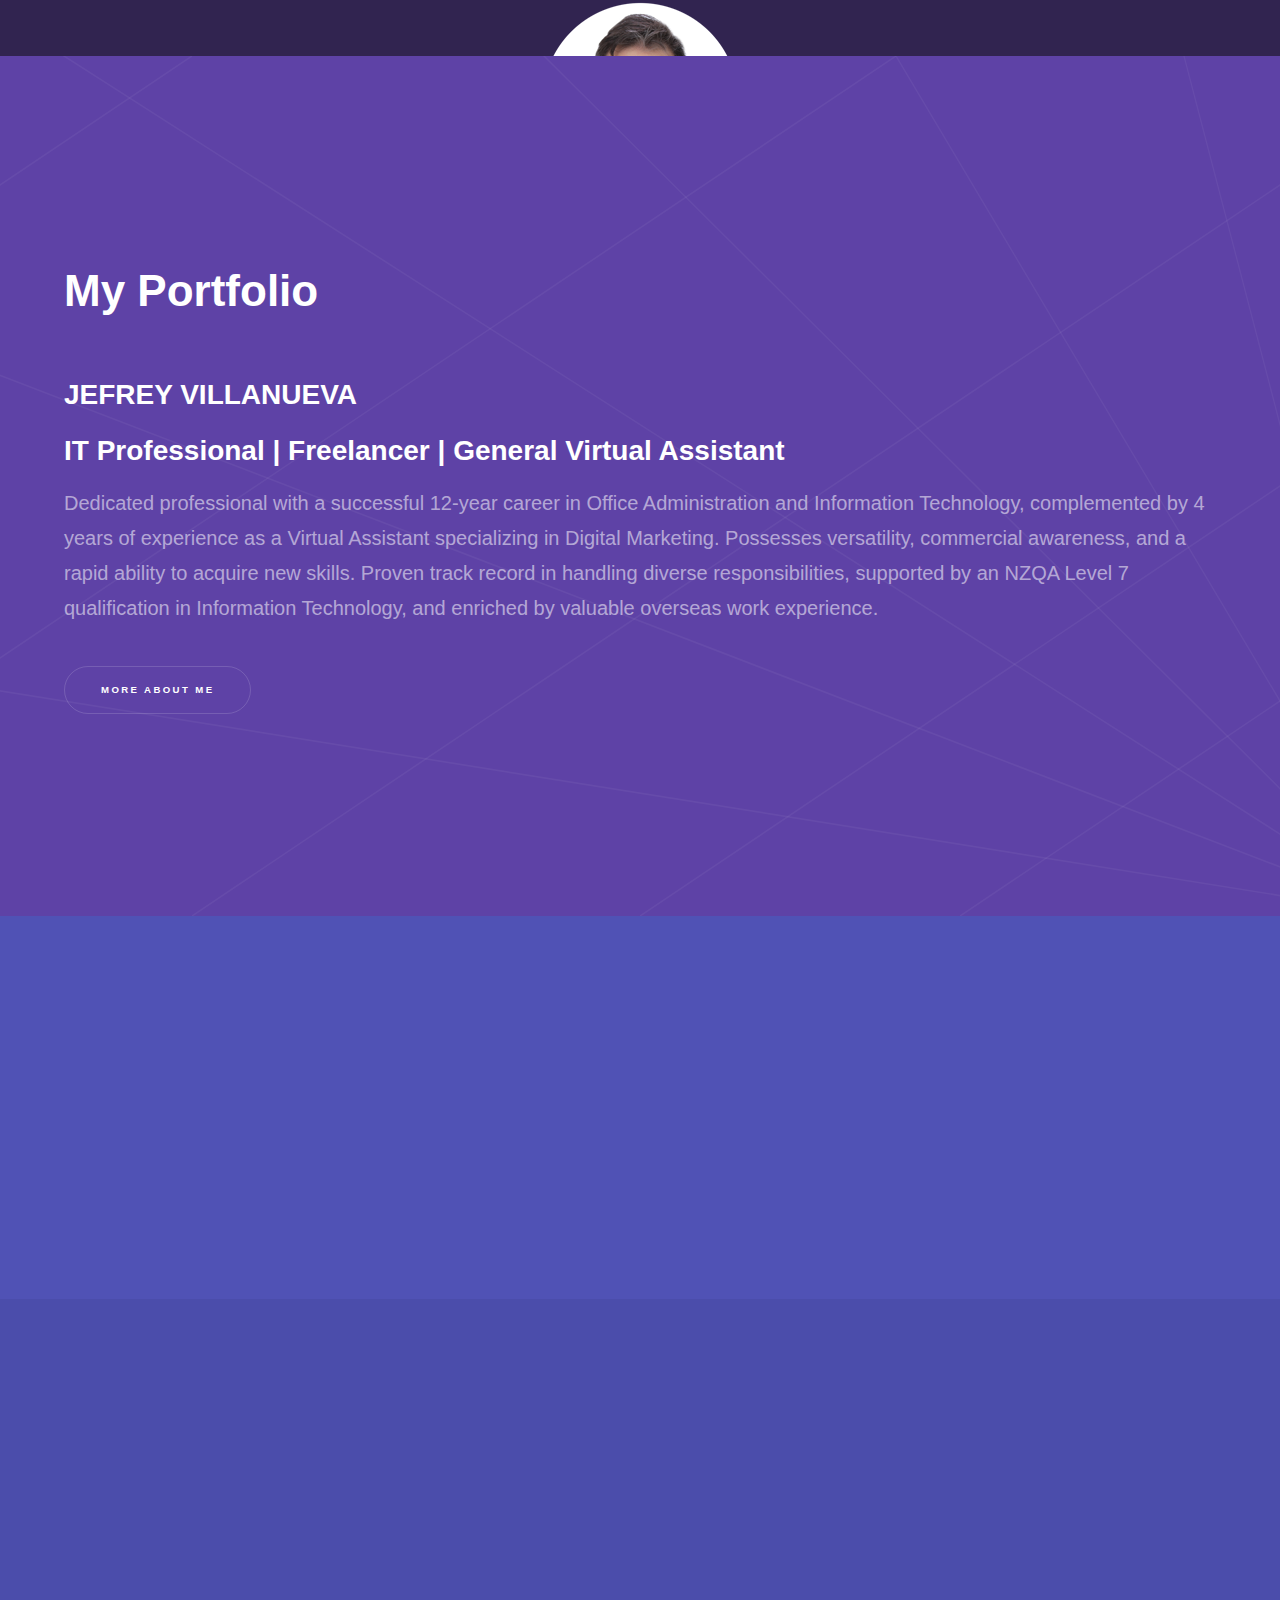
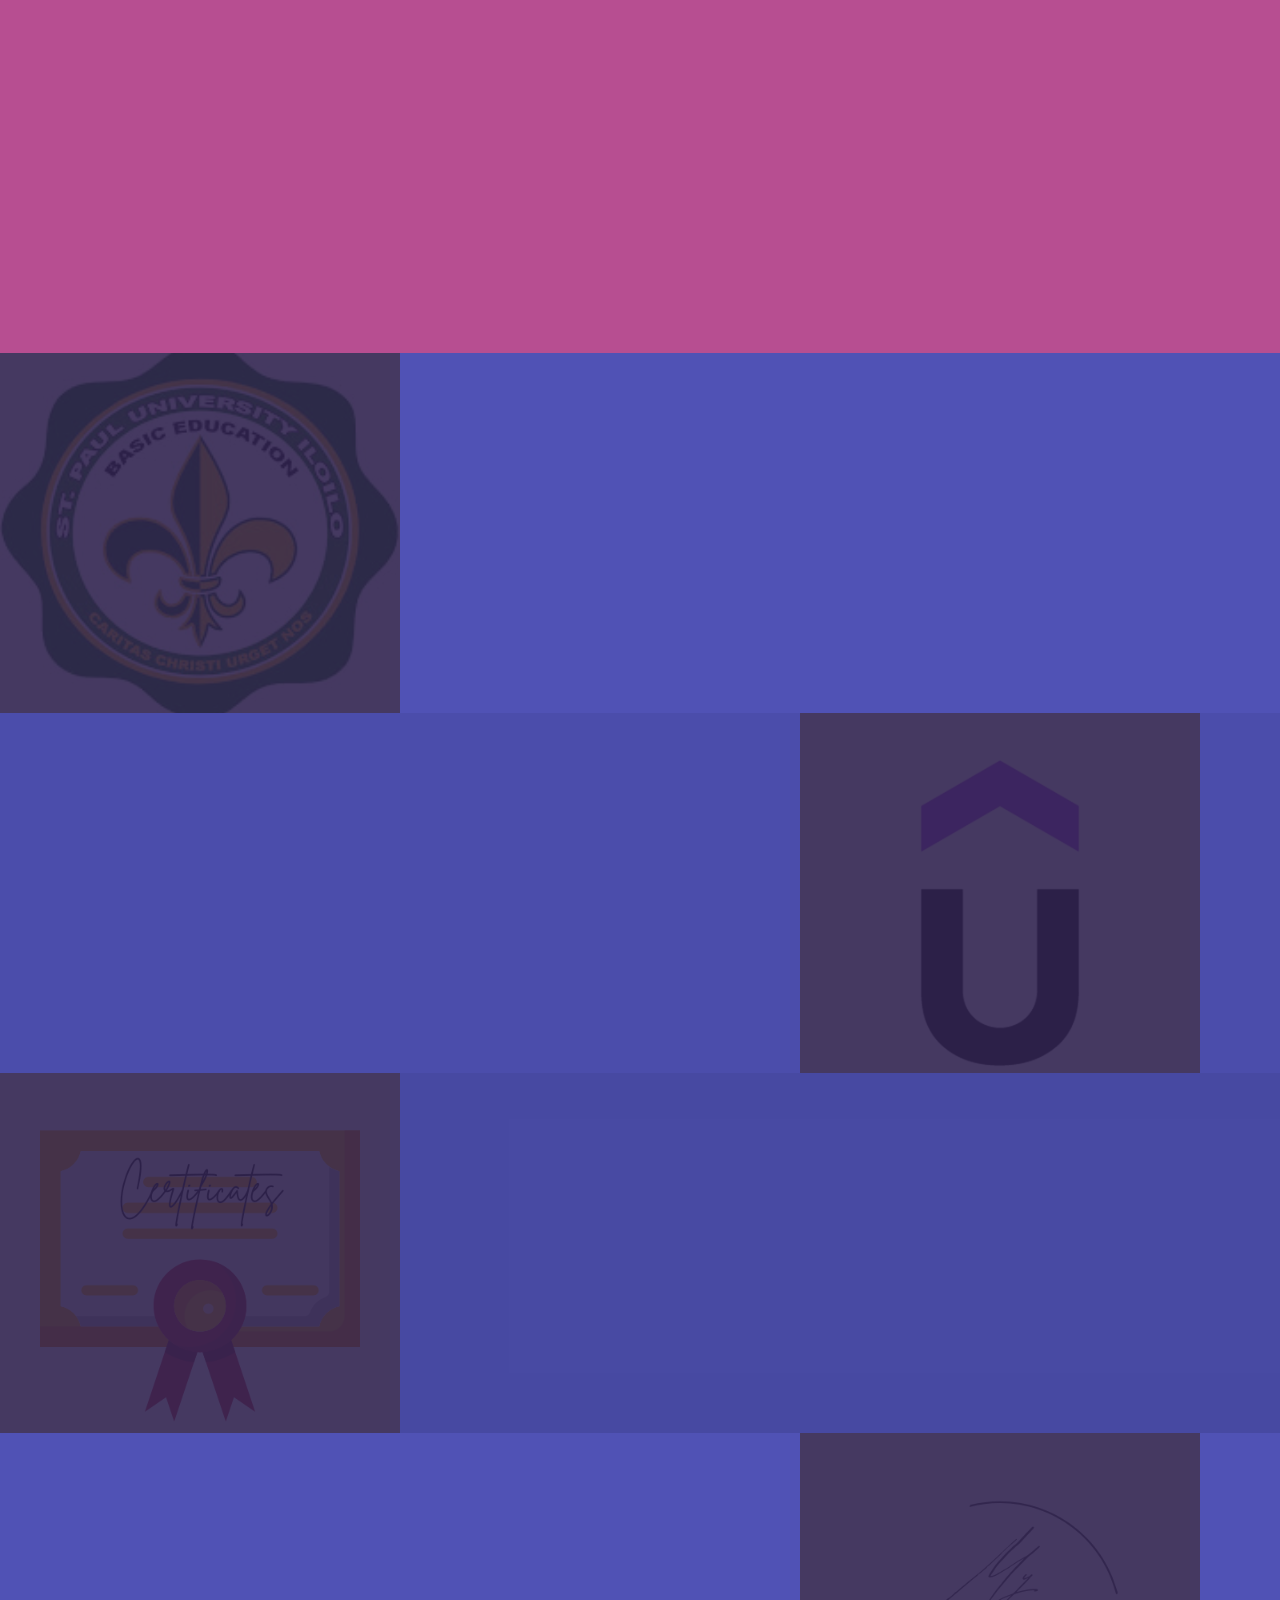
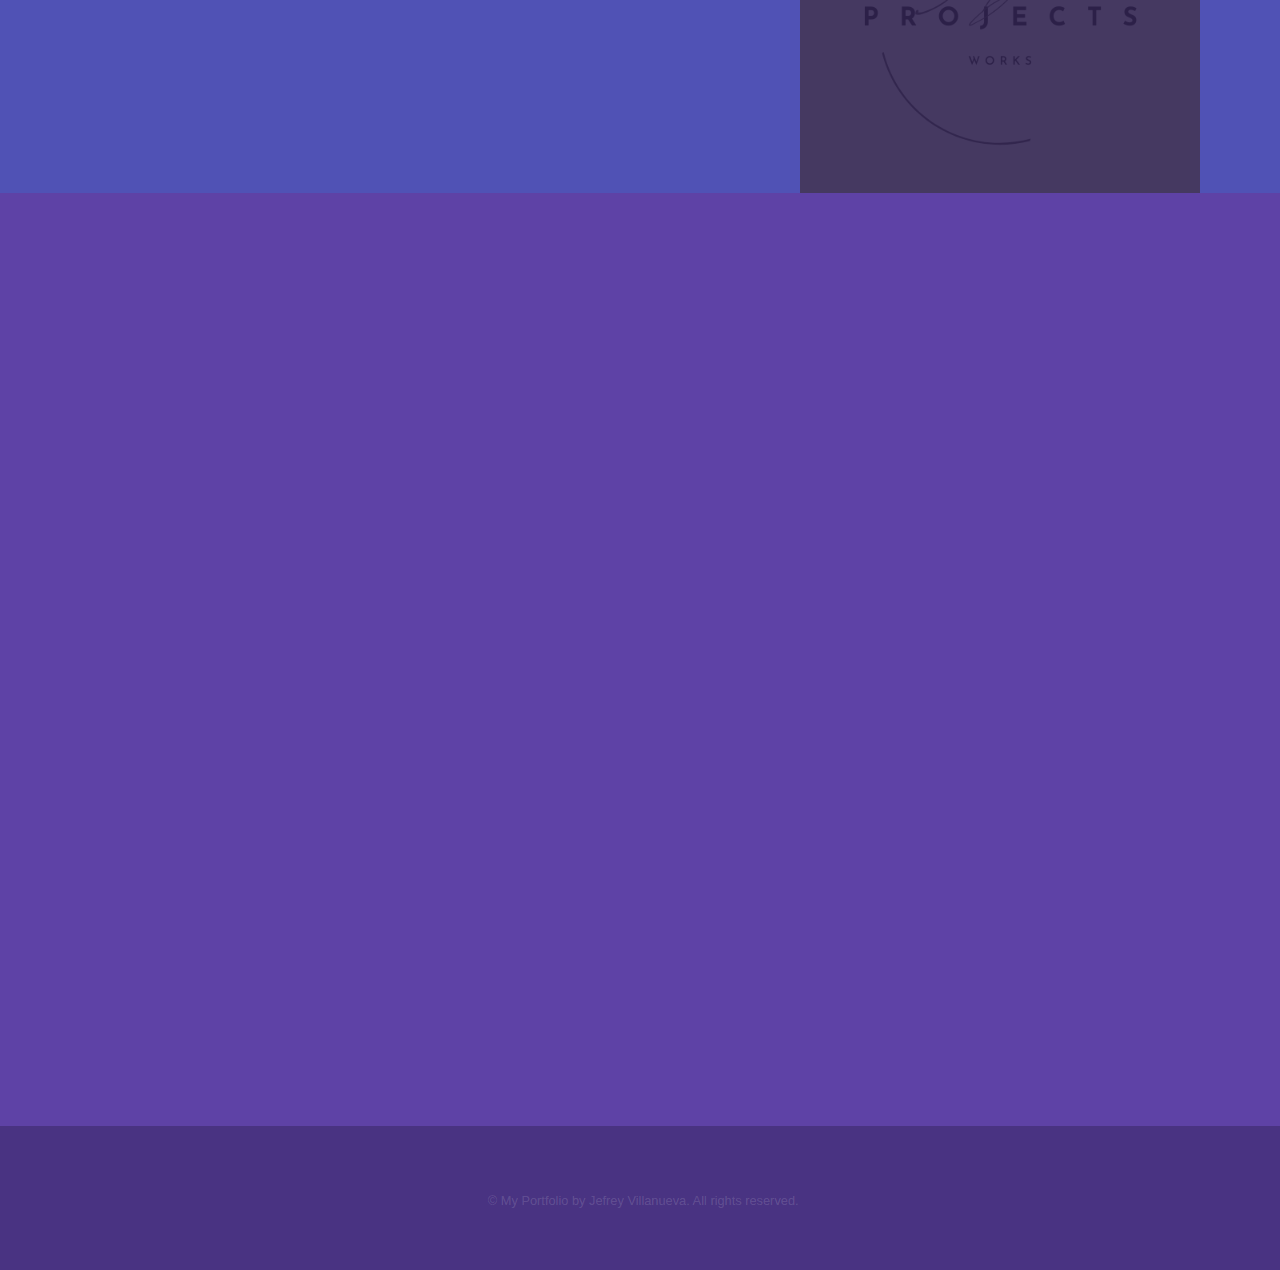
<file: index.html>
<!DOCTYPE HTML>
<html>
	<head>
		<title>My Portfolio by Jefrey Villanueva</title>
		<meta charset="utf-8" />
		<meta name="viewport" content="width=device-width, initial-scale=1, user-scalable=no" />
		<link rel="stylesheet" href="assets/css/main.css" />
		<noscript><link rel="stylesheet" href="assets/css/noscript.css" /></noscript>
	</head>
	<body class="is-preload">

		<!-- Sidebar -->
			<section id="sidebar">
				<div class="inner">
					<nav>
						<img src="images/2x2cv.png" alt="" data-position="center center" />
						<ul><strong>MY PORTFOLIO</strong>
							<li><a href="#intro">Welcome</a></li>
							<li><a href="#one">Work History</a></li>
							<li><a href="#two">Skills</a></li>
							<li><a href="#three">Certificates</a></li>
							<li><a href="#four">Get in touch</a></li>
						</ul>
					</nav>
				</div>
			</section>

		<!-- Wrapper -->
			<div id="wrapper">

				<!-- Intro -->
					<section id="intro" class="wrapper style1 fullscreen fade-up">
						<div class="inner">
							<h1>My Portfolio </h1><br/> <h2>JEFREY VILLANUEVA </h2><br\><h2> IT Professional | Freelancer | General Virtual Assistant</h2>
							<p>Dedicated professional with a successful 12-year career in Office Administration and Information Technology, complemented by 
								4 years of experience as a Virtual Assistant specializing in Digital Marketing. Possesses versatility, commercial awareness, 
								and a rapid ability to acquire new skills. Proven track record in handling diverse responsibilities, 
								supported by an NZQA Level 7 qualification in Information Technology, and enriched by valuable overseas work experience.</p>
							<ul class="actions">
								<li><a href="AboutMe.html" class="button">More About Me</a></li>
							</ul>
						</div>
					</section>

				<!-- Work History -->
					<section id="one" class="wrapper style2 spotlights">
						<section>
							<div class="content">
								<div class="inner">
									<h2>Taranaki District Health Board</h2>
									<h3>Booking Centre Administrator Surgical Dept. - (Oct 2019 - July 2022)</h3>
									<p>Efficiently coordinate with surgeons, manage referrals, and oversee the scheduling and booking of surgical procedures. 
										Ensure patients are fully informed and prepared for their surgeries.</p>
									<ul class="actions">
										<li><a href="tdhb.html" class="button">Learn more</a></li>
									</ul>
								</div>
							</div>
							<!--<a href="tdhb.html" class="image"><img src="images/taranaki1.jpg" alt="" data-position="center center" /></a>-->
						</section>
						<section>
							<!--<a href="freelance.html" class="image"><img src="images/F.png" alt="" data-position="top center" /></a>-->
							<div class="content">
								<div class="inner">
									<h2>Freelance | Virtual Assistant</h2>
									<h3>April 2015 - July 2019</h3>
									<p>Drive online traffic and enhance website performance by tracking marketing conversion rates and implementing improvements. 
										Manage social media, email marketing, and data scraping, while coordinating marketing campaigns and budgets. 
										Skilled in product graphic design to support marketing efforts.
									</p>
									<ul class="actions">
										<li><a href="freelance.html" class="button">Learn more</a></li>
									</ul>
								</div>
							</div>
						</section>
						<section>
							<div class="content">
								<div class="inner">
									<h2>Queen City Development Bank</h2>
									<h3>Systems Administrator - (May 2013 - February 2015)</h3>
									<p>Maintain databases, manage appointments, and oversee ATM and systems performance. 
										Provide Level 1 to 3 support, generate financial reports, and ensure thorough ATM and CCTV monitoring.
										</p>
									<ul class="actions">
										<li><a href="queenbank.html" class="button">Learn more</a></li>
									</ul>
								</div>
							</div>
							<!--<a href="#" class="image"><img src="images/queenbank.png" alt="" data-position="25% 25%" /></a>-->
						</section>
						<section>
							<!--<a href="wti.html" class="image"><img src="images/waffletime.jpg" alt="" data-position="25% 25%" /></a>-->
							<div class="content">
								<div class="inner">
									<h2>Waffletime Inc.</h2>
									<h3>MIS Technical Officer<br />September 2023 - February 2024<br />March 2009 - March 2012</h3>
									<p>Provide comprehensive technical support (Levels 1 to 3), resolving hardware, software, and system issues to ensure smooth business operations. 
										Managed databases, updated POS software, and trained staff to enhance efficiency and minimize downtime.</p>
									<ul class="actions">
										<li><a href="wti.html" class="button">Learn more</a></li>
									</ul>
								</div>
							</div>
						</section>
					</section>

				<!-- Skills -->
					<section id="two" class="wrapper style3 fade-up">
						<div class="inner">
							<h2>Skills & Competencies</h2>
							<p>Expert in database management, technical support, and IT monitoring. Proficient in marketing coordination, social media, and website optimization. Strong in process improvement, client service, and security monitoring.</p>
							<div class="features">
								<section>
									<h3>Email Marketing</h3>
									<p>&#9733;&#9733;&#9733;&#9733;&#9734;</p>
								</section>
								<section>
									<h3>Graphic Design</h3>
									<p>&#9733;&#9733;&#9733;&#9734;&#9734;</p>
								</section>
								<section>
									<h3>Digital Marketing</h3>
									<p>&#9733;&#9733;&#9733;&#9734;&#9734;</p>
								</section>
								<section>
									<h3>Experienced Virtual Assistant</h3>
									<p>&#9733;&#9733;&#9733;&#9733;&#9734;</p>
								</section>
								<section>
									<h3>Experienced Administrator</h3>
									<p>&#9733;&#9733;&#9733;&#9733;&#9734;</p>
								</section>
								<section>
									<h3>Data Entry</h3>
									<p>&#9733;&#9733;&#9733;&#9733;&#9733;</p>
								</section>
								<section>
									<h3>Database Management</h3>
									<p>&#9733;&#9733;&#9733;&#9733;&#9734;</p>
								</section>
								<section>
									<h3>GoHighLevel</h3>
									<p>&#9733;&#9733;&#9733;&#9734;&#9734;</p>
								</section>
							</div>
							<ul class="actions">
								<li><a href="skill.html" class="button">More Details</a></li>
							</ul>
						</div>
					</section>

				<!--Certificates-->
					<section id="three" class="wrapper style2 spotlights">
						<section>
							<a href="education.html" class="image"><img src="images/stpaul.jpg" alt="" data-position="center center" /></a>
							<div class="content">
								<div class="inner">
									<h2>Educational Background</h2>
									<p>Graduated with a Bachelor's Degree in Information Technology, which was later recognized internationally as NZQA Level 7 in New Zealand.</p>
									<ul class="actions">
										<li><a href="education.html" class="button">Learn more</a></li>
									</ul>
								</div>
							</div>
						</section>
						<section>
							<div class="content">
								<div class="inner">
									<h2>Online Course Certificates</h2>
									<h3>Udemy & Home-Base Connect Certificates</h3>
									<p></p>
									<ul class="actions">
										<li><a href="onlinecert.html" class="button">Learn more</a></li>
									</ul>
								</div>
							</div>
							<a href="#" class="image"><img src="images/udemy.jpg" alt="" data-position="top center" /></a>
						</section>
						<section>
							<a href="#" class="image"><img src="images/certificates.png" alt="" data-position="25% 25%" /></a>
							<div class="content">
								<div class="inner">
									<h2>Other Certificates</h2>
									<p></p>
									<ul class="actions">
										<li><a href="othercert.html" class="button">Learn more</a></li>
									</ul>
								</div>
							</div>
						</section>
						<section>
							<div class="content">
								<div class="inner">
									<h2>Projects & Works</h2>
									<p>View my Projects and Works</p>
									<ul class="actions">
										<li><a href="projects.html" class="button">Learn more</a></li>
									</ul>
								</div>
							</div>
							<a href="#" class="image"><img src="images/projects.png" alt="" data-position="25% 25%" /></a>
						</section>
				</section>

				<!-- Contact Me -->
					<section id="four" class="wrapper style1 fade-up">
						<div class="inner">
							<h2>Get in touch</h2>
							<p>Reach me out so we can discuss and address your pain points.</p>
							<div class="split style1">
								<iframe src="https://docs.google.com/forms/d/e/1FAIpQLSedBXeht4ob5ZwW13memRP2CaSbwBNyztDL1sF_ZDaHVlrWiQ/viewform?embedded=true" width="640" height="721" frameborder="0" marginheight="0" marginwidth="0">Loading…</iframe>
								<!--<section>
									<form method="post" action="#">
										<div class="fields">
											<div class="field half">
												<label for="name">Name</label>
												<input type="text" name="name" id="name" />
											</div>
											<div class="field half">
												<label for="email">Email</label>
												<input type="text" name="email" id="email" />
											</div>
											<div class="field">
												<label for="message">Message</label>
												<textarea name="message" id="message" rows="5"></textarea>
											</div>
										</div>
										<ul class="actions">
											<li><a href="" class="button submit">Send Message</a></li>
										</ul>
									</form>
								</section>-->
								<section>
									<ul class="contact">
										<li>
											<h3>Location</h3>
											<span>Iloilo City, Philippines <br />
												5000<br />
											</span>
										</li>
										<li>
											<h3>Email</h3>
											<a href="mailto:jefrey.villanueva.ph@gmail.com">jefrey.villanueva.ph@gmail.com</a>
										</li>
										<li>
											<h3>Phone</h3>
											<span>(63) 915 808 2159<br />
											(63) 931 779 7742</span>
										</li>
										<li>
											<h3>Social</h3>
											<ul class="icons">
												<li><a href="https://www.facebook.com/jefrey.villanueva.90" class="icon brands fa-facebook-f"><span class="label">Facebook</span></a></li>
												<li><a href="https://jsvfreelancer.github.io/portfolio/" class="icon brands fa-github"><span class="label">GitHub</span></a></li>
												<li><a href="#" class="icon brands fa-instagram"><span class="label">Instagram</span></a></li>
												<li><a href="https://www.linkedin.com/in/jefrey-villanueva120/" class="icon brands fa-linkedin-in"><span class="label">LinkedIn</span></a></li>
											</ul>
										</li>
									</ul>
								</section>
							</div>
						</div>
					</section>

			</div>

		<!-- Footer -->
			<footer id="footer" class="wrapper style1-alt">
				<div class="inner">
					<ul class="menu">
						<center><li>&copy; My Portfolio by Jefrey Villanueva. All rights reserved.</center></li>
					</ul>
				</div>
			</footer>

		<!-- Scripts -->
			<script src="assets/js/jquery.min.js"></script>
			<script src="assets/js/jquery.scrollex.min.js"></script>
			<script src="assets/js/jquery.scrolly.min.js"></script>
			<script src="assets/js/browser.min.js"></script>
			<script src="assets/js/breakpoints.min.js"></script>
			<script src="assets/js/util.js"></script>
			<script src="assets/js/main.js"></script>

	</body>
</html>
</file>
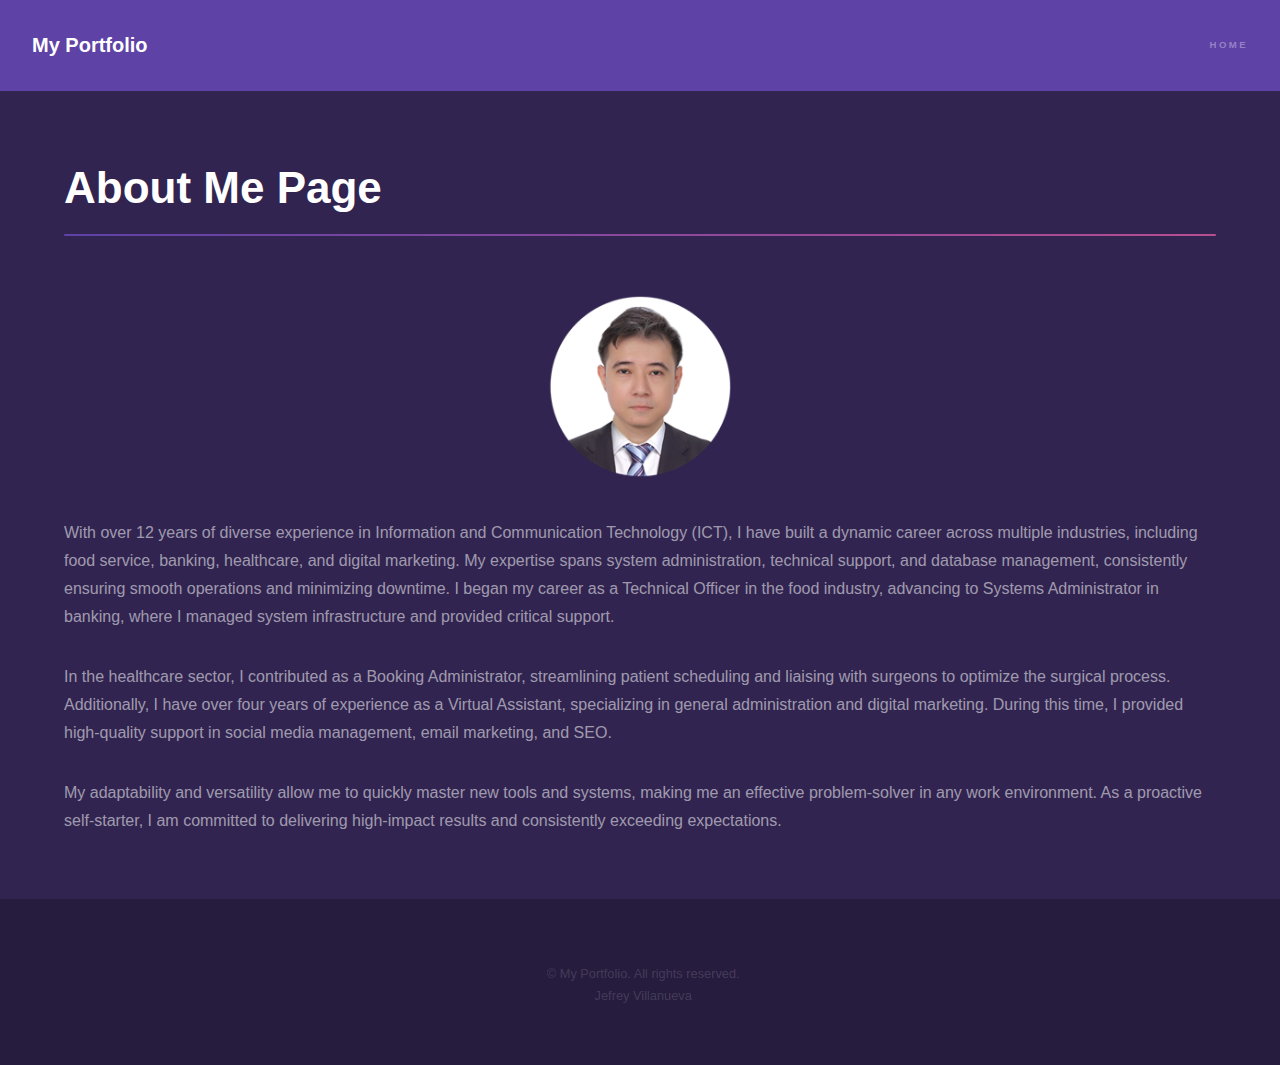
<file: AboutMe.html>
<!DOCTYPE HTML>
<html>
	<head>
		<title>My Portfolio - About Me</title>
		<meta charset="utf-8" />
		<meta name="viewport" content="width=device-width, initial-scale=1, user-scalable=no" />
		<link rel="stylesheet" href="assets/css/main.css" />
		<noscript><link rel="stylesheet" href="assets/css/noscript.css" /></noscript>
	</head>
	<body class="is-preload">

		<!-- Header -->
			<header id="header">
				<a href="index.html" class="title">My Portfolio</a>
				<nav>
					<ul>
						<li><a href="index.html">Home</a></li>
						<!--<li><a href="generic.html" class="active">Generic</a></li> -->
						<!-- <li><a href="elements.html">Elements</a></li> -->
					</ul>
				</nav>
			</header>

		<!-- Wrapper -->
			<div id="wrapper">

				<!-- Main -->
					<section id="main" class="wrapper">
						<div class="inner">
							<h1 class="major">About Me Page</h1>
							<center><span class="imageme fit"><img src="images/2x2cv.png" alt="" /></span></center>
							<p>With over 12 years of diverse experience in Information and Communication Technology (ICT), I have built a dynamic career across multiple industries, including food service, banking, healthcare, and digital marketing. My expertise spans system administration, technical support, and database management, consistently ensuring smooth operations and minimizing downtime. I began my career as a Technical Officer in the food industry, advancing to Systems Administrator in banking, where I managed system infrastructure and provided critical support.</p>
							<p>In the healthcare sector, I contributed as a Booking Administrator, streamlining patient scheduling and liaising with surgeons to optimize the surgical process. Additionally, I have over four years of experience as a Virtual Assistant, specializing in general administration and digital marketing. During this time, I provided high-quality support in social media management, email marketing, and SEO.</p>
							<p>My adaptability and versatility allow me to quickly master new tools and systems, making me an effective problem-solver in any work environment. As a proactive self-starter, I am committed to delivering high-impact results and consistently exceeding expectations.</p>
						</div>
					</section>

			</div>

		<!-- Footer -->
			<footer id="footer" class="wrapper alt">
				<div class="inner">
					<ul class="menu">
						<center><li>&copy; My Portfolio. All rights reserved.</li><li>Jefrey Villanueva</a></li></center>
					</ul>
				</div>
			</footer>

		<!-- Scripts -->
			<script src="assets/js/jquery.min.js"></script>
			<script src="assets/js/jquery.scrollex.min.js"></script>
			<script src="assets/js/jquery.scrolly.min.js"></script>
			<script src="assets/js/browser.min.js"></script>
			<script src="assets/js/breakpoints.min.js"></script>
			<script src="assets/js/util.js"></script>
			<script src="assets/js/main.js"></script>

	</body>
</html>
</file>
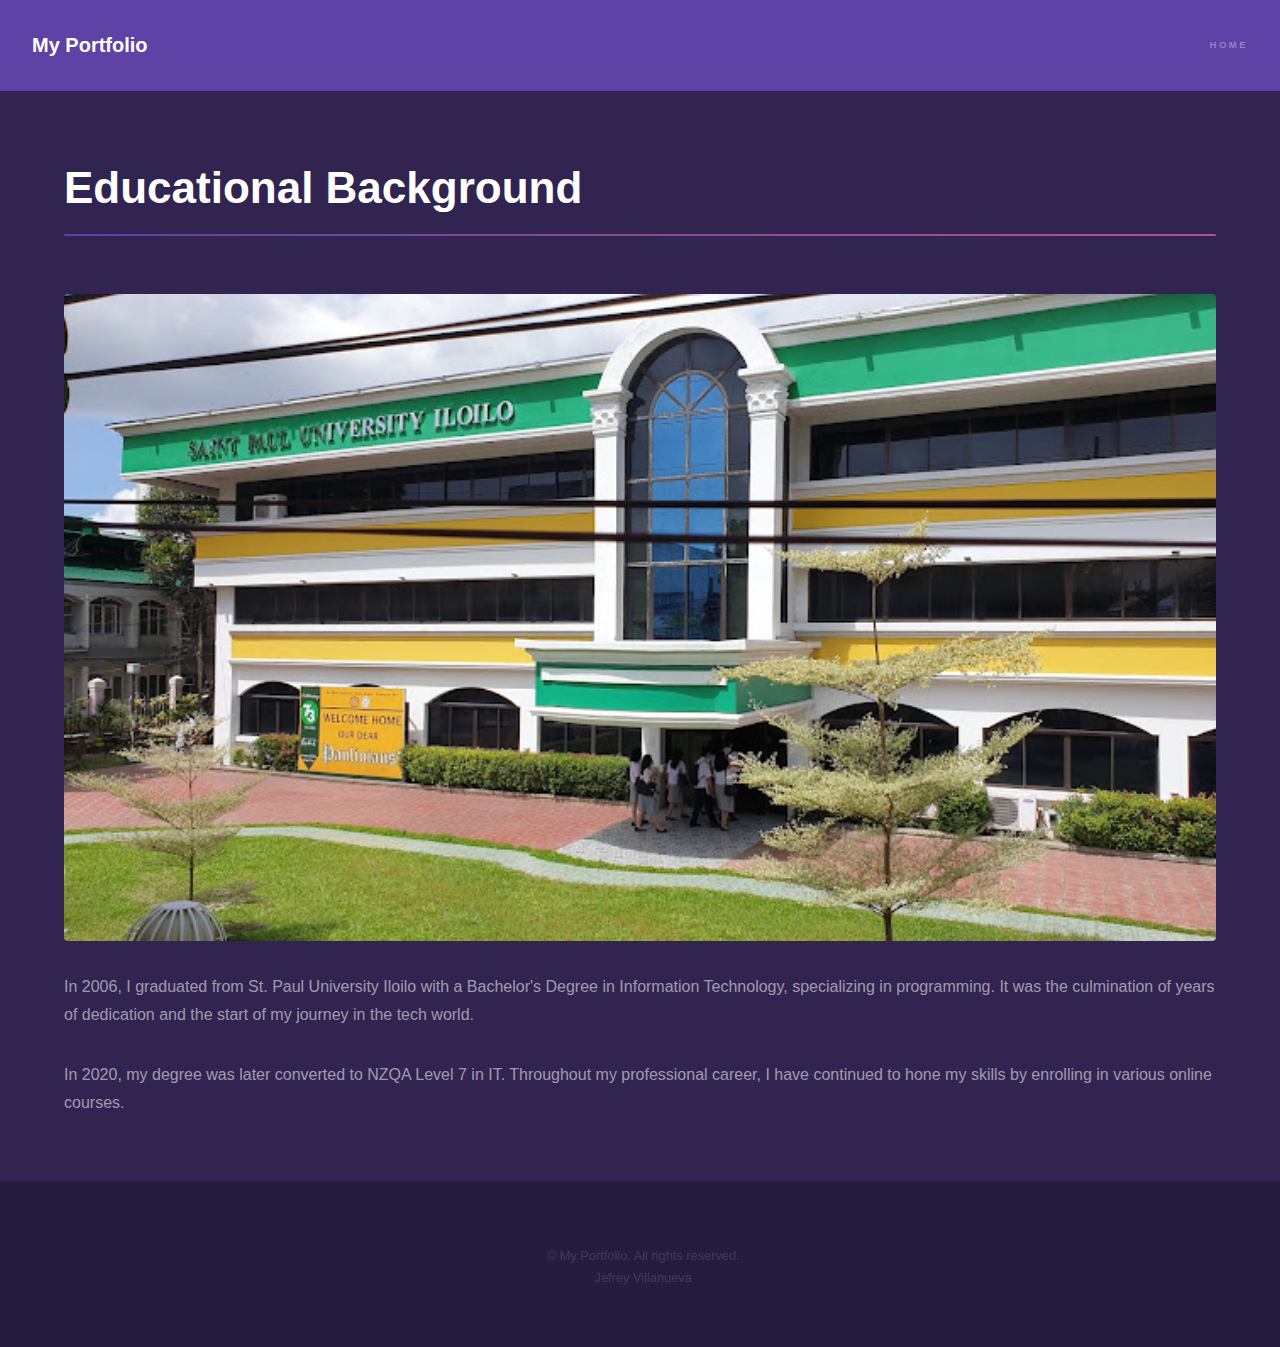
<file: education.html>
<!DOCTYPE HTML>
<html>
	<head>
		<title>My Portfolio by Jefrey Villanueva</title>
		<meta charset="utf-8" />
		<meta name="viewport" content="width=device-width, initial-scale=1, user-scalable=no" />
		<link rel="stylesheet" href="assets/css/main.css" />
		<noscript><link rel="stylesheet" href="assets/css/noscript.css" /></noscript>
	</head>
	<body class="is-preload">

		<!-- Header -->
			<header id="header">
				<a href="index.html" class="title">My Portfolio</a>
				<nav>
					<ul>
						<li><a href="index.html">Home</a></li>
						<!-- <li><a href="generic.html" class="active">Generic</a></li>-->
						<!-- <li><a href="elements.html">Elements</a></li> -->
					</ul>
				</nav>
			</header>

		<!-- Wrapper -->
			<div id="wrapper">

				<!-- Main -->
					<section id="main" class="wrapper">
						<div class="inner">
							<h1 class="major">Educational Background</h1>
							<span class="image fit"><img src="images/stpaulbldg.jpg" alt="" /></span>
							<p>In 2006, I graduated from St. Paul University Iloilo with a Bachelor's Degree in Information Technology, specializing in programming. It was the culmination of years of dedication and the start of my journey in the tech world.</p>
							<p>In 2020, my degree was later converted to NZQA Level 7 in IT. Throughout my professional career, I have continued to hone my skills by enrolling in various online courses.</p>
						</div>
					</section>

			</div>

		<!-- Footer -->
			<footer id="footer" class="wrapper alt">
				<div class="inner">
					<ul class="menu">
						<center><li>&copy; My Portfolio. All rights reserved.</li><li>Jefrey Villanueva</li></center>
					</ul>
				</div>
			</footer>

		<!-- Scripts -->
			<script src="assets/js/jquery.min.js"></script>
			<script src="assets/js/jquery.scrollex.min.js"></script>
			<script src="assets/js/jquery.scrolly.min.js"></script>
			<script src="assets/js/browser.min.js"></script>
			<script src="assets/js/breakpoints.min.js"></script>
			<script src="assets/js/util.js"></script>
			<script src="assets/js/main.js"></script>

	</body>
</html>
</file>
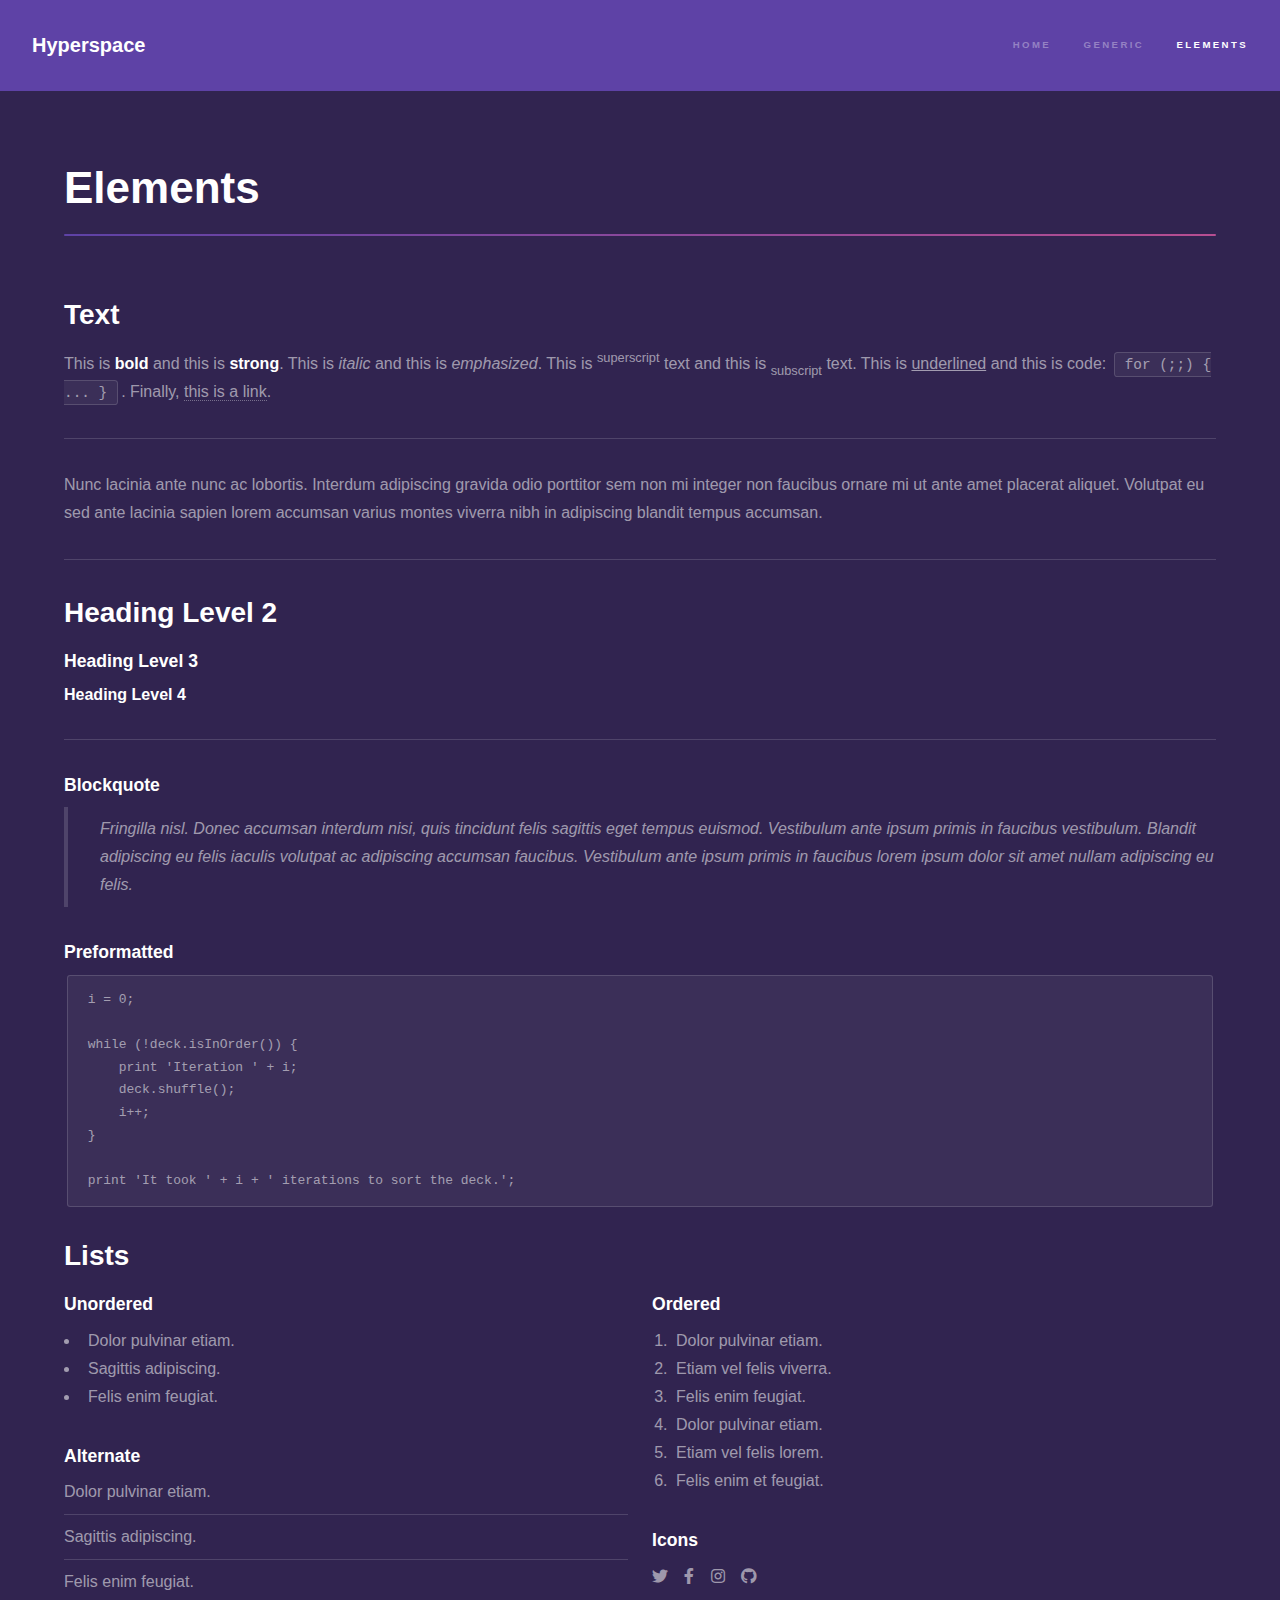
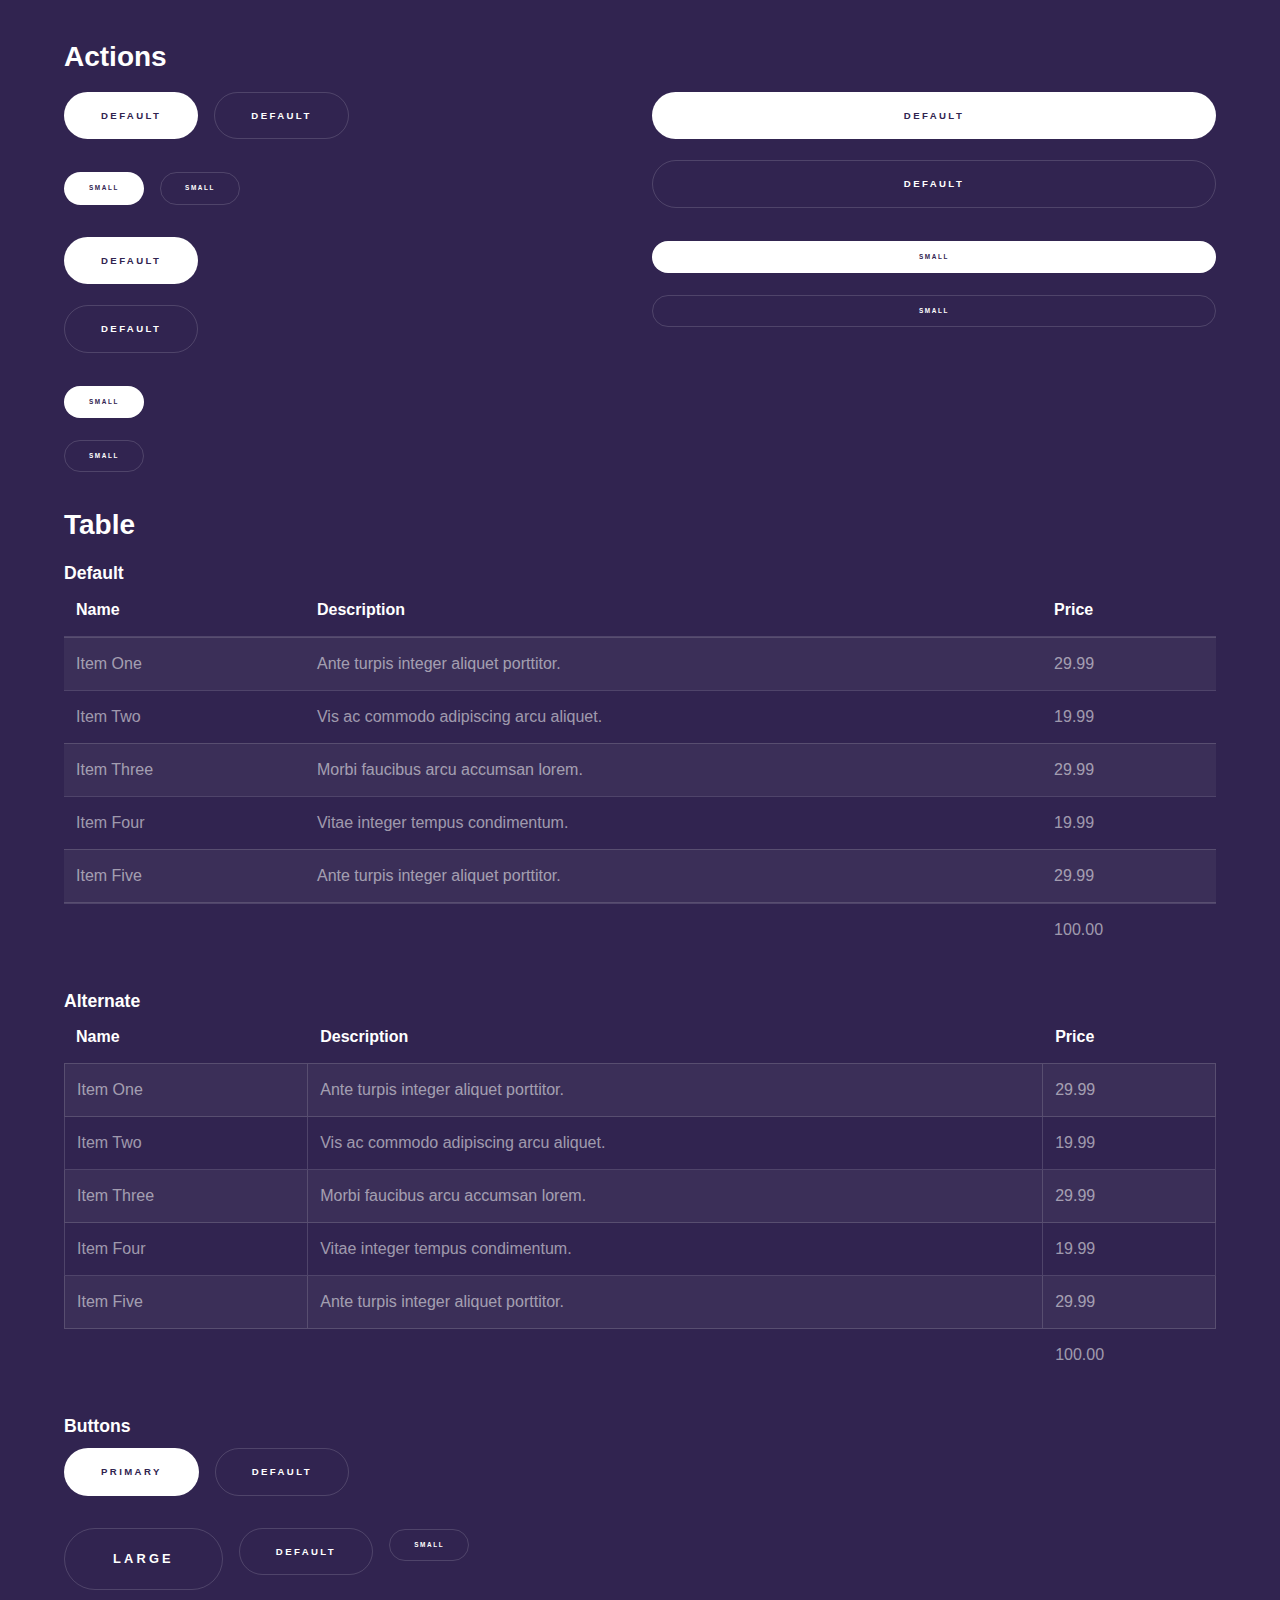
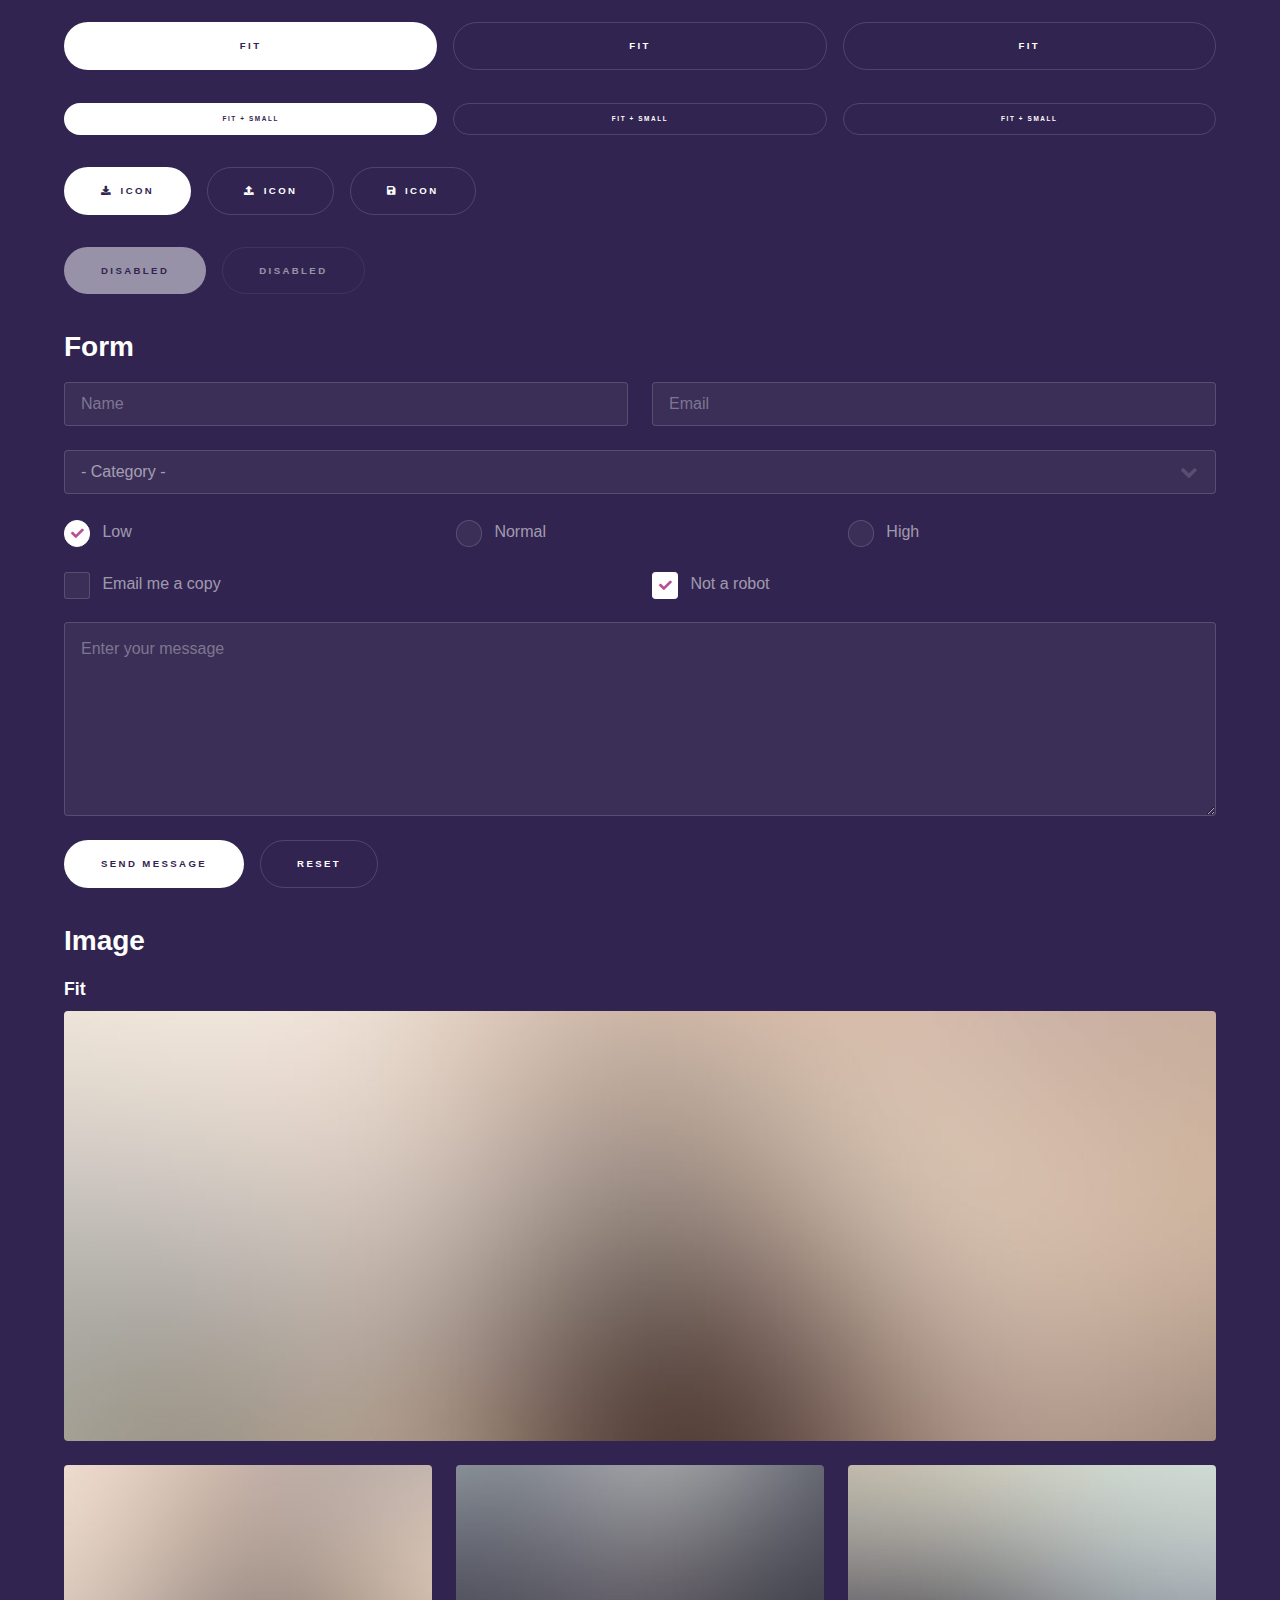
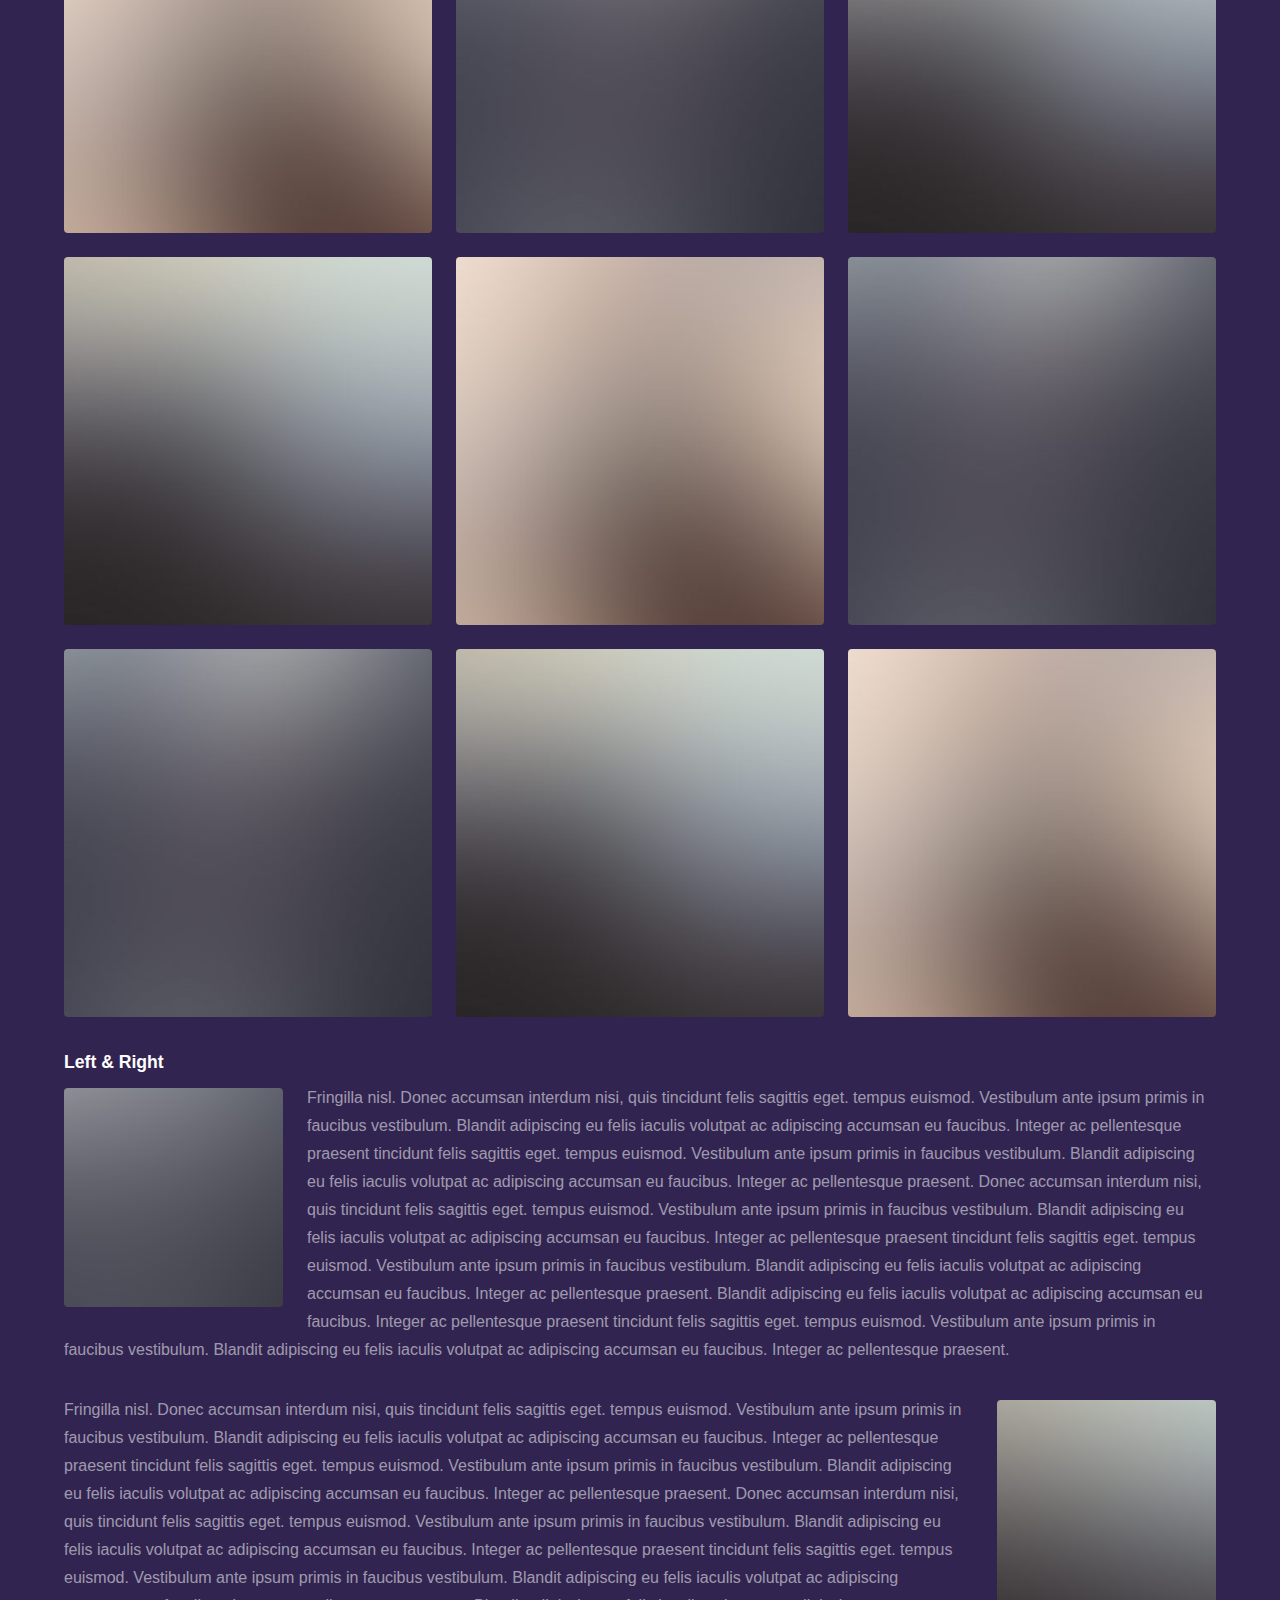
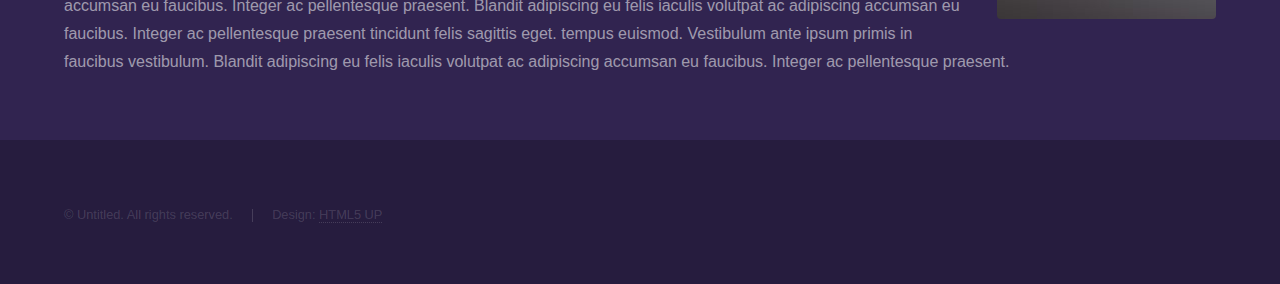
<file: elements.html>
<!DOCTYPE HTML>
<!--
	Hyperspace by HTML5 UP
	html5up.net | @ajlkn
	Free for personal and commercial use under the CCA 3.0 license (html5up.net/license)
-->
<html>
	<head>
		<title>Elements - Hyperspace by HTML5 UP</title>
		<meta charset="utf-8" />
		<meta name="viewport" content="width=device-width, initial-scale=1, user-scalable=no" />
		<link rel="stylesheet" href="assets/css/main.css" />
		<noscript><link rel="stylesheet" href="assets/css/noscript.css" /></noscript>
	</head>
	<body class="is-preload">

		<!-- Header -->
			<header id="header">
				<a href="index.html" class="title">Hyperspace</a>
				<nav>
					<ul>
						<li><a href="index.html">Home</a></li>
						<li><a href="generic.html">Generic</a></li>
						<li><a href="elements.html"  class="active">Elements</a></li>
					</ul>
				</nav>
			</header>

		<!-- Wrapper -->
			<div id="wrapper">

				<!-- Main -->
					<section id="main" class="wrapper">
						<div class="inner">
							<h1 class="major">Elements</h1>

							<!-- Text -->
								<section>
									<h2>Text</h2>
									<p>This is <b>bold</b> and this is <strong>strong</strong>. This is <i>italic</i> and this is <em>emphasized</em>.
									This is <sup>superscript</sup> text and this is <sub>subscript</sub> text.
									This is <u>underlined</u> and this is code: <code>for (;;) { ... }</code>. Finally, <a href="#">this is a link</a>.</p>
									<hr />
									<p>Nunc lacinia ante nunc ac lobortis. Interdum adipiscing gravida odio porttitor sem non mi integer non faucibus ornare mi ut ante amet placerat aliquet. Volutpat eu sed ante lacinia sapien lorem accumsan varius montes viverra nibh in adipiscing blandit tempus accumsan.</p>
									<hr />
									<h2>Heading Level 2</h2>
									<h3>Heading Level 3</h3>
									<h4>Heading Level 4</h4>
									<hr />
									<h3>Blockquote</h3>
									<blockquote>Fringilla nisl. Donec accumsan interdum nisi, quis tincidunt felis sagittis eget tempus euismod. Vestibulum ante ipsum primis in faucibus vestibulum. Blandit adipiscing eu felis iaculis volutpat ac adipiscing accumsan faucibus. Vestibulum ante ipsum primis in faucibus lorem ipsum dolor sit amet nullam adipiscing eu felis.</blockquote>
									<h3>Preformatted</h3>
									<pre><code>i = 0;

while (!deck.isInOrder()) {
    print 'Iteration ' + i;
    deck.shuffle();
    i++;
}

print 'It took ' + i + ' iterations to sort the deck.';</code></pre>
								</section>

							<!-- Lists -->
								<section>
									<h2>Lists</h2>
									<div class="row">
										<div class="col-6 col-12-medium">
											<h3>Unordered</h3>
											<ul>
												<li>Dolor pulvinar etiam.</li>
												<li>Sagittis adipiscing.</li>
												<li>Felis enim feugiat.</li>
											</ul>
											<h3>Alternate</h3>
											<ul class="alt">
												<li>Dolor pulvinar etiam.</li>
												<li>Sagittis adipiscing.</li>
												<li>Felis enim feugiat.</li>
											</ul>
										</div>
										<div class="col-6 col-12-medium">
											<h3>Ordered</h3>
											<ol>
												<li>Dolor pulvinar etiam.</li>
												<li>Etiam vel felis viverra.</li>
												<li>Felis enim feugiat.</li>
												<li>Dolor pulvinar etiam.</li>
												<li>Etiam vel felis lorem.</li>
												<li>Felis enim et feugiat.</li>
											</ol>
											<h3>Icons</h3>
											<ul class="icons">
												<li><a href="#" class="icon brands fa-twitter"><span class="label">Twitter</span></a></li>
												<li><a href="#" class="icon brands fa-facebook-f"><span class="label">Facebook</span></a></li>
												<li><a href="#" class="icon brands fa-instagram"><span class="label">Instagram</span></a></li>
												<li><a href="#" class="icon brands fa-github"><span class="label">Github</span></a></li>
											</ul>
										</div>
									</div>
									<h2>Actions</h2>
									<div class="row">
										<div class="col-6 col-12-medium">
											<ul class="actions">
												<li><a href="#" class="button primary">Default</a></li>
												<li><a href="#" class="button">Default</a></li>
											</ul>
											<ul class="actions small">
												<li><a href="#" class="button primary small">Small</a></li>
												<li><a href="#" class="button small">Small</a></li>
											</ul>
											<ul class="actions stacked">
												<li><a href="#" class="button primary">Default</a></li>
												<li><a href="#" class="button">Default</a></li>
											</ul>
											<ul class="actions stacked">
												<li><a href="#" class="button primary small">Small</a></li>
												<li><a href="#" class="button small">Small</a></li>
											</ul>
										</div>
										<div class="col-6 col-12-medium">
											<ul class="actions stacked">
												<li><a href="#" class="button primary fit">Default</a></li>
												<li><a href="#" class="button fit">Default</a></li>
											</ul>
											<ul class="actions stacked">
												<li><a href="#" class="button primary small fit">Small</a></li>
												<li><a href="#" class="button small fit">Small</a></li>
											</ul>
										</div>
									</div>
								</section>

							<!-- Table -->
								<section>
									<h2>Table</h2>
									<h3>Default</h3>
									<div class="table-wrapper">
										<table>
											<thead>
												<tr>
													<th>Name</th>
													<th>Description</th>
													<th>Price</th>
												</tr>
											</thead>
											<tbody>
												<tr>
													<td>Item One</td>
													<td>Ante turpis integer aliquet porttitor.</td>
													<td>29.99</td>
												</tr>
												<tr>
													<td>Item Two</td>
													<td>Vis ac commodo adipiscing arcu aliquet.</td>
													<td>19.99</td>
												</tr>
												<tr>
													<td>Item Three</td>
													<td> Morbi faucibus arcu accumsan lorem.</td>
													<td>29.99</td>
												</tr>
												<tr>
													<td>Item Four</td>
													<td>Vitae integer tempus condimentum.</td>
													<td>19.99</td>
												</tr>
												<tr>
													<td>Item Five</td>
													<td>Ante turpis integer aliquet porttitor.</td>
													<td>29.99</td>
												</tr>
											</tbody>
											<tfoot>
												<tr>
													<td colspan="2"></td>
													<td>100.00</td>
												</tr>
											</tfoot>
										</table>
									</div>

									<h3>Alternate</h3>
									<div class="table-wrapper">
										<table class="alt">
											<thead>
												<tr>
													<th>Name</th>
													<th>Description</th>
													<th>Price</th>
												</tr>
											</thead>
											<tbody>
												<tr>
													<td>Item One</td>
													<td>Ante turpis integer aliquet porttitor.</td>
													<td>29.99</td>
												</tr>
												<tr>
													<td>Item Two</td>
													<td>Vis ac commodo adipiscing arcu aliquet.</td>
													<td>19.99</td>
												</tr>
												<tr>
													<td>Item Three</td>
													<td> Morbi faucibus arcu accumsan lorem.</td>
													<td>29.99</td>
												</tr>
												<tr>
													<td>Item Four</td>
													<td>Vitae integer tempus condimentum.</td>
													<td>19.99</td>
												</tr>
												<tr>
													<td>Item Five</td>
													<td>Ante turpis integer aliquet porttitor.</td>
													<td>29.99</td>
												</tr>
											</tbody>
											<tfoot>
												<tr>
													<td colspan="2"></td>
													<td>100.00</td>
												</tr>
											</tfoot>
										</table>
									</div>
								</section>

							<!-- Buttons -->
								<section>
									<h3>Buttons</h3>
									<ul class="actions">
										<li><a href="#" class="button primary">Primary</a></li>
										<li><a href="#" class="button">Default</a></li>
									</ul>
									<ul class="actions">
										<li><a href="#" class="button large">Large</a></li>
										<li><a href="#" class="button">Default</a></li>
										<li><a href="#" class="button small">Small</a></li>
									</ul>
									<ul class="actions fit">
										<li><a href="#" class="button primary fit">Fit</a></li>
										<li><a href="#" class="button fit">Fit</a></li>
										<li><a href="#" class="button fit">Fit</a></li>
									</ul>
									<ul class="actions fit small">
										<li><a href="#" class="button primary fit small">Fit + Small</a></li>
										<li><a href="#" class="button fit small">Fit + Small</a></li>
										<li><a href="#" class="button fit small">Fit + Small</a></li>
									</ul>
									<ul class="actions">
										<li><a href="#" class="button primary icon solid fa-download">Icon</a></li>
										<li><a href="#" class="button icon solid fa-upload">Icon</a></li>
										<li><a href="#" class="button icon solid fa-save">Icon</a></li>
									</ul>
									<ul class="actions">
										<li><span class="button primary disabled">Disabled</span></li>
										<li><span class="button disabled">Disabled</span></li>
									</ul>
								</section>

							<!-- Form -->
								<section>
									<h2>Form</h2>
									<form method="post" action="#">
										<div class="row gtr-uniform">
											<div class="col-6 col-12-xsmall">
												<input type="text" name="demo-name" id="demo-name" value="" placeholder="Name" />
											</div>
											<div class="col-6 col-12-xsmall">
												<input type="email" name="demo-email" id="demo-email" value="" placeholder="Email" />
											</div>
											<div class="col-12">
												<select name="demo-category" id="demo-category">
													<option value="">- Category -</option>
													<option value="1">Manufacturing</option>
													<option value="1">Shipping</option>
													<option value="1">Administration</option>
													<option value="1">Human Resources</option>
												</select>
											</div>
											<div class="col-4 col-12-small">
												<input type="radio" id="demo-priority-low" name="demo-priority" checked>
												<label for="demo-priority-low">Low</label>
											</div>
											<div class="col-4 col-12-small">
												<input type="radio" id="demo-priority-normal" name="demo-priority">
												<label for="demo-priority-normal">Normal</label>
											</div>
											<div class="col-4 col-12-small">
												<input type="radio" id="demo-priority-high" name="demo-priority">
												<label for="demo-priority-high">High</label>
											</div>
											<div class="col-6 col-12-small">
												<input type="checkbox" id="demo-copy" name="demo-copy">
												<label for="demo-copy">Email me a copy</label>
											</div>
											<div class="col-6 col-12-small">
												<input type="checkbox" id="demo-human" name="demo-human" checked>
												<label for="demo-human">Not a robot</label>
											</div>
											<div class="col-12">
												<textarea name="demo-message" id="demo-message" placeholder="Enter your message" rows="6"></textarea>
											</div>
											<div class="col-12">
												<ul class="actions">
													<li><input type="submit" value="Send Message" class="primary" /></li>
													<li><input type="reset" value="Reset" /></li>
												</ul>
											</div>
										</div>
									</form>
								</section>

							<!-- Image -->
								<section>
									<h2>Image</h2>
									<h3>Fit</h3>
									<div class="box alt">
										<div class="row gtr-uniform">
											<div class="col-12"><span class="image fit"><img src="images/pic04.jpg" alt="" /></span></div>
											<div class="col-4"><span class="image fit"><img src="images/pic01.jpg" alt="" /></span></div>
											<div class="col-4"><span class="image fit"><img src="images/pic02.jpg" alt="" /></span></div>
											<div class="col-4"><span class="image fit"><img src="images/pic03.jpg" alt="" /></span></div>
											<div class="col-4"><span class="image fit"><img src="images/pic03.jpg" alt="" /></span></div>
											<div class="col-4"><span class="image fit"><img src="images/pic01.jpg" alt="" /></span></div>
											<div class="col-4"><span class="image fit"><img src="images/pic02.jpg" alt="" /></span></div>
											<div class="col-4"><span class="image fit"><img src="images/pic02.jpg" alt="" /></span></div>
											<div class="col-4"><span class="image fit"><img src="images/pic03.jpg" alt="" /></span></div>
											<div class="col-4"><span class="image fit"><img src="images/pic01.jpg" alt="" /></span></div>
										</div>
									</div>
									<h3>Left &amp; Right</h3>
									<p><span class="image left"><img src="images/pic05.jpg" alt="" /></span>Fringilla nisl. Donec accumsan interdum nisi, quis tincidunt felis sagittis eget. tempus euismod. Vestibulum ante ipsum primis in faucibus vestibulum. Blandit adipiscing eu felis iaculis volutpat ac adipiscing accumsan eu faucibus. Integer ac pellentesque praesent tincidunt felis sagittis eget. tempus euismod. Vestibulum ante ipsum primis in faucibus vestibulum. Blandit adipiscing eu felis iaculis volutpat ac adipiscing accumsan eu faucibus. Integer ac pellentesque praesent. Donec accumsan interdum nisi, quis tincidunt felis sagittis eget. tempus euismod. Vestibulum ante ipsum primis in faucibus vestibulum. Blandit adipiscing eu felis iaculis volutpat ac adipiscing accumsan eu faucibus. Integer ac pellentesque praesent tincidunt felis sagittis eget. tempus euismod. Vestibulum ante ipsum primis in faucibus vestibulum. Blandit adipiscing eu felis iaculis volutpat ac adipiscing accumsan eu faucibus. Integer ac pellentesque praesent. Blandit adipiscing eu felis iaculis volutpat ac adipiscing accumsan eu faucibus. Integer ac pellentesque praesent tincidunt felis sagittis eget. tempus euismod. Vestibulum ante ipsum primis in faucibus vestibulum. Blandit adipiscing eu felis iaculis volutpat ac adipiscing accumsan eu faucibus. Integer ac pellentesque praesent.</p>
									<p><span class="image right"><img src="images/pic06.jpg" alt="" /></span>Fringilla nisl. Donec accumsan interdum nisi, quis tincidunt felis sagittis eget. tempus euismod. Vestibulum ante ipsum primis in faucibus vestibulum. Blandit adipiscing eu felis iaculis volutpat ac adipiscing accumsan eu faucibus. Integer ac pellentesque praesent tincidunt felis sagittis eget. tempus euismod. Vestibulum ante ipsum primis in faucibus vestibulum. Blandit adipiscing eu felis iaculis volutpat ac adipiscing accumsan eu faucibus. Integer ac pellentesque praesent. Donec accumsan interdum nisi, quis tincidunt felis sagittis eget. tempus euismod. Vestibulum ante ipsum primis in faucibus vestibulum. Blandit adipiscing eu felis iaculis volutpat ac adipiscing accumsan eu faucibus. Integer ac pellentesque praesent tincidunt felis sagittis eget. tempus euismod. Vestibulum ante ipsum primis in faucibus vestibulum. Blandit adipiscing eu felis iaculis volutpat ac adipiscing accumsan eu faucibus. Integer ac pellentesque praesent. Blandit adipiscing eu felis iaculis volutpat ac adipiscing accumsan eu faucibus. Integer ac pellentesque praesent tincidunt felis sagittis eget. tempus euismod. Vestibulum ante ipsum primis in faucibus vestibulum. Blandit adipiscing eu felis iaculis volutpat ac adipiscing accumsan eu faucibus. Integer ac pellentesque praesent.</p>
								</section>

						</div>
					</section>

			</div>

		<!-- Footer -->
			<footer id="footer" class="wrapper alt">
				<div class="inner">
					<ul class="menu">
						<li>&copy; Untitled. All rights reserved.</li><li>Design: <a href="http://html5up.net">HTML5 UP</a></li>
					</ul>
				</div>
			</footer>

		<!-- Scripts -->
			<script src="assets/js/jquery.min.js"></script>
			<script src="assets/js/jquery.scrollex.min.js"></script>
			<script src="assets/js/jquery.scrolly.min.js"></script>
			<script src="assets/js/browser.min.js"></script>
			<script src="assets/js/breakpoints.min.js"></script>
			<script src="assets/js/util.js"></script>
			<script src="assets/js/main.js"></script>

	</body>
</html>
</file>
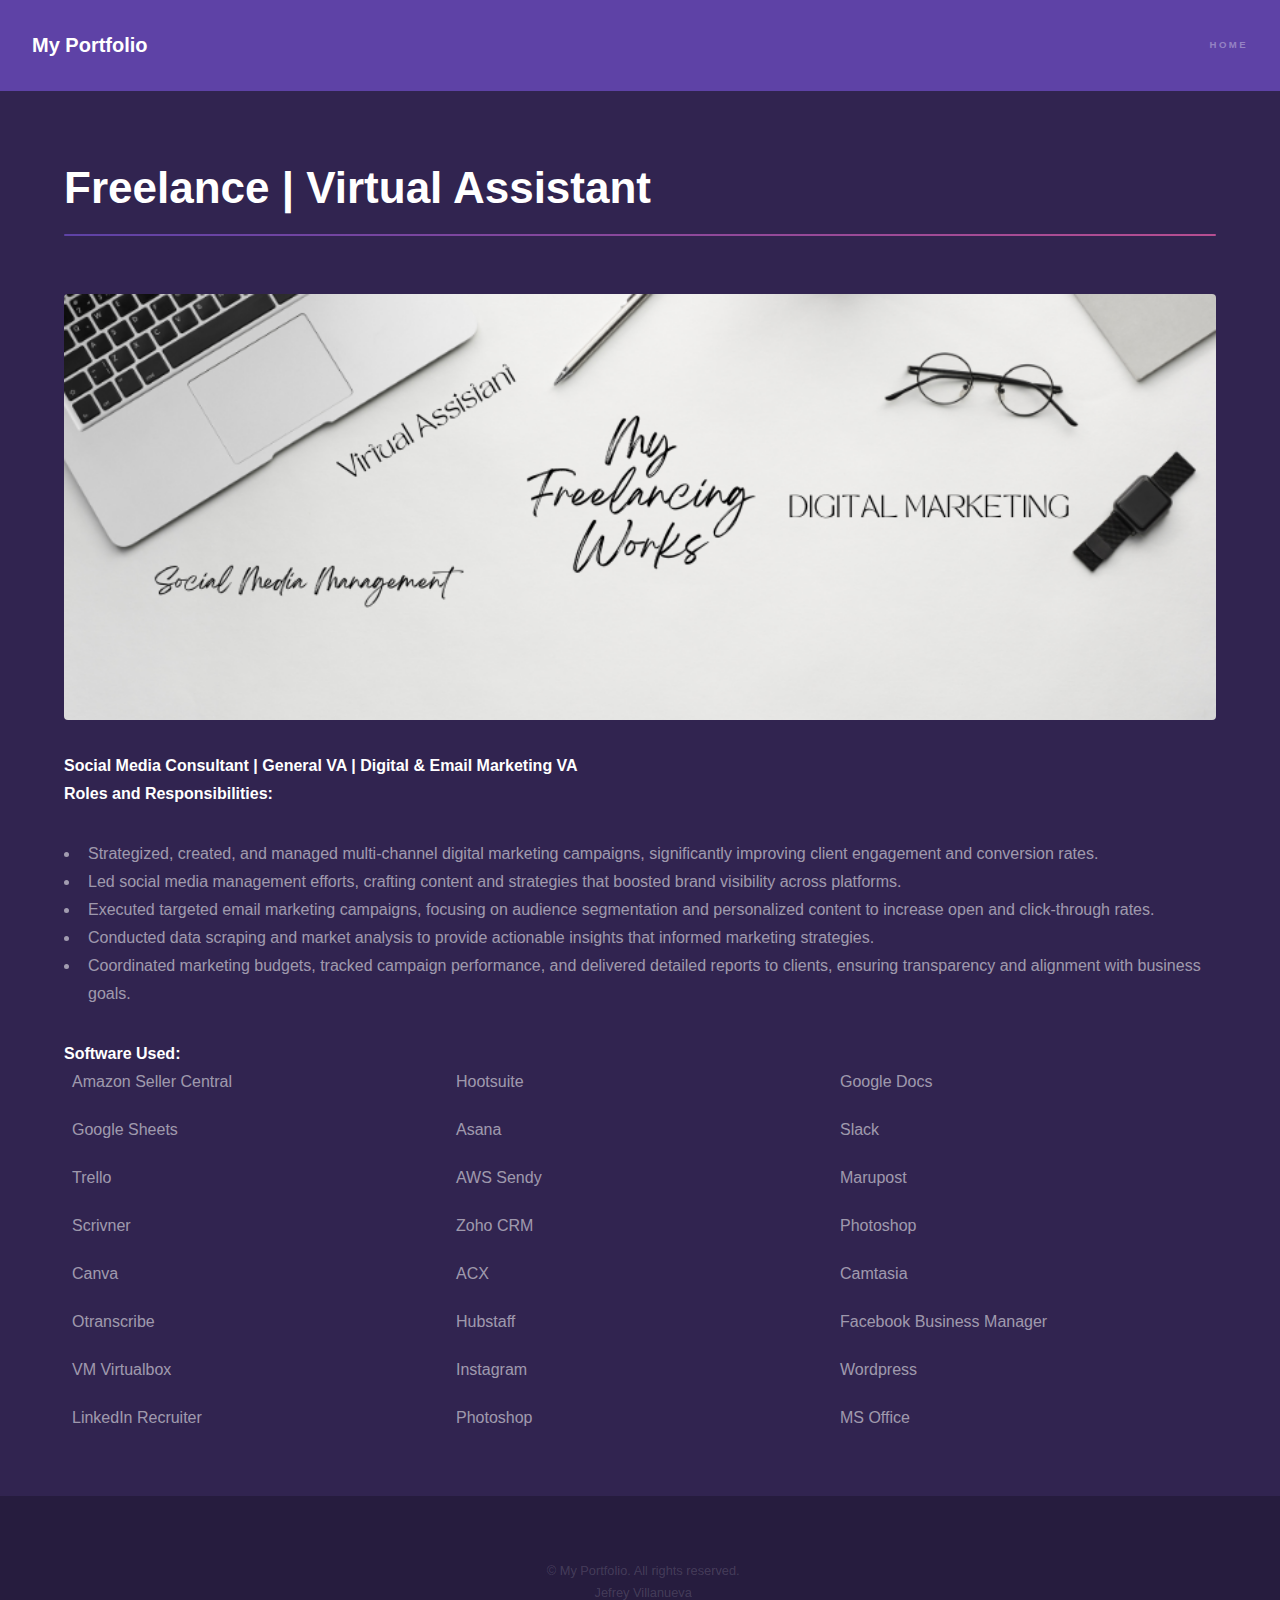
<file: freelance.html>
<!DOCTYPE HTML>
<html>
	<head>
		<title>My Portfolio - Freelance Page</title>
		<meta charset="utf-8" />
		<meta name="viewport" content="width=device-width, initial-scale=1, user-scalable=no" />
		<link rel="stylesheet" href="assets/css/main.css" />
		<noscript><link rel="stylesheet" href="assets/css/noscript.css" /></noscript>
	</head>
	<body class="is-preload">

		<!-- Header -->
			<header id="header">
				<a href="index.html" class="title">My Portfolio</a>
				<nav>
					<ul>
						<li><a href="index.html">Home</a></li>
						<!--<li><a href="generic.html" class="active">Generic</a></li>-->
						<!-- <li><a href="elements.html">Elements</a></li> -->
					</ul>
				</nav>
			</header>

		<!-- Wrapper -->
			<div id="wrapper">

				<!-- Main -->
					<section id="main" class="wrapper">
						<div class="inner">
							<h1 class="major">Freelance | Virtual Assistant</h1>
							<span class="image fit"><img src="images/freelancing.png" alt="" /></span>
							<p><strong>Social Media Consultant | General VA | Digital & Email Marketing VA</strong><br />
								<strong>Roles and Responsibilities:</strong>
								<ul>
									<li>Strategized, created, and managed multi-channel digital marketing campaigns, significantly improving client engagement and conversion rates.</li>
									<li>Led social media management efforts, crafting content and strategies that boosted brand visibility across platforms.</li>
									<li>Executed targeted email marketing campaigns, focusing on audience segmentation and personalized content to increase open and click-through rates.</li>
									<li>Conducted data scraping and market analysis to provide actionable insights that informed marketing strategies.</li>
									<li>Coordinated marketing budgets, tracked campaign performance, and delivered detailed reports to clients, ensuring transparency and alignment with business goals.</li>
								</ul>
								<strong>Software Used:</strong>
								<style>
									.column-list {
										display: flex;
										flex-wrap: wrap;
										gap: 20px; /* Space between items */
										list-style: none; /* Remove default bullets */
										padding: 0;
									}
							
									.column-list li {
										width: calc(33.333% - 20px); /* 3 columns with gap adjustment */
									}
								</style>
								 <ul class="column-list">
									<li>Amazon Seller Central</li>
									<li>Hootsuite</li>
									<li>Google Docs</li>
									<li>Google Sheets</li>
									<li>Asana</li>
									<li>Slack</li>
									<li>Trello</li>
									<li>AWS Sendy</li>
									<li>Marupost</li>
									<li>Scrivner</li>
									<li>Zoho CRM</li>
									<li>Photoshop</li>
									<li>Canva</li>
									<li>ACX</li>
									<li>Camtasia</li>
									<li>Otranscribe</li>
									<li>Hubstaff</li>
									<li>Facebook Business Manager</li>
									<li>VM Virtualbox</li>
									<li>Instagram</li>
									<li>Wordpress</li>
									<li>LinkedIn Recruiter</li>
									<li>Photoshop</li>
									<li>MS Office</li>
									
								</ul>
							</p>
						</div>
					</section>

			</div>

		<!-- Footer -->
			<footer id="footer" class="wrapper alt">
				<div class="inner">
					<ul class="menu">
						<center><li>&copy; My Portfolio. All rights reserved.</li><li>Jefrey Villanueva</a></li></center>
					</ul>
				</div>
			</footer>

		<!-- Scripts -->
			<script src="assets/js/jquery.min.js"></script>
			<script src="assets/js/jquery.scrollex.min.js"></script>
			<script src="assets/js/jquery.scrolly.min.js"></script>
			<script src="assets/js/browser.min.js"></script>
			<script src="assets/js/breakpoints.min.js"></script>
			<script src="assets/js/util.js"></script>
			<script src="assets/js/main.js"></script>

	</body>
</html>
</file>
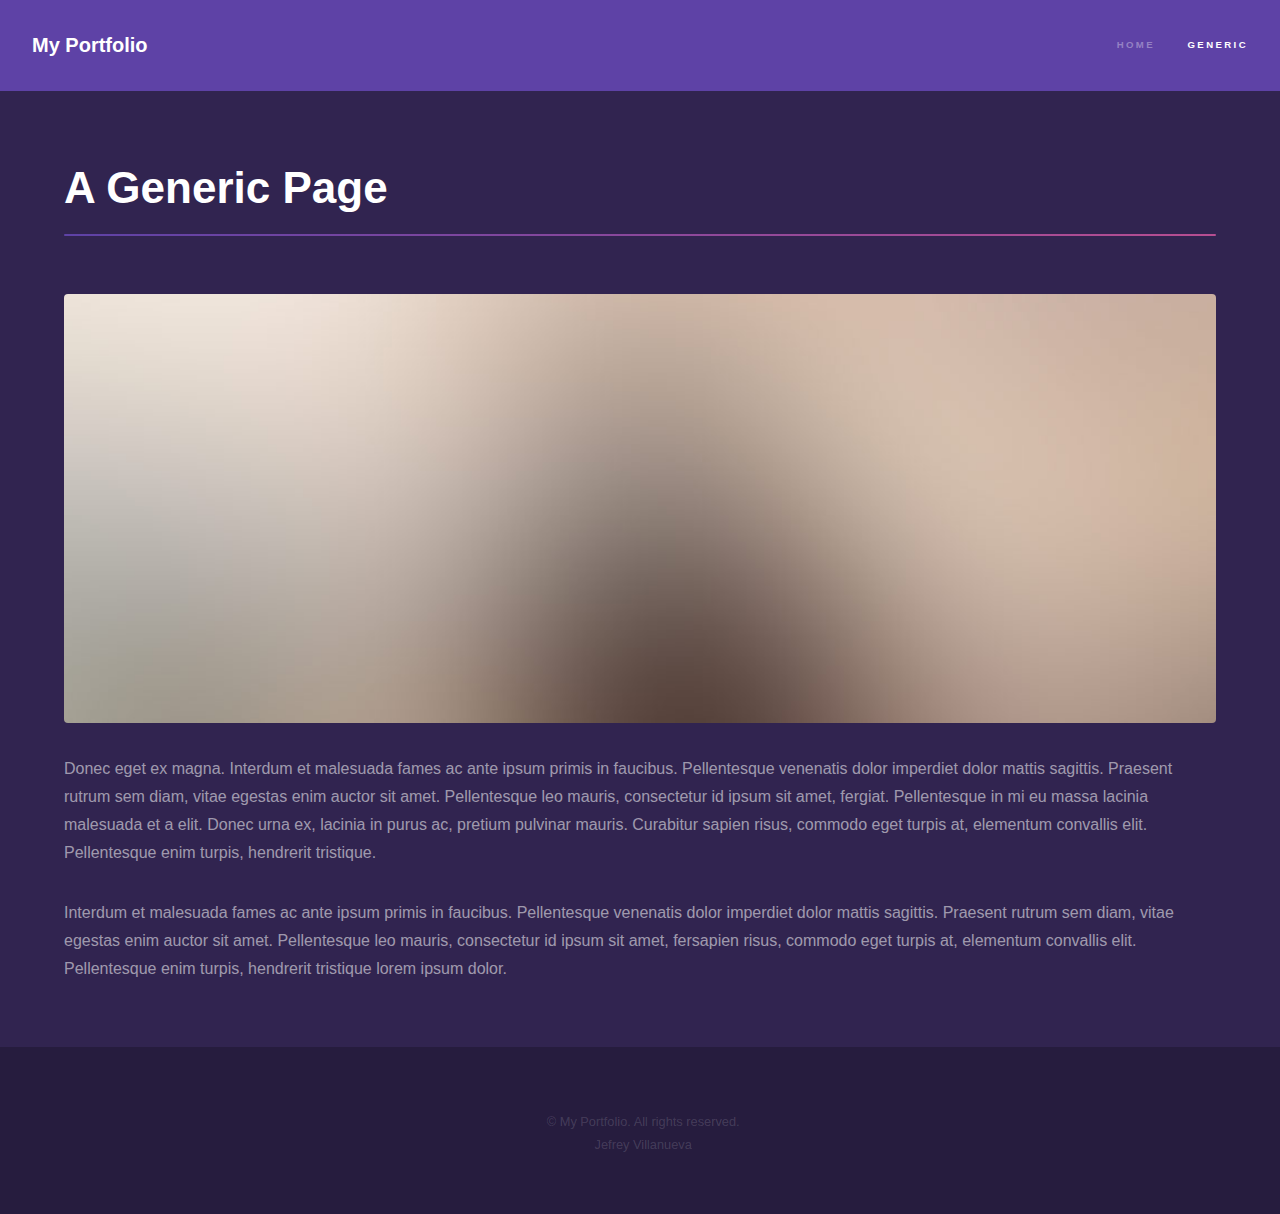
<file: generic.html>
<!DOCTYPE HTML>
<html>
	<head>
		<title>My Portfolio by Jefrey Villanueva</title>
		<meta charset="utf-8" />
		<meta name="viewport" content="width=device-width, initial-scale=1, user-scalable=no" />
		<link rel="stylesheet" href="assets/css/main.css" />
		<noscript><link rel="stylesheet" href="assets/css/noscript.css" /></noscript>
	</head>
	<body class="is-preload">

		<!-- Header -->
			<header id="header">
				<a href="index.html" class="title">My Portfolio</a>
				<nav>
					<ul>
						<li><a href="index.html">Home</a></li>
						<li><a href="generic.html" class="active">Generic</a></li>
						<!-- <li><a href="elements.html">Elements</a></li> -->
					</ul>
				</nav>
			</header>

		<!-- Wrapper -->
			<div id="wrapper">

				<!-- Main -->
					<section id="main" class="wrapper">
						<div class="inner">
							<h1 class="major">A Generic Page</h1>
							<span class="image fit"><img src="images/pic04.jpg" alt="" /></span>
							<p>Donec eget ex magna. Interdum et malesuada fames ac ante ipsum primis in faucibus. Pellentesque venenatis dolor imperdiet dolor mattis sagittis. Praesent rutrum sem diam, vitae egestas enim auctor sit amet. Pellentesque leo mauris, consectetur id ipsum sit amet, fergiat. Pellentesque in mi eu massa lacinia malesuada et a elit. Donec urna ex, lacinia in purus ac, pretium pulvinar mauris. Curabitur sapien risus, commodo eget turpis at, elementum convallis elit. Pellentesque enim turpis, hendrerit tristique.</p>
							<p>Interdum et malesuada fames ac ante ipsum primis in faucibus. Pellentesque venenatis dolor imperdiet dolor mattis sagittis. Praesent rutrum sem diam, vitae egestas enim auctor sit amet. Pellentesque leo mauris, consectetur id ipsum sit amet, fersapien risus, commodo eget turpis at, elementum convallis elit. Pellentesque enim turpis, hendrerit tristique lorem ipsum dolor.</p>
						</div>
					</section>

			</div>

		<!-- Footer -->
			<footer id="footer" class="wrapper alt">
				<div class="inner">
					<ul class="menu">
						<center><li>&copy; My Portfolio. All rights reserved.</li><li>Jefrey Villanueva</a></li></center>
					</ul>
				</div>
			</footer>

		<!-- Scripts -->
			<script src="assets/js/jquery.min.js"></script>
			<script src="assets/js/jquery.scrollex.min.js"></script>
			<script src="assets/js/jquery.scrolly.min.js"></script>
			<script src="assets/js/browser.min.js"></script>
			<script src="assets/js/breakpoints.min.js"></script>
			<script src="assets/js/util.js"></script>
			<script src="assets/js/main.js"></script>

	</body>
</html>
</file>
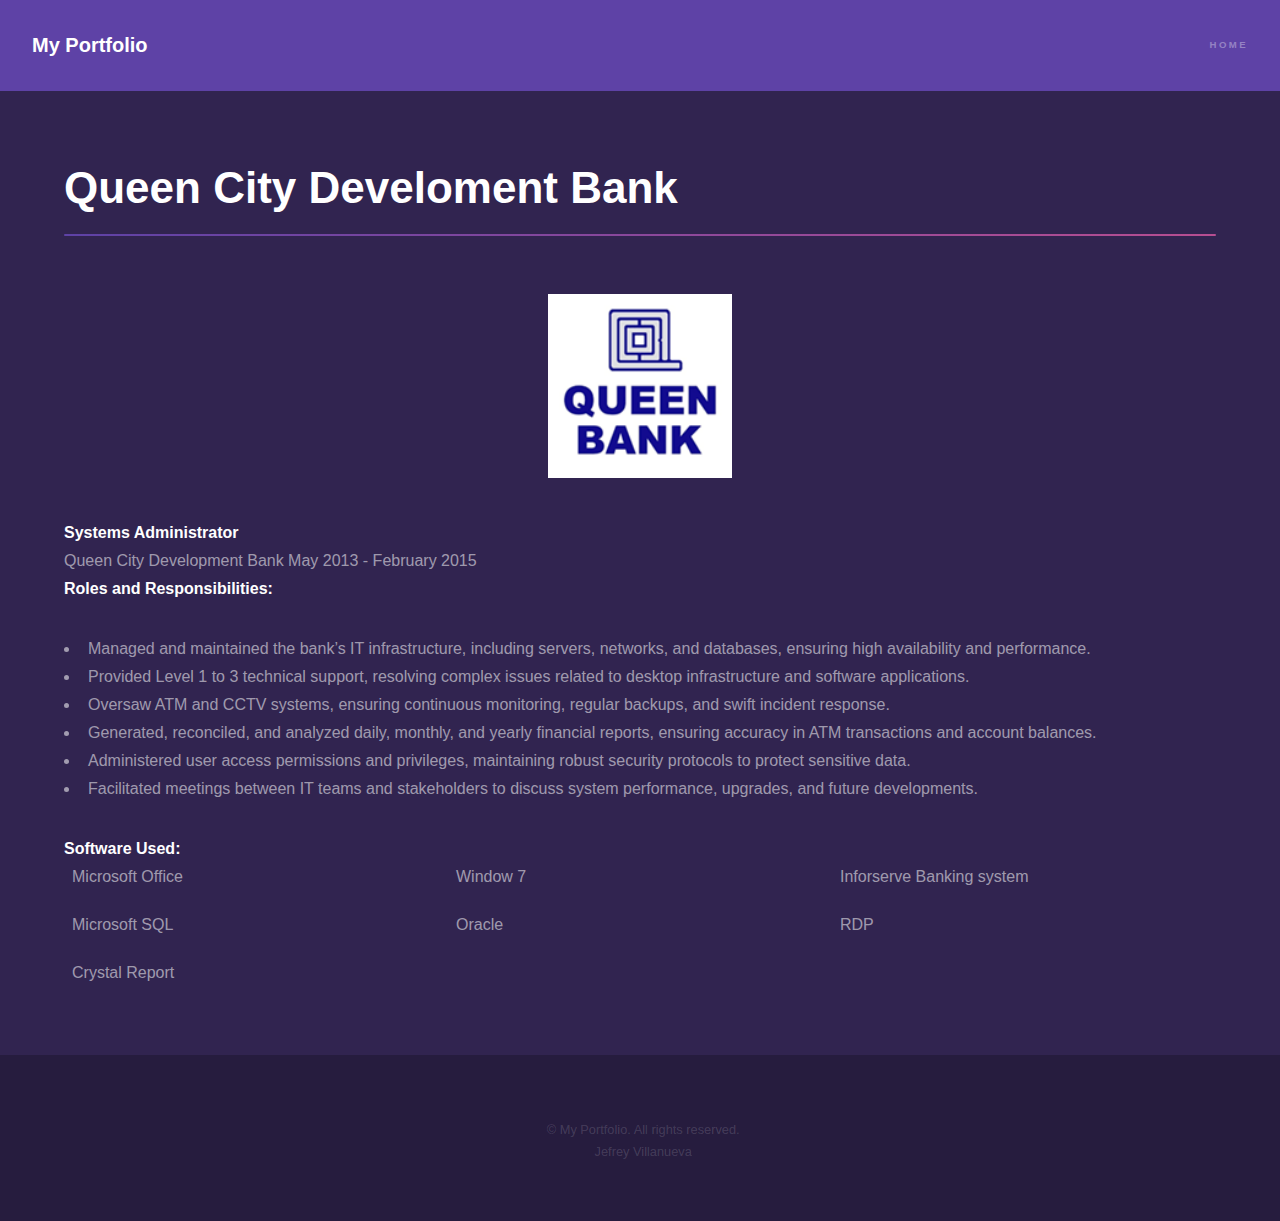
<file: queenbank.html>
<!DOCTYPE HTML>
<html>
	<head>
		<title>My Portfolio - QueenBank Page</title>
		<meta charset="utf-8" />
		<meta name="viewport" content="width=device-width, initial-scale=1, user-scalable=no" />
		<link rel="stylesheet" href="assets/css/main.css" />
		<noscript><link rel="stylesheet" href="assets/css/noscript.css" /></noscript>
	</head>
	<body class="is-preload">

		<!-- Header -->
			<header id="header">
				<a href="index.html" class="title">My Portfolio</a>
				<nav>
					<ul>
						<li><a href="index.html">Home</a></li>
						<!-- <li><a href="generic.html" class="active">Generic</a></li>-->
						<!-- <li><a href="elements.html">Elements</a></li> -->
					</ul>
				</nav>
			</header>

		<!-- Wrapper -->
			<div id="wrapper">

				<!-- Main -->
					<section id="main" class="wrapper">
						<div class="inner">
							<h1 class="major">Queen City Develoment Bank</h1>
							<center><span class="imageme fit"><img src="images/queenbank.png" alt="" /></span></center>
							<p><strong>Systems Administrator</strong><br />Queen City Development Bank May 2013 - February 2015<br />
								<strong>Roles and Responsibilities:</strong>
								<ul>
									<li>Managed and maintained the bank’s IT infrastructure, including servers, networks, and databases, ensuring high availability and performance.</li>
									<li>Provided Level 1 to 3 technical support, resolving complex issues related to desktop infrastructure and software applications.</li>
									<li>Oversaw ATM and CCTV systems, ensuring continuous monitoring, regular backups, and swift incident response.</li>
									<li>Generated, reconciled, and analyzed daily, monthly, and yearly financial reports, ensuring accuracy in ATM transactions and account balances.</li>
									<li>Administered user access permissions and privileges, maintaining robust security protocols to protect sensitive data.</li>
									<li>Facilitated meetings between IT teams and stakeholders to discuss system performance, upgrades, and future developments.</li>
								</ul>
								<strong>Software Used:</strong>
								<style>
									.column-list {
										display: flex;
										flex-wrap: wrap;
										gap: 20px; /* Space between items */
										list-style: none; /* Remove default bullets */
										padding: 0;
									}
							
									.column-list li {
										width: calc(33.333% - 20px); /* 3 columns with gap adjustment */
									}
								</style> 
								<ul class="column-list">
									<li>Microsoft Office</li>
									<li>Window 7</li>
									<li>Inforserve Banking system</li>
									<li>Microsoft SQL</li>
									<li>Oracle</li>
									<li>RDP</li>
									<li>Crystal Report</li>
									<li></li>
									<li></li>
								</p>
						</div>
					</section>

			</div>

		<!-- Footer -->
			<footer id="footer" class="wrapper alt">
				<div class="inner">
					<ul class="menu">
						<center><li>&copy; My Portfolio. All rights reserved.</li><li>Jefrey Villanueva</a></li></center>
					</ul>
				</div>
			</footer>

		<!-- Scripts -->
			<script src="assets/js/jquery.min.js"></script>
			<script src="assets/js/jquery.scrollex.min.js"></script>
			<script src="assets/js/jquery.scrolly.min.js"></script>
			<script src="assets/js/browser.min.js"></script>
			<script src="assets/js/breakpoints.min.js"></script>
			<script src="assets/js/util.js"></script>
			<script src="assets/js/main.js"></script>

	</body>
</html>
</file>
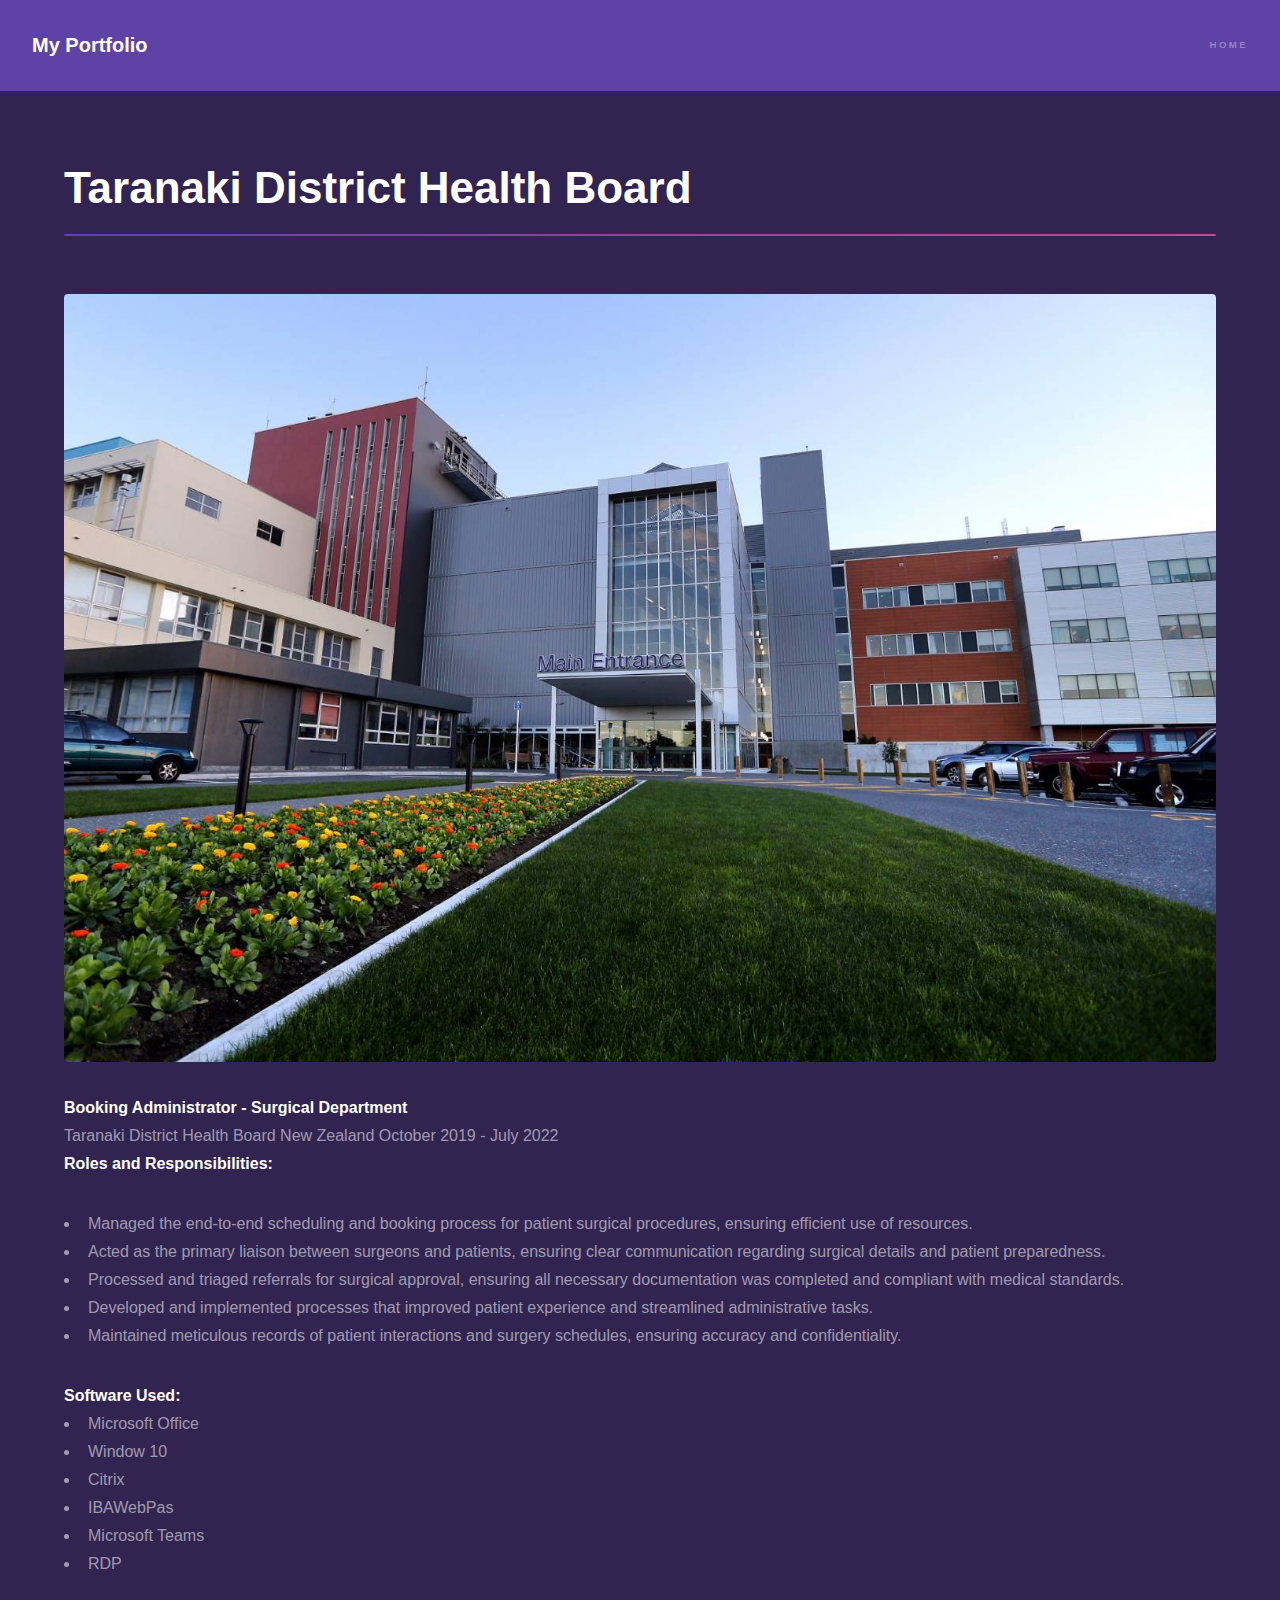
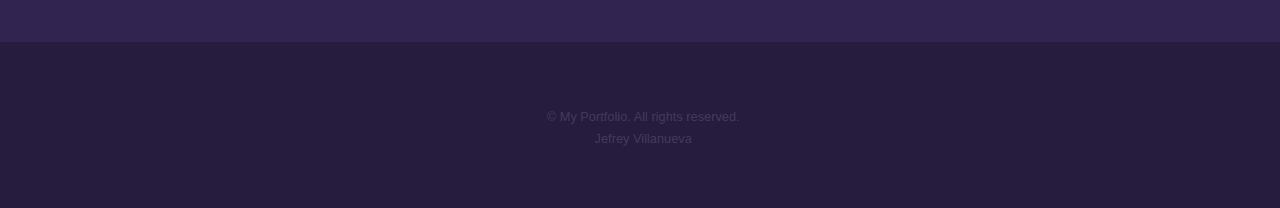
<file: tdhb.html>
<!DOCTYPE HTML>
<html>
	<head>
		<title>My Portfolio - TDHB Page</title>
		<meta charset="utf-8" />
		<meta name="viewport" content="width=device-width, initial-scale=1, user-scalable=no" />
		<link rel="stylesheet" href="assets/css/main.css" />
		<noscript><link rel="stylesheet" href="assets/css/noscript.css" /></noscript>
	</head>
	<body class="is-preload">

		<!-- Header -->
			<header id="header">
				<a href="index.html" class="title">My Portfolio</a>
				<nav>
					<ul>
						<li><a href="index.html">Home</a></li>
						<!--<li><a href="generic.html" class="active">Generic</a></li> -->
						<!-- <li><a href="elements.html">Elements</a></li> -->
					</ul>
				</nav>
			</header>

		<!-- Wrapper -->
			<div id="wrapper">

				<!-- Main -->
					<section id="main" class="wrapper">
						<div class="inner">
							<h1 class="major">Taranaki District Health Board</h1>
							<span class="image fit"><img src="images/taranaki1.jpg" alt="" /></span>
							<p><strong>Booking Administrator - Surgical Department</strong><br />Taranaki District Health Board New Zealand October 2019 - July 2022<br />
							<strong>Roles and Responsibilities:</strong>
							<ul>
								<li>Managed the end-to-end scheduling and booking process for patient surgical procedures, ensuring efficient use of resources.</li>
								<li>Acted as the primary liaison between surgeons and patients, ensuring clear communication regarding surgical details and patient preparedness.</li>
								<li>Processed and triaged referrals for surgical approval, ensuring all necessary documentation was completed and compliant with medical standards.</li>
								<li>Developed and implemented processes that improved patient experience and streamlined administrative tasks.</li>
								<li>Maintained meticulous records of patient interactions and surgery schedules, ensuring accuracy and confidentiality.</li>
							</ul>
							<strong>Software Used:</strong>
							<ul class="column-list">
								<li>Microsoft Office</li>
								<li>Window 10</li>
								<li>Citrix</li>
								<li>IBAWebPas</li>
								<li>Microsoft Teams</li>
								<li>RDP</li>
							</p>
						</div>
					</section>

			</div>

		<!-- Footer -->
			<footer id="footer" class="wrapper alt">
				<div class="inner">
					<ul class="menu">
						<center><li>&copy; My Portfolio. All rights reserved.</li><li>Jefrey Villanueva</a></li></center>
					</ul>
				</div>
			</footer>

		<!-- Scripts -->
			<script src="assets/js/jquery.min.js"></script>
			<script src="assets/js/jquery.scrollex.min.js"></script>
			<script src="assets/js/jquery.scrolly.min.js"></script>
			<script src="assets/js/browser.min.js"></script>
			<script src="assets/js/breakpoints.min.js"></script>
			<script src="assets/js/util.js"></script>
			<script src="assets/js/main.js"></script>

	</body>
</html>
</file>
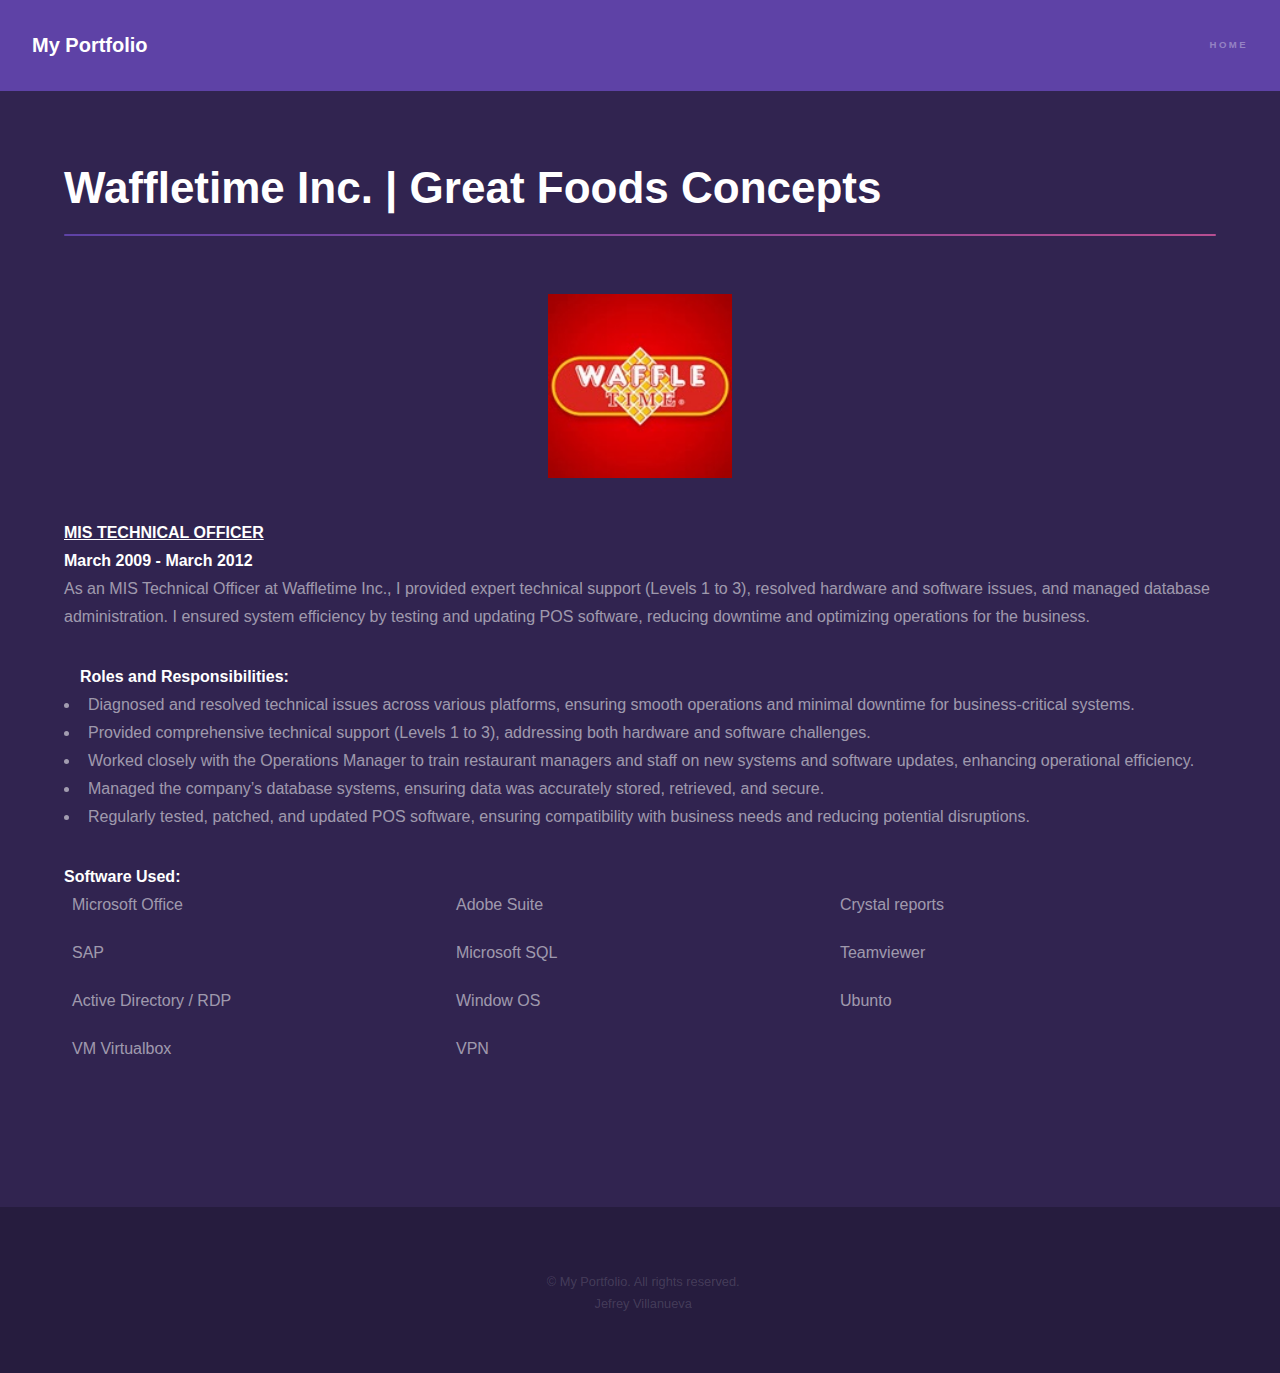
<file: wti.html>
<!DOCTYPE HTML>
<html>
	<head>
		<title>My Portfolio by Jefrey Villanueva</title>
		<meta charset="utf-8" />
		<meta name="viewport" content="width=device-width, initial-scale=1, user-scalable=no" />
		<link rel="stylesheet" href="assets/css/main.css" />
		<noscript><link rel="stylesheet" href="assets/css/noscript.css" /></noscript>
	</head>
	<body class="is-preload">

		<!-- Header -->
			<header id="header">
				<a href="index.html" class="title">My Portfolio</a>
				<nav>
					<ul>
						<li><a href="index.html">Home</a></li>
						<!--<li><a href="generic.html" class="active">Generic</a></li>-->
						<!-- <li><a href="elements.html">Elements</a></li> -->
					</ul>
				</nav>
			</header>

		<!-- Wrapper -->
			<div id="wrapper">

				<!-- Main -->
					<section id="main" class="wrapper">
						<div class="inner">
							<h1 class="major">Waffletime Inc. | Great Foods Concepts</h1>
							<center><span class="imageme fit"><img src="images/waffletime.jpg" alt="" /></span></center>
							<p><strong><U>MIS TECHNICAL OFFICER</U><br />March 2009 - March 2012<br /></strong>
								As an MIS Technical Officer at Waffletime Inc., I provided expert technical support (Levels 1 to 3), resolved hardware and software issues, and managed database administration. I ensured system efficiency by testing and updating POS software, reducing downtime and optimizing operations for the business.<br/>
								<ul>
								<strong>Roles and Responsibilities:</strong> <br />
								
									<li>Diagnosed and resolved technical issues across various platforms, ensuring smooth operations and minimal downtime for business-critical systems.</li>
									<li>Provided comprehensive technical support (Levels 1 to 3), addressing both hardware and software challenges.</li>
									<li>Worked closely with the Operations Manager to train restaurant managers and staff on new systems and software updates, enhancing operational efficiency.</li>
									<li>Managed the company’s database systems, ensuring data was accurately stored, retrieved, and secure.</li>
									<li>Regularly tested, patched, and updated POS software, ensuring compatibility with business needs and reducing potential disruptions.</li>
								</ul></p>
								<strong>Software Used:</strong>
								<style>
									.column-list {
										display: flex;
										flex-wrap: wrap;
										gap: 20px; /* Space between items */
										list-style: none; /* Remove default bullets */
										padding: 0;
									}
							
									.column-list li {
										width: calc(33.333% - 20px); /* 3 columns with gap adjustment */
									}
								</style>
								 <ul class="column-list">
									<li>Microsoft Office</li>
									<li>Adobe Suite</li>
									<li>Crystal reports</li>
									<li>SAP</li>
									<li>Microsoft SQL</li>
									<li>Teamviewer</li>
									<li>Active Directory / RDP</li>
									<li>Window OS</li>
									<li>Ubunto</li>
									<li>VM Virtualbox</li>
									<li>VPN</li>
									<li></li>
									<li></li>
									<li></li>
									<li></li>
									<li></li>
									<li></li>
									<li></li>
									<li></li>
									<li></li>
									<li></li>
									<li></li>
								</ul>
							</p>
						</div>
					</section>

			</div>

		<!-- Footer -->
			<footer id="footer" class="wrapper alt">
				<div class="inner">
					<ul class="menu">
						<center><li>&copy; My Portfolio. All rights reserved.</li><li>Jefrey Villanueva</a></li></center>
					</ul>
				</div>
			</footer>

		<!-- Scripts -->
			<script src="assets/js/jquery.min.js"></script>
			<script src="assets/js/jquery.scrollex.min.js"></script>
			<script src="assets/js/jquery.scrolly.min.js"></script>
			<script src="assets/js/browser.min.js"></script>
			<script src="assets/js/breakpoints.min.js"></script>
			<script src="assets/js/util.js"></script>
			<script src="assets/js/main.js"></script>

	</body>
</html>
</file>
<file: assets/css/noscript.css>
/* Spotlights */

	.spotlights > section > .image:before {
		opacity: 0 !important;
	}

	.spotlights > section > .content > .inner {
		-moz-transform: none !important;
		-webkit-transform: none !important;
		-ms-transform: none !important;
		transform: none !important;
		opacity: 1 !important;
	}

/* Wrapper */

	.wrapper > .inner {
		opacity: 1 !important;
		-moz-transform: none !important;
		-webkit-transform: none !important;
		-ms-transform: none !important;
		transform: none !important;
	}

/* Sidebar */

	#sidebar > .inner {
		opacity: 1 !important;
	}

	#sidebar nav > ul > li {
		-moz-transform: none !important;
		-webkit-transform: none !important;
		-ms-transform: none !important;
		transform: none !important;
		opacity: 1 !important;
	}
</file>
<file: assets/css/main.css>
@import url(fontawesome-all.min.css);


html, body, div, span, applet, object,
iframe, h1, h2, h3, h4, h5, h6, p, blockquote,
pre, a, abbr, acronym, address, big, cite,
code, del, dfn, em, img, ins, kbd, q, s, samp,
small, strike, strong, sub, sup, tt, var, b,
u, i, center, dl, dt, dd, ol, ul, li, fieldset,
form, label, legend, table, caption, tbody,
tfoot, thead, tr, th, td, article, aside,
canvas, details, embed, figure, figcaption,
footer, header, hgroup, menu, nav, output, ruby,
section, summary, time, mark, audio, video {
	margin: 0;
	padding: 0;
	border: 0;
	font-size: 100%;
	font: inherit;
	vertical-align: baseline;}

article, aside, details, figcaption, figure,
footer, header, hgroup, menu, nav, section {
	display: block;}

body {
	line-height: 1;
}

ol, ul {
	list-style: none;
}

blockquote, q {
	quotes: none;
}

	blockquote:before, blockquote:after, q:before, q:after {
		content: '';
		content: none;
	}

table {
	border-collapse: collapse;
	border-spacing: 0;
}

body {
	-webkit-text-size-adjust: none;
}

mark {
	background-color: transparent;
	color: inherit;
}

input::-moz-focus-inner {
	border: 0;
	padding: 0;
}

input, select, textarea {
	-moz-appearance: none;
	-webkit-appearance: none;
	-ms-appearance: none;
	appearance: none;
}

/* Basic */

	@-ms-viewport {
		width: device-width;
	}

	body {
		-ms-overflow-style: scrollbar;
	}

	@media screen and (max-width: 480px) {

		html, body {
			min-width: 320px;
		}

	}

	html {
		box-sizing: border-box;
	}

	*, *:before, *:after {
		box-sizing: inherit;
	}

	body {
		background: #312450;
	}

		body.is-preload *, body.is-preload *:before, body.is-preload *:after {
			-moz-animation: none !important;
			-webkit-animation: none !important;
			-ms-animation: none !important;
			animation: none !important;
			-moz-transition: none !important;
			-webkit-transition: none !important;
			-ms-transition: none !important;
			transition: none !important;
		}

/* Type */

	body, input, select, textarea {
		color: rgba(255, 255, 255, 0.55);
		font-family: Arial, Helvetica, sans-serif;
		font-size: 16.5pt;
		font-weight: normal;
		line-height: 1.75;
	}

		@media screen and (max-width: 1680px) {

			body, input, select, textarea {
				font-size: 13pt;
			}

		}

		@media screen and (max-width: 1280px) {

			body, input, select, textarea {
				font-size: 12pt;
			}

		}

		@media screen and (max-width: 360px) {

			body, input, select, textarea {
				font-size: 11pt;
			}

		}

	a {
		-moz-transition: color 0.2s ease, border-bottom-color 0.2s ease;
		-webkit-transition: color 0.2s ease, border-bottom-color 0.2s ease;
		-ms-transition: color 0.2s ease, border-bottom-color 0.2s ease;
		transition: color 0.2s ease, border-bottom-color 0.2s ease;
		border-bottom: dotted 1px rgba(255, 255, 255, 0.35);
		color: inherit;
		text-decoration: none;
	}

		a:hover {
			border-bottom-color: transparent;
			color: #ffffff;
		}

	strong, b {
		color: #ffffff;
		font-weight: bold;
	}

	em, i {
		font-style: italic;
	}

	p {
		margin: 0 0 2em 0;
	}

	h1, h2, h3, h4, h5, h6 {
		color: #ffffff;
		font-weight: bold;
		line-height: 1.5;
		margin: 0 0 0.5em 0;
	}

		h1 a, h2 a, h3 a, h4 a, h5 a, h6 a {
			color: inherit;
			text-decoration: none;
		}

	h1 {
		font-size: 2.75em;
	}

		h1.major {
			margin: 0 0 1.3em 0;
			position: relative;
			padding-bottom: 0.35em;
		}

			h1.major:after {
				background-image: -moz-linear-gradient(to right, #5e42a6, #b74e91);
				background-image: -webkit-linear-gradient(to right, #5e42a6, #b74e91);
				background-image: -ms-linear-gradient(to right, #5e42a6, #b74e91);
				background-image: linear-gradient(to right, #5e42a6, #b74e91);
				-moz-transition: max-width 0.2s ease;
				-webkit-transition: max-width 0.2s ease;
				-ms-transition: max-width 0.2s ease;
				transition: max-width 0.2s ease;
				border-radius: 0.2em;
				bottom: 0;
				content: '';
				height: 0.05em;
				position: absolute;
				right: 0;
				width: 100%;
			}

	h2 {
		font-size: 1.75em;
	}

	h3 {
		font-size: 1.1em;
	}

	h4 {
		font-size: 1em;
	}

	h5 {
		font-size: 0.8em;
	}

	h6 {
		font-size: 0.6em;
	}

	@media screen and (max-width: 736px) {

		h1 {
			font-size: 2em;
		}

		h2 {
			font-size: 1.25em;
		}

		h3 {
			font-size: 1em;
		}

		h4 {
			font-size: 0.8em;
		}

		h5 {
			font-size: 0.6em;
		}

		h6 {
			font-size: 0.6em;
		}

	}

	sub {
		font-size: 0.8em;
		position: relative;
		top: 0.5em;
	}

	sup {
		font-size: 0.8em;
		position: relative;
		top: -0.5em;
	}

	blockquote {
		border-left: solid 4px rgba(255, 255, 255, 0.15);
		font-style: italic;
		margin: 0 0 2em 0;
		padding: 0.5em 0 0.5em 2em;
	}

	code {
		background: rgba(255, 255, 255, 0.05);
		border-radius: 0.25em;
		border: solid 1px rgba(255, 255, 255, 0.15);
		font-family: "Courier New", monospace;
		font-size: 0.9em;
		margin: 0 0.25em;
		padding: 0.25em 0.65em;
	}

	pre {
		-webkit-overflow-scrolling: touch;
		font-family: "Courier New", monospace;
		font-size: 0.9em;
		margin: 0 0 2em 0;
	}

		pre code {
			display: block;
			line-height: 1.75em;
			padding: 1em 1.5em;
			overflow-x: auto;
		}

	hr {
		border: 0;
		border-bottom: solid 1px rgba(255, 255, 255, 0.15);
		margin: 2em 0;
	}

		hr.major {
			margin: 3em 0;
		}

	.align-left {
		text-align: left;
	}

	.align-center {
		text-align: center;
	}

	.align-right {
		text-align: right;
	}

/* Row */

	.row {
		display: flex;
		flex-wrap: wrap;
		box-sizing: border-box;
		align-items: stretch;
	}

		.row > * {
			box-sizing: border-box;
		}

		.row.gtr-uniform > * > :last-child {
			margin-bottom: 0;
		}

		.row.aln-left {
			justify-content: flex-start;
		}

		.row.aln-center {
			justify-content: center;
		}

		.row.aln-right {
			justify-content: flex-end;
		}

		.row.aln-top {
			align-items: flex-start;
		}

		.row.aln-middle {
			align-items: center;
		}

		.row.aln-bottom {
			align-items: flex-end;
		}

		.row > .imp {
			order: -1;
		}

		.row > .col-1 {
			width: 8.33333%;
		}

		.row > .off-1 {
			margin-left: 8.33333%;
		}

		.row > .col-2 {
			width: 16.66667%;
		}

		.row > .off-2 {
			margin-left: 16.66667%;
		}

		.row > .col-3 {
			width: 25%;
		}

		.row > .off-3 {
			margin-left: 25%;
		}

		.row > .col-4 {
			width: 33.33333%;
		}

		.row > .off-4 {
			margin-left: 33.33333%;
		}

		.row > .col-5 {
			width: 41.66667%;
		}

		.row > .off-5 {
			margin-left: 41.66667%;
		}

		.row > .col-6 {
			width: 50%;
		}

		.row > .off-6 {
			margin-left: 50%;
		}

		.row > .col-7 {
			width: 58.33333%;
		}

		.row > .off-7 {
			margin-left: 58.33333%;
		}

		.row > .col-8 {
			width: 66.66667%;
		}

		.row > .off-8 {
			margin-left: 66.66667%;
		}

		.row > .col-9 {
			width: 75%;
		}

		.row > .off-9 {
			margin-left: 75%;
		}

		.row > .col-10 {
			width: 83.33333%;
		}

		.row > .off-10 {
			margin-left: 83.33333%;
		}

		.row > .col-11 {
			width: 91.66667%;
		}

		.row > .off-11 {
			margin-left: 91.66667%;
		}

		.row > .col-12 {
			width: 100%;
		}

		.row > .off-12 {
			margin-left: 100%;
		}

		.row.gtr-0 {
			margin-top: 0;
			margin-left: 0em;
		}

			.row.gtr-0 > * {
				padding: 0 0 0 0em;
			}

			.row.gtr-0.gtr-uniform {
				margin-top: 0em;
			}

				.row.gtr-0.gtr-uniform > * {
					padding-top: 0em;
				}

		.row.gtr-25 {
			margin-top: 0;
			margin-left: -0.375em;
		}

			.row.gtr-25 > * {
				padding: 0 0 0 0.375em;
			}

			.row.gtr-25.gtr-uniform {
				margin-top: -0.375em;
			}

				.row.gtr-25.gtr-uniform > * {
					padding-top: 0.375em;
				}

		.row.gtr-50 {
			margin-top: 0;
			margin-left: -0.75em;
		}

			.row.gtr-50 > * {
				padding: 0 0 0 0.75em;
			}

			.row.gtr-50.gtr-uniform {
				margin-top: -0.75em;
			}

				.row.gtr-50.gtr-uniform > * {
					padding-top: 0.75em;
				}

		.row {
			margin-top: 0;
			margin-left: -1.5em;
		}

			.row > * {
				padding: 0 0 0 1.5em;
			}

			.row.gtr-uniform {
				margin-top: -1.5em;
			}

				.row.gtr-uniform > * {
					padding-top: 1.5em;
				}

		.row.gtr-150 {
			margin-top: 0;
			margin-left: -2.25em;
		}

			.row.gtr-150 > * {
				padding: 0 0 0 2.25em;
			}

			.row.gtr-150.gtr-uniform {
				margin-top: -2.25em;
			}

				.row.gtr-150.gtr-uniform > * {
					padding-top: 2.25em;
				}

		.row.gtr-200 {
			margin-top: 0;
			margin-left: -3em;
		}

			.row.gtr-200 > * {
				padding: 0 0 0 3em;
			}

			.row.gtr-200.gtr-uniform {
				margin-top: -3em;
			}

				.row.gtr-200.gtr-uniform > * {
					padding-top: 3em;
				}

		@media screen and (max-width: 1680px) {

			.row {
				display: flex;
				flex-wrap: wrap;
				box-sizing: border-box;
				align-items: stretch;
			}

				.row > * {
					box-sizing: border-box;
				}

				.row.gtr-uniform > * > :last-child {
					margin-bottom: 0;
				}

				.row.aln-left {
					justify-content: flex-start;
				}

				.row.aln-center {
					justify-content: center;
				}

				.row.aln-right {
					justify-content: flex-end;
				}

				.row.aln-top {
					align-items: flex-start;
				}

				.row.aln-middle {
					align-items: center;
				}

				.row.aln-bottom {
					align-items: flex-end;
				}

				.row > .imp-xlarge {
					order: -1;
				}

				.row > .col-1-xlarge {
					width: 8.33333%;
				}

				.row > .off-1-xlarge {
					margin-left: 8.33333%;
				}

				.row > .col-2-xlarge {
					width: 16.66667%;
				}

				.row > .off-2-xlarge {
					margin-left: 16.66667%;
				}

				.row > .col-3-xlarge {
					width: 25%;
				}

				.row > .off-3-xlarge {
					margin-left: 25%;
				}

				.row > .col-4-xlarge {
					width: 33.33333%;
				}

				.row > .off-4-xlarge {
					margin-left: 33.33333%;
				}

				.row > .col-5-xlarge {
					width: 41.66667%;
				}

				.row > .off-5-xlarge {
					margin-left: 41.66667%;
				}

				.row > .col-6-xlarge {
					width: 50%;
				}

				.row > .off-6-xlarge {
					margin-left: 50%;
				}

				.row > .col-7-xlarge {
					width: 58.33333%;
				}

				.row > .off-7-xlarge {
					margin-left: 58.33333%;
				}

				.row > .col-8-xlarge {
					width: 66.66667%;
				}

				.row > .off-8-xlarge {
					margin-left: 66.66667%;
				}

				.row > .col-9-xlarge {
					width: 75%;
				}

				.row > .off-9-xlarge {
					margin-left: 75%;
				}

				.row > .col-10-xlarge {
					width: 83.33333%;
				}

				.row > .off-10-xlarge {
					margin-left: 83.33333%;
				}

				.row > .col-11-xlarge {
					width: 91.66667%;
				}

				.row > .off-11-xlarge {
					margin-left: 91.66667%;
				}

				.row > .col-12-xlarge {
					width: 100%;
				}

				.row > .off-12-xlarge {
					margin-left: 100%;
				}

				.row.gtr-0 {
					margin-top: 0;
					margin-left: 0em;
				}

					.row.gtr-0 > * {
						padding: 0 0 0 0em;
					}

					.row.gtr-0.gtr-uniform {
						margin-top: 0em;
					}

						.row.gtr-0.gtr-uniform > * {
							padding-top: 0em;
						}

				.row.gtr-25 {
					margin-top: 0;
					margin-left: -0.375em;
				}

					.row.gtr-25 > * {
						padding: 0 0 0 0.375em;
					}

					.row.gtr-25.gtr-uniform {
						margin-top: -0.375em;
					}

						.row.gtr-25.gtr-uniform > * {
							padding-top: 0.375em;
						}

				.row.gtr-50 {
					margin-top: 0;
					margin-left: -0.75em;
				}

					.row.gtr-50 > * {
						padding: 0 0 0 0.75em;
					}

					.row.gtr-50.gtr-uniform {
						margin-top: -0.75em;
					}

						.row.gtr-50.gtr-uniform > * {
							padding-top: 0.75em;
						}

				.row {
					margin-top: 0;
					margin-left: -1.5em;
				}

					.row > * {
						padding: 0 0 0 1.5em;
					}

					.row.gtr-uniform {
						margin-top: -1.5em;
					}

						.row.gtr-uniform > * {
							padding-top: 1.5em;
						}

				.row.gtr-150 {
					margin-top: 0;
					margin-left: -2.25em;
				}

					.row.gtr-150 > * {
						padding: 0 0 0 2.25em;
					}

					.row.gtr-150.gtr-uniform {
						margin-top: -2.25em;
					}

						.row.gtr-150.gtr-uniform > * {
							padding-top: 2.25em;
						}

				.row.gtr-200 {
					margin-top: 0;
					margin-left: -3em;
				}

					.row.gtr-200 > * {
						padding: 0 0 0 3em;
					}

					.row.gtr-200.gtr-uniform {
						margin-top: -3em;
					}

						.row.gtr-200.gtr-uniform > * {
							padding-top: 3em;
						}

		}

		@media screen and (max-width: 1280px) {

			.row {
				display: flex;
				flex-wrap: wrap;
				box-sizing: border-box;
				align-items: stretch;
			}

				.row > * {
					box-sizing: border-box;
				}

				.row.gtr-uniform > * > :last-child {
					margin-bottom: 0;
				}

				.row.aln-left {
					justify-content: flex-start;
				}

				.row.aln-center {
					justify-content: center;
				}

				.row.aln-right {
					justify-content: flex-end;
				}

				.row.aln-top {
					align-items: flex-start;
				}

				.row.aln-middle {
					align-items: center;
				}

				.row.aln-bottom {
					align-items: flex-end;
				}

				.row > .imp-large {
					order: -1;
				}

				.row > .col-1-large {
					width: 8.33333%;
				}

				.row > .off-1-large {
					margin-left: 8.33333%;
				}

				.row > .col-2-large {
					width: 16.66667%;
				}

				.row > .off-2-large {
					margin-left: 16.66667%;
				}

				.row > .col-3-large {
					width: 25%;
				}

				.row > .off-3-large {
					margin-left: 25%;
				}

				.row > .col-4-large {
					width: 33.33333%;
				}

				.row > .off-4-large {
					margin-left: 33.33333%;
				}

				.row > .col-5-large {
					width: 41.66667%;
				}

				.row > .off-5-large {
					margin-left: 41.66667%;
				}

				.row > .col-6-large {
					width: 50%;
				}

				.row > .off-6-large {
					margin-left: 50%;
				}

				.row > .col-7-large {
					width: 58.33333%;
				}

				.row > .off-7-large {
					margin-left: 58.33333%;
				}

				.row > .col-8-large {
					width: 66.66667%;
				}

				.row > .off-8-large {
					margin-left: 66.66667%;
				}

				.row > .col-9-large {
					width: 75%;
				}

				.row > .off-9-large {
					margin-left: 75%;
				}

				.row > .col-10-large {
					width: 83.33333%;
				}

				.row > .off-10-large {
					margin-left: 83.33333%;
				}

				.row > .col-11-large {
					width: 91.66667%;
				}

				.row > .off-11-large {
					margin-left: 91.66667%;
				}

				.row > .col-12-large {
					width: 100%;
				}

				.row > .off-12-large {
					margin-left: 100%;
				}

				.row.gtr-0 {
					margin-top: 0;
					margin-left: 0em;
				}

					.row.gtr-0 > * {
						padding: 0 0 0 0em;
					}

					.row.gtr-0.gtr-uniform {
						margin-top: 0em;
					}

						.row.gtr-0.gtr-uniform > * {
							padding-top: 0em;
						}

				.row.gtr-25 {
					margin-top: 0;
					margin-left: -0.375em;
				}

					.row.gtr-25 > * {
						padding: 0 0 0 0.375em;
					}

					.row.gtr-25.gtr-uniform {
						margin-top: -0.375em;
					}

						.row.gtr-25.gtr-uniform > * {
							padding-top: 0.375em;
						}

				.row.gtr-50 {
					margin-top: 0;
					margin-left: -0.75em;
				}

					.row.gtr-50 > * {
						padding: 0 0 0 0.75em;
					}

					.row.gtr-50.gtr-uniform {
						margin-top: -0.75em;
					}

						.row.gtr-50.gtr-uniform > * {
							padding-top: 0.75em;
						}

				.row {
					margin-top: 0;
					margin-left: -1.5em;
				}

					.row > * {
						padding: 0 0 0 1.5em;
					}

					.row.gtr-uniform {
						margin-top: -1.5em;
					}

						.row.gtr-uniform > * {
							padding-top: 1.5em;
						}

				.row.gtr-150 {
					margin-top: 0;
					margin-left: -2.25em;
				}

					.row.gtr-150 > * {
						padding: 0 0 0 2.25em;
					}

					.row.gtr-150.gtr-uniform {
						margin-top: -2.25em;
					}

						.row.gtr-150.gtr-uniform > * {
							padding-top: 2.25em;
						}

				.row.gtr-200 {
					margin-top: 0;
					margin-left: -3em;
				}

					.row.gtr-200 > * {
						padding: 0 0 0 3em;
					}

					.row.gtr-200.gtr-uniform {
						margin-top: -3em;
					}

						.row.gtr-200.gtr-uniform > * {
							padding-top: 3em;
						}

		}

		@media screen and (max-width: 980px) {

			.row {
				display: flex;
				flex-wrap: wrap;
				box-sizing: border-box;
				align-items: stretch;
			}

				.row > * {
					box-sizing: border-box;
				}

				.row.gtr-uniform > * > :last-child {
					margin-bottom: 0;
				}

				.row.aln-left {
					justify-content: flex-start;
				}

				.row.aln-center {
					justify-content: center;
				}

				.row.aln-right {
					justify-content: flex-end;
				}

				.row.aln-top {
					align-items: flex-start;
				}

				.row.aln-middle {
					align-items: center;
				}

				.row.aln-bottom {
					align-items: flex-end;
				}

				.row > .imp-medium {
					order: -1;
				}

				.row > .col-1-medium {
					width: 8.33333%;
				}

				.row > .off-1-medium {
					margin-left: 8.33333%;
				}

				.row > .col-2-medium {
					width: 16.66667%;
				}

				.row > .off-2-medium {
					margin-left: 16.66667%;
				}

				.row > .col-3-medium {
					width: 25%;
				}

				.row > .off-3-medium {
					margin-left: 25%;
				}

				.row > .col-4-medium {
					width: 33.33333%;
				}

				.row > .off-4-medium {
					margin-left: 33.33333%;
				}

				.row > .col-5-medium {
					width: 41.66667%;
				}

				.row > .off-5-medium {
					margin-left: 41.66667%;
				}

				.row > .col-6-medium {
					width: 50%;
				}

				.row > .off-6-medium {
					margin-left: 50%;
				}

				.row > .col-7-medium {
					width: 58.33333%;
				}

				.row > .off-7-medium {
					margin-left: 58.33333%;
				}

				.row > .col-8-medium {
					width: 66.66667%;
				}

				.row > .off-8-medium {
					margin-left: 66.66667%;
				}

				.row > .col-9-medium {
					width: 75%;
				}

				.row > .off-9-medium {
					margin-left: 75%;
				}

				.row > .col-10-medium {
					width: 83.33333%;
				}

				.row > .off-10-medium {
					margin-left: 83.33333%;
				}

				.row > .col-11-medium {
					width: 91.66667%;
				}

				.row > .off-11-medium {
					margin-left: 91.66667%;
				}

				.row > .col-12-medium {
					width: 100%;
				}

				.row > .off-12-medium {
					margin-left: 100%;
				}

				.row.gtr-0 {
					margin-top: 0;
					margin-left: 0em;
				}

					.row.gtr-0 > * {
						padding: 0 0 0 0em;
					}

					.row.gtr-0.gtr-uniform {
						margin-top: 0em;
					}

						.row.gtr-0.gtr-uniform > * {
							padding-top: 0em;
						}

				.row.gtr-25 {
					margin-top: 0;
					margin-left: -0.375em;
				}

					.row.gtr-25 > * {
						padding: 0 0 0 0.375em;
					}

					.row.gtr-25.gtr-uniform {
						margin-top: -0.375em;
					}

						.row.gtr-25.gtr-uniform > * {
							padding-top: 0.375em;
						}

				.row.gtr-50 {
					margin-top: 0;
					margin-left: -0.75em;
				}

					.row.gtr-50 > * {
						padding: 0 0 0 0.75em;
					}

					.row.gtr-50.gtr-uniform {
						margin-top: -0.75em;
					}

						.row.gtr-50.gtr-uniform > * {
							padding-top: 0.75em;
						}

				.row {
					margin-top: 0;
					margin-left: -1.5em;
				}

					.row > * {
						padding: 0 0 0 1.5em;
					}

					.row.gtr-uniform {
						margin-top: -1.5em;
					}

						.row.gtr-uniform > * {
							padding-top: 1.5em;
						}

				.row.gtr-150 {
					margin-top: 0;
					margin-left: -2.25em;
				}

					.row.gtr-150 > * {
						padding: 0 0 0 2.25em;
					}

					.row.gtr-150.gtr-uniform {
						margin-top: -2.25em;
					}

						.row.gtr-150.gtr-uniform > * {
							padding-top: 2.25em;
						}

				.row.gtr-200 {
					margin-top: 0;
					margin-left: -3em;
				}

					.row.gtr-200 > * {
						padding: 0 0 0 3em;
					}

					.row.gtr-200.gtr-uniform {
						margin-top: -3em;
					}

						.row.gtr-200.gtr-uniform > * {
							padding-top: 3em;
						}

		}

		@media screen and (max-width: 736px) {

			.row {
				display: flex;
				flex-wrap: wrap;
				box-sizing: border-box;
				align-items: stretch;
			}

				.row > * {
					box-sizing: border-box;
				}

				.row.gtr-uniform > * > :last-child {
					margin-bottom: 0;
				}

				.row.aln-left {
					justify-content: flex-start;
				}

				.row.aln-center {
					justify-content: center;
				}

				.row.aln-right {
					justify-content: flex-end;
				}

				.row.aln-top {
					align-items: flex-start;
				}

				.row.aln-middle {
					align-items: center;
				}

				.row.aln-bottom {
					align-items: flex-end;
				}

				.row > .imp-small {
					order: -1;
				}

				.row > .col-1-small {
					width: 8.33333%;
				}

				.row > .off-1-small {
					margin-left: 8.33333%;
				}

				.row > .col-2-small {
					width: 16.66667%;
				}

				.row > .off-2-small {
					margin-left: 16.66667%;
				}

				.row > .col-3-small {
					width: 25%;
				}

				.row > .off-3-small {
					margin-left: 25%;
				}

				.row > .col-4-small {
					width: 33.33333%;
				}

				.row > .off-4-small {
					margin-left: 33.33333%;
				}

				.row > .col-5-small {
					width: 41.66667%;
				}

				.row > .off-5-small {
					margin-left: 41.66667%;
				}

				.row > .col-6-small {
					width: 50%;
				}

				.row > .off-6-small {
					margin-left: 50%;
				}

				.row > .col-7-small {
					width: 58.33333%;
				}

				.row > .off-7-small {
					margin-left: 58.33333%;
				}

				.row > .col-8-small {
					width: 66.66667%;
				}

				.row > .off-8-small {
					margin-left: 66.66667%;
				}

				.row > .col-9-small {
					width: 75%;
				}

				.row > .off-9-small {
					margin-left: 75%;
				}

				.row > .col-10-small {
					width: 83.33333%;
				}

				.row > .off-10-small {
					margin-left: 83.33333%;
				}

				.row > .col-11-small {
					width: 91.66667%;
				}

				.row > .off-11-small {
					margin-left: 91.66667%;
				}

				.row > .col-12-small {
					width: 100%;
				}

				.row > .off-12-small {
					margin-left: 100%;
				}

				.row.gtr-0 {
					margin-top: 0;
					margin-left: 0em;
				}

					.row.gtr-0 > * {
						padding: 0 0 0 0em;
					}

					.row.gtr-0.gtr-uniform {
						margin-top: 0em;
					}

						.row.gtr-0.gtr-uniform > * {
							padding-top: 0em;
						}

				.row.gtr-25 {
					margin-top: 0;
					margin-left: -0.375em;
				}

					.row.gtr-25 > * {
						padding: 0 0 0 0.375em;
					}

					.row.gtr-25.gtr-uniform {
						margin-top: -0.375em;
					}

						.row.gtr-25.gtr-uniform > * {
							padding-top: 0.375em;
						}

				.row.gtr-50 {
					margin-top: 0;
					margin-left: -0.75em;
				}

					.row.gtr-50 > * {
						padding: 0 0 0 0.75em;
					}

					.row.gtr-50.gtr-uniform {
						margin-top: -0.75em;
					}

						.row.gtr-50.gtr-uniform > * {
							padding-top: 0.75em;
						}

				.row {
					margin-top: 0;
					margin-left: -1.5em;
				}

					.row > * {
						padding: 0 0 0 1.5em;
					}

					.row.gtr-uniform {
						margin-top: -1.5em;
					}

						.row.gtr-uniform > * {
							padding-top: 1.5em;
						}

				.row.gtr-150 {
					margin-top: 0;
					margin-left: -2.25em;
				}

					.row.gtr-150 > * {
						padding: 0 0 0 2.25em;
					}

					.row.gtr-150.gtr-uniform {
						margin-top: -2.25em;
					}

						.row.gtr-150.gtr-uniform > * {
							padding-top: 2.25em;
						}

				.row.gtr-200 {
					margin-top: 0;
					margin-left: -3em;
				}

					.row.gtr-200 > * {
						padding: 0 0 0 3em;
					}

					.row.gtr-200.gtr-uniform {
						margin-top: -3em;
					}

						.row.gtr-200.gtr-uniform > * {
							padding-top: 3em;
						}

		}

		@media screen and (max-width: 480px) {

			.row {
				display: flex;
				flex-wrap: wrap;
				box-sizing: border-box;
				align-items: stretch;
			}

				.row > * {
					box-sizing: border-box;
				}

				.row.gtr-uniform > * > :last-child {
					margin-bottom: 0;
				}

				.row.aln-left {
					justify-content: flex-start;
				}

				.row.aln-center {
					justify-content: center;
				}

				.row.aln-right {
					justify-content: flex-end;
				}

				.row.aln-top {
					align-items: flex-start;
				}

				.row.aln-middle {
					align-items: center;
				}

				.row.aln-bottom {
					align-items: flex-end;
				}

				.row > .imp-xsmall {
					order: -1;
				}

				.row > .col-1-xsmall {
					width: 8.33333%;
				}

				.row > .off-1-xsmall {
					margin-left: 8.33333%;
				}

				.row > .col-2-xsmall {
					width: 16.66667%;
				}

				.row > .off-2-xsmall {
					margin-left: 16.66667%;
				}

				.row > .col-3-xsmall {
					width: 25%;
				}

				.row > .off-3-xsmall {
					margin-left: 25%;
				}

				.row > .col-4-xsmall {
					width: 33.33333%;
				}

				.row > .off-4-xsmall {
					margin-left: 33.33333%;
				}

				.row > .col-5-xsmall {
					width: 41.66667%;
				}

				.row > .off-5-xsmall {
					margin-left: 41.66667%;
				}

				.row > .col-6-xsmall {
					width: 50%;
				}

				.row > .off-6-xsmall {
					margin-left: 50%;
				}

				.row > .col-7-xsmall {
					width: 58.33333%;
				}

				.row > .off-7-xsmall {
					margin-left: 58.33333%;
				}

				.row > .col-8-xsmall {
					width: 66.66667%;
				}

				.row > .off-8-xsmall {
					margin-left: 66.66667%;
				}

				.row > .col-9-xsmall {
					width: 75%;
				}

				.row > .off-9-xsmall {
					margin-left: 75%;
				}

				.row > .col-10-xsmall {
					width: 83.33333%;
				}

				.row > .off-10-xsmall {
					margin-left: 83.33333%;
				}

				.row > .col-11-xsmall {
					width: 91.66667%;
				}

				.row > .off-11-xsmall {
					margin-left: 91.66667%;
				}

				.row > .col-12-xsmall {
					width: 100%;
				}

				.row > .off-12-xsmall {
					margin-left: 100%;
				}

				.row.gtr-0 {
					margin-top: 0;
					margin-left: 0em;
				}

					.row.gtr-0 > * {
						padding: 0 0 0 0em;
					}

					.row.gtr-0.gtr-uniform {
						margin-top: 0em;
					}

						.row.gtr-0.gtr-uniform > * {
							padding-top: 0em;
						}

				.row.gtr-25 {
					margin-top: 0;
					margin-left: -0.375em;
				}

					.row.gtr-25 > * {
						padding: 0 0 0 0.375em;
					}

					.row.gtr-25.gtr-uniform {
						margin-top: -0.375em;
					}

						.row.gtr-25.gtr-uniform > * {
							padding-top: 0.375em;
						}

				.row.gtr-50 {
					margin-top: 0;
					margin-left: -0.75em;
				}

					.row.gtr-50 > * {
						padding: 0 0 0 0.75em;
					}

					.row.gtr-50.gtr-uniform {
						margin-top: -0.75em;
					}

						.row.gtr-50.gtr-uniform > * {
							padding-top: 0.75em;
						}

				.row {
					margin-top: 0;
					margin-left: -1.5em;
				}

					.row > * {
						padding: 0 0 0 1.5em;
					}

					.row.gtr-uniform {
						margin-top: -1.5em;
					}

						.row.gtr-uniform > * {
							padding-top: 1.5em;
						}

				.row.gtr-150 {
					margin-top: 0;
					margin-left: -2.25em;
				}

					.row.gtr-150 > * {
						padding: 0 0 0 2.25em;
					}

					.row.gtr-150.gtr-uniform {
						margin-top: -2.25em;
					}

						.row.gtr-150.gtr-uniform > * {
							padding-top: 2.25em;
						}

				.row.gtr-200 {
					margin-top: 0;
					margin-left: -3em;
				}

					.row.gtr-200 > * {
						padding: 0 0 0 3em;
					}

					.row.gtr-200.gtr-uniform {
						margin-top: -3em;
					}

						.row.gtr-200.gtr-uniform > * {
							padding-top: 3em;
						}

		}

/* Box */

	.box {
		border-radius: 0.25em;
		border: solid 1px rgba(255, 255, 255, 0.15);
		margin-bottom: 2em;
		padding: 1.5em;
	}

		.box > :last-child,
		.box > :last-child > :last-child,
		.box > :last-child > :last-child > :last-child {
			margin-bottom: 0;
		}

		.box.alt {
			border: 0;
			border-radius: 0;
			padding: 0;
		}

/* Button */

	input[type="submit"],
	input[type="reset"],
	input[type="button"],
	button,
	.button {
		-moz-appearance: none;
		-webkit-appearance: none;
		-ms-appearance: none;
		appearance: none;
		-moz-transition: border-color 0.2s ease;
		-webkit-transition: border-color 0.2s ease;
		-ms-transition: border-color 0.2s ease;
		transition: border-color 0.2s ease;
		background-color: transparent;
		border: solid 1px !important;
		border-color: rgba(255, 255, 255, 0.15) !important;
		border-radius: 3em;
		color: #ffffff !important;
		cursor: pointer;
		display: inline-block;
		font-size: 0.6em;
		font-weight: bold;
		height: calc(4.75em + 2px);
		letter-spacing: 0.25em;
		line-height: 4.75em;
		outline: 0;
		padding: 0 3.75em;
		position: relative;
		text-align: center;
		text-decoration: none;
		text-transform: uppercase;
		white-space: nowrap;
	}

		input[type="submit"]:after,
		input[type="reset"]:after,
		input[type="button"]:after,
		button:after,
		.button:after {
			-moz-transform: scale(0.25);
			-webkit-transform: scale(0.25);
			-ms-transform: scale(0.25);
			transform: scale(0.25);
			pointer-events: none;
			-moz-transition: opacity 0.2s ease, -moz-transform 0.2s ease;
			-webkit-transition: opacity 0.2s ease, -webkit-transform 0.2s ease;
			-ms-transition: opacity 0.2s ease, -ms-transform 0.2s ease;
			transition: opacity 0.2s ease, transform 0.2s ease;
			background: #ffffff;
			border-radius: 3em;
			content: '';
			height: 100%;
			left: 0;
			opacity: 0;
			position: absolute;
			top: 0;
			width: 100%;
		}

		input[type="submit"].icon:before,
		input[type="reset"].icon:before,
		input[type="button"].icon:before,
		button.icon:before,
		.button.icon:before {
			margin-right: 0.75em;
		}

		input[type="submit"].fit,
		input[type="reset"].fit,
		input[type="button"].fit,
		button.fit,
		.button.fit {
			width: 100%;
		}

		input[type="submit"].small,
		input[type="reset"].small,
		input[type="button"].small,
		button.small,
		.button.small {
			font-size: 0.4em;
		}

		input[type="submit"].large,
		input[type="reset"].large,
		input[type="button"].large,
		button.large,
		.button.large {
			font-size: 0.8em;
		}

		input[type="submit"].primary,
		input[type="reset"].primary,
		input[type="button"].primary,
		button.primary,
		.button.primary {
			background-color: #ffffff;
			color: #312450 !important;
		}

			input[type="submit"].primary:after,
			input[type="reset"].primary:after,
			input[type="button"].primary:after,
			button.primary:after,
			.button.primary:after {
				display: none;
			}

		input[type="submit"].disabled, input[type="submit"]:disabled,
		input[type="reset"].disabled,
		input[type="reset"]:disabled,
		input[type="button"].disabled,
		input[type="button"]:disabled,
		button.disabled,
		button:disabled,
		.button.disabled,
		.button:disabled {
			cursor: default;
			opacity: 0.5;
			pointer-events: none;
		}

		input[type="submit"]:hover,
		input[type="reset"]:hover,
		input[type="button"]:hover,
		button:hover,
		.button:hover {
			border-color: rgba(255, 255, 255, 0.55) !important;
		}

			input[type="submit"]:hover:after,
			input[type="reset"]:hover:after,
			input[type="button"]:hover:after,
			button:hover:after,
			.button:hover:after {
				opacity: 0.05;
				-moz-transform: scale(1);
				-webkit-transform: scale(1);
				-ms-transform: scale(1);
				transform: scale(1);
			}

			input[type="submit"]:hover:active,
			input[type="reset"]:hover:active,
			input[type="button"]:hover:active,
			button:hover:active,
			.button:hover:active {
				border-color: #ffffff !important;
			}

				input[type="submit"]:hover:active:after,
				input[type="reset"]:hover:active:after,
				input[type="button"]:hover:active:after,
				button:hover:active:after,
				.button:hover:active:after {
					opacity: 0.1;
				}

/* Features */

	.features {
		display: -moz-flex;
		display: -webkit-flex;
		display: -ms-flex;
		display: flex;
		-moz-flex-wrap: wrap;
		-webkit-flex-wrap: wrap;
		-ms-flex-wrap: wrap;
		flex-wrap: wrap;
		border-radius: 0.25em;
		border: solid 1px rgba(255, 255, 255, 0.15);
		background: rgba(255, 255, 255, 0.05);
		margin: 0 0 2em 0;
	}

		.features section {
			padding: 3.5em 3em 1em 7em ;
			width: 50%;
			border-top: solid 1px rgba(255, 255, 255, 0.15);
			position: relative;
		}

			.features section:nth-child(-n + 2) {
				border-top-width: 0;
			}

			.features section:nth-child(2n) {
				border-left: solid 1px rgba(255, 255, 255, 0.15);
			}

			.features section .icon {
				-moz-transition: opacity 0.5s ease, -moz-transform 0.5s ease;
				-webkit-transition: opacity 0.5s ease, -webkit-transform 0.5s ease;
				-ms-transition: opacity 0.5s ease, -ms-transform 0.5s ease;
				transition: opacity 0.5s ease, transform 0.5s ease;
				-moz-transition-delay: 1s;
				-webkit-transition-delay: 1s;
				-ms-transition-delay: 1s;
				transition-delay: 1s;
				-moz-transform: scale(1);
				-webkit-transform: scale(1);
				-ms-transform: scale(1);
				transform: scale(1);
				position: absolute;
				left: 3em;
				top: 3em;
				opacity: 1;
			}

			.features section:nth-child(1) .icon {
				-moz-transition-delay: 0.15s;
				-webkit-transition-delay: 0.15s;
				-ms-transition-delay: 0.15s;
				transition-delay: 0.15s;
			}

			.features section:nth-child(2) .icon {
				-moz-transition-delay: 0.3s;
				-webkit-transition-delay: 0.3s;
				-ms-transition-delay: 0.3s;
				transition-delay: 0.3s;
			}

			.features section:nth-child(3) .icon {
				-moz-transition-delay: 0.45s;
				-webkit-transition-delay: 0.45s;
				-ms-transition-delay: 0.45s;
				transition-delay: 0.45s;
			}

			.features section:nth-child(4) .icon {
				-moz-transition-delay: 0.6s;
				-webkit-transition-delay: 0.6s;
				-ms-transition-delay: 0.6s;
				transition-delay: 0.6s;
			}

			.features section:nth-child(5) .icon {
				-moz-transition-delay: 0.75s;
				-webkit-transition-delay: 0.75s;
				-ms-transition-delay: 0.75s;
				transition-delay: 0.75s;
			}

			.features section:nth-child(6) .icon {
				-moz-transition-delay: 0.9s;
				-webkit-transition-delay: 0.9s;
				-ms-transition-delay: 0.9s;
				transition-delay: 0.9s;
			}

			.features section:nth-child(7) .icon {
				-moz-transition-delay: 1.05s;
				-webkit-transition-delay: 1.05s;
				-ms-transition-delay: 1.05s;
				transition-delay: 1.05s;
			}

			.features section:nth-child(8) .icon {
				-moz-transition-delay: 1.2s;
				-webkit-transition-delay: 1.2s;
				-ms-transition-delay: 1.2s;
				transition-delay: 1.2s;
			}

			.features section:nth-child(9) .icon {
				-moz-transition-delay: 1.35s;
				-webkit-transition-delay: 1.35s;
				-ms-transition-delay: 1.35s;
				transition-delay: 1.35s;
			}

			.features section:nth-child(10) .icon {
				-moz-transition-delay: 1.5s;
				-webkit-transition-delay: 1.5s;
				-ms-transition-delay: 1.5s;
				transition-delay: 1.5s;
			}

			.features section:nth-child(11) .icon {
				-moz-transition-delay: 1.65s;
				-webkit-transition-delay: 1.65s;
				-ms-transition-delay: 1.65s;
				transition-delay: 1.65s;
			}

			.features section:nth-child(12) .icon {
				-moz-transition-delay: 1.8s;
				-webkit-transition-delay: 1.8s;
				-ms-transition-delay: 1.8s;
				transition-delay: 1.8s;
			}

			.features section:nth-child(13) .icon {
				-moz-transition-delay: 1.95s;
				-webkit-transition-delay: 1.95s;
				-ms-transition-delay: 1.95s;
				transition-delay: 1.95s;
			}

			.features section:nth-child(14) .icon {
				-moz-transition-delay: 2.1s;
				-webkit-transition-delay: 2.1s;
				-ms-transition-delay: 2.1s;
				transition-delay: 2.1s;
			}

			.features section:nth-child(15) .icon {
				-moz-transition-delay: 2.25s;
				-webkit-transition-delay: 2.25s;
				-ms-transition-delay: 2.25s;
				transition-delay: 2.25s;
			}

			.features section:nth-child(16) .icon {
				-moz-transition-delay: 2.4s;
				-webkit-transition-delay: 2.4s;
				-ms-transition-delay: 2.4s;
				transition-delay: 2.4s;
			}

			.features section:nth-child(17) .icon {
				-moz-transition-delay: 2.55s;
				-webkit-transition-delay: 2.55s;
				-ms-transition-delay: 2.55s;
				transition-delay: 2.55s;
			}

			.features section:nth-child(18) .icon {
				-moz-transition-delay: 2.7s;
				-webkit-transition-delay: 2.7s;
				-ms-transition-delay: 2.7s;
				transition-delay: 2.7s;
			}

			.features section:nth-child(19) .icon {
				-moz-transition-delay: 2.85s;
				-webkit-transition-delay: 2.85s;
				-ms-transition-delay: 2.85s;
				transition-delay: 2.85s;
			}

			.features section:nth-child(20) .icon {
				-moz-transition-delay: 3s;
				-webkit-transition-delay: 3s;
				-ms-transition-delay: 3s;
				transition-delay: 3s;
			}

		.features.inactive section .icon {
			-moz-transform: scale(0.5);
			-webkit-transform: scale(0.5);
			-ms-transform: scale(0.5);
			transform: scale(0.5);
			opacity: 0;
		}

		@media screen and (max-width: 980px) {

			.features {
				display: block;
			}

				.features section {
					border-top-width: 1px !important;
					border-left-width: 0 !important;
					width: 100%;
				}

					.features section:first-child {
						border-top-width: 0 !important;
					}

		}

		@media screen and (max-width: 736px) {

			.features section {
				padding: 2.5em 1.5em 0.1em 5.5em ;
			}

				.features section .icon {
					left: 1.5em;
					top: 2em;
				}

		}

		@media screen and (max-width: 480px) {

			.features section {
				padding: 2em 1.5em 0.1em 1.5em ;
			}

				.features section .icon {
					left: 0;
					position: relative;
					top: 0;
				}

		}

/* Form */

	form {
		margin: 0 0 2em 0;
	}

		form > :last-child {
			margin-bottom: 0;
		}

		form > .fields {
			display: -moz-flex;
			display: -webkit-flex;
			display: -ms-flex;
			display: flex;
			-moz-flex-wrap: wrap;
			-webkit-flex-wrap: wrap;
			-ms-flex-wrap: wrap;
			flex-wrap: wrap;
			width: calc(100% + 3em);
			margin: -1.5em 0 2em -1.5em;
		}

			form > .fields > .field {
				-moz-flex-grow: 0;
				-webkit-flex-grow: 0;
				-ms-flex-grow: 0;
				flex-grow: 0;
				-moz-flex-shrink: 0;
				-webkit-flex-shrink: 0;
				-ms-flex-shrink: 0;
				flex-shrink: 0;
				padding: 1.5em 0 0 1.5em;
				width: calc(100% - 1.5em);
			}

				form > .fields > .field.half {
					width: calc(50% - 0.75em);
				}

				form > .fields > .field.third {
					width: calc(100%/3 - 0.5em);
				}

				form > .fields > .field.quarter {
					width: calc(25% - 0.375em);
				}

		@media screen and (max-width: 480px) {

			form > .fields {
				width: calc(100% + 3em);
				margin: -1.5em 0 2em -1.5em;
			}

				form > .fields > .field {
					padding: 1.5em 0 0 1.5em;
					width: calc(100% - 1.5em);
				}

					form > .fields > .field.half {
						width: calc(100% - 1.5em);
					}

					form > .fields > .field.third {
						width: calc(100% - 1.5em);
					}

					form > .fields > .field.quarter {
						width: calc(100% - 1.5em);
					}

		}

	label {
		color: #ffffff;
		font-weight: bold;
		line-height: 1.5;
		margin: 0 0 0.7em 0;
		display: block;
		font-size: 1.1em;
	}

	input[type="text"],
	input[type="password"],
	input[type="email"],
	input[type="tel"],
	select,
	textarea {
		-moz-appearance: none;
		-webkit-appearance: none;
		-ms-appearance: none;
		appearance: none;
		background: rgba(255, 255, 255, 0.05);
		border-radius: 0.25em;
		border: none;
		border: solid 1px rgba(255, 255, 255, 0.15);
		color: inherit;
		display: block;
		outline: 0;
		padding: 0 1em;
		text-decoration: none;
		width: 100%;
	}

		input[type="text"]:invalid,
		input[type="password"]:invalid,
		input[type="email"]:invalid,
		input[type="tel"]:invalid,
		select:invalid,
		textarea:invalid {
			box-shadow: none;
		}

		input[type="text"]:focus,
		input[type="password"]:focus,
		input[type="email"]:focus,
		input[type="tel"]:focus,
		select:focus,
		textarea:focus {
			border-color: #ffffff;
			box-shadow: 0 0 0 1px #ffffff;
		}

	select {
		background-image: url("data:image/svg+xml;charset=utf8,%3Csvg xmlns='http://www.w3.org/2000/svg' width='40' height='40' preserveAspectRatio='none' viewBox='0 0 40 40'%3E%3Cpath d='M9.4,12.3l10.4,10.4l10.4-10.4c0.2-0.2,0.5-0.4,0.9-0.4c0.3,0,0.6,0.1,0.9,0.4l3.3,3.3c0.2,0.2,0.4,0.5,0.4,0.9 c0,0.4-0.1,0.6-0.4,0.9L20.7,31.9c-0.2,0.2-0.5,0.4-0.9,0.4c-0.3,0-0.6-0.1-0.9-0.4L4.3,17.3c-0.2-0.2-0.4-0.5-0.4-0.9 c0-0.4,0.1-0.6,0.4-0.9l3.3-3.3c0.2-0.2,0.5-0.4,0.9-0.4S9.1,12.1,9.4,12.3z' fill='rgba(255, 255, 255, 0.15)' /%3E%3C/svg%3E");
		background-size: 1.25rem;
		background-repeat: no-repeat;
		background-position: calc(100% - 1rem) center;
		height: 2.75em;
		padding-right: 2.75em;
		text-overflow: ellipsis;
	}

		select option {
			color: #ffffff;
			background: #312450;
		}

		select:focus::-ms-value {
			background-color: transparent;
		}

		select::-ms-expand {
			display: none;
		}

	input[type="text"],
	input[type="password"],
	input[type="email"],
	select {
		height: 2.75em;
	}

	textarea {
		padding: 0.75em 1em;
	}

		body.is-ie textarea {
			min-height: 10em;
		}

	input[type="checkbox"],
	input[type="radio"] {
		-moz-appearance: none;
		-webkit-appearance: none;
		-ms-appearance: none;
		appearance: none;
		display: block;
		float: left;
		margin-right: -2em;
		opacity: 0;
		width: 1em;
		z-index: -1;
	}

		input[type="checkbox"] + label,
		input[type="radio"] + label {
			text-decoration: none;
			color: rgba(255, 255, 255, 0.55);
			cursor: pointer;
			display: inline-block;
			font-size: 1em;
			font-weight: normal;
			padding-left: 2.4em;
			padding-right: 0.75em;
			position: relative;
		}

			input[type="checkbox"] + label:before,
			input[type="radio"] + label:before {
				-moz-osx-font-smoothing: grayscale;
				-webkit-font-smoothing: antialiased;
				display: inline-block;
				font-style: normal;
				font-variant: normal;
				text-rendering: auto;
				line-height: 1;
				text-transform: none !important;
				font-family: 'Font Awesome 5 Free';
				font-weight: 900;
			}

			input[type="checkbox"] + label:before,
			input[type="radio"] + label:before {
				background: rgba(255, 255, 255, 0.05);
				border-radius: 0.25em;
				border: solid 1px rgba(255, 255, 255, 0.15);
				content: '';
				display: inline-block;
				font-size: 0.8em;
				height: 2.0625em;
				left: 0;
				line-height: 2.0625em;
				position: absolute;
				text-align: center;
				top: 0;
				width: 2.0625em;
			}

		input[type="checkbox"]:checked + label:before,
		input[type="radio"]:checked + label:before {
			background: #ffffff;
			border-color: #ffffff;
			color: #b74e91;
			content: '\f00c';
		}

		input[type="checkbox"]:focus + label:before,
		input[type="radio"]:focus + label:before {
			border-color: #ffffff;
			box-shadow: 0 0 0 1px #ffffff;
		}

	input[type="checkbox"] + label:before {
		border-radius: 0.25em;
	}

	input[type="radio"] + label:before {
		border-radius: 100%;
	}

	::-webkit-input-placeholder {
		color: rgba(255, 255, 255, 0.35) !important;
		opacity: 1.0;
	}

	:-moz-placeholder {
		color: rgba(255, 255, 255, 0.35) !important;
		opacity: 1.0;
	}

	::-moz-placeholder {
		color: rgba(255, 255, 255, 0.35) !important;
		opacity: 1.0;
	}

	:-ms-input-placeholder {
		color: rgba(255, 255, 255, 0.35) !important;
		opacity: 1.0;
	}

/* Icon */

	.icon {
		text-decoration: none;
		border-bottom: none;
		position: relative;
	}

		.icon:before {
			-moz-osx-font-smoothing: grayscale;
			-webkit-font-smoothing: antialiased;
			display: inline-block;
			font-style: normal;
			font-variant: normal;
			text-rendering: auto;
			line-height: 1;
			text-transform: none !important;
			font-family: 'Font Awesome 5 Free';
			font-weight: 400;
		}

		.icon > .label {
			display: none;
		}

		.icon:before {
			line-height: inherit;
		}

		.icon.solid:before {
			font-weight: 900;
		}

		.icon.brands:before {
			font-family: 'Font Awesome 5 Brands';
		}

		.icon.major {
			width: 2.5em;
			height: 2.5em;
			display: block;
			background: #ffffff;
			border-radius: 100%;
			color: #312450;
			text-align: center;
			line-height: 2.5em;
			margin: 0 0 1.3em 0;
		}

			.icon.major:before {
				font-size: 1.25em;
			}

				.wrapper.style1 .icon.major:before {
					color: #5e42a6;
				}

				.wrapper.style1-alt .icon.major:before {
					color: #493382;
				}

				.wrapper.style2 .icon.major:before {
					color: #5052b5;
				}

				.wrapper.style2-alt .icon.major:before {
					color: #3e4094;
				}

				.wrapper.style3 .icon.major:before {
					color: #b74e91;
				}

				.wrapper.style3-alt .icon.major:before {
					color: #953d75;
				}

/* Image */

	.image {
		border-radius: 0.25em;
		border: 0;
		display: inline-block;
		position: relative;
	}

		.image img {
			border-radius: 0.25em;
			display: block;
		}

		.image.left, .image.right {
			max-width: 40%;
		}

			.image.left img, .image.right img {
				width: 100%;
			}

		.image.left {
			float: left;
			margin: 0 1.5em 1em 0;
			top: 0.25em;
		}

		.image.right {
			float: right;
			margin: 0 0 1em 1.5em;
			top: 0.25em;
		}

		.image.fit {
			display: block;
			margin: 0 0 2em 0;
			width: 100%;
		}

			.image.fit img {
				width: 100%;
			}

		.imageme.fit {
			display: block;
			margin: 0 0 2em 0;
			width: 40%;
		}
	
			.imageme.fit img {
				width: 40%;
			}
		

		.image.main {
			display: block;
			margin: 0 0 3em 0;
			width: 100%;
		}

			.image.main img {
				width: 100%;
			}

/* List */

	ol {
		list-style: decimal;
		margin: 0 0 2em 0;
		padding-left: 1.25em;
	}

		ol li {
			padding-left: 0.25em;
		}

	ul {
		list-style: disc;
		margin: 0 0 2em 0;
		padding-left: 1em;
	}

		ul li {
			padding-left: 0.5em;
		}

		ul.alt {
			list-style: none;
			padding-left: 0;
		}

			ul.alt li {
				border-top: solid 1px rgba(255, 255, 255, 0.15);
				padding: 0.5em 0;
			}

				ul.alt li:first-child {
					border-top: 0;
					padding-top: 0;
				}

	dl {
		margin: 0 0 2em 0;
	}

		dl dt {
			display: block;
			font-weight: bold;
			margin: 0 0 1em 0;
		}

		dl dd {
			margin-left: 2em;
		}

/* Actions */

	ul.actions {
		display: -moz-flex;
		display: -webkit-flex;
		display: -ms-flex;
		display: flex;
		cursor: default;
		list-style: none;
		margin-left: -1em;
		padding-left: 0;
	}

		ul.actions li {
			padding: 0 0 0 1em;
			vertical-align: middle;
		}

		ul.actions.special {
			-moz-justify-content: center;
			-webkit-justify-content: center;
			-ms-justify-content: center;
			justify-content: center;
			width: 100%;
			margin-left: 0;
		}

			ul.actions.special li:first-child {
				padding-left: 0;
			}

		ul.actions.stacked {
			-moz-flex-direction: column;
			-webkit-flex-direction: column;
			-ms-flex-direction: column;
			flex-direction: column;
			margin-left: 0;
		}

			ul.actions.stacked li {
				padding: 1.3em 0 0 0;
			}

				ul.actions.stacked li:first-child {
					padding-top: 0;
				}

		ul.actions.fit {
			width: calc(100% + 1em);
		}

			ul.actions.fit li {
				-moz-flex-grow: 1;
				-webkit-flex-grow: 1;
				-ms-flex-grow: 1;
				flex-grow: 1;
				-moz-flex-shrink: 1;
				-webkit-flex-shrink: 1;
				-ms-flex-shrink: 1;
				flex-shrink: 1;
				width: 100%;
			}

				ul.actions.fit li > * {
					width: 100%;
				}

			ul.actions.fit.stacked {
				width: 100%;
			}

		@media screen and (max-width: 480px) {

			ul.actions:not(.fixed) {
				-moz-flex-direction: column;
				-webkit-flex-direction: column;
				-ms-flex-direction: column;
				flex-direction: column;
				margin-left: 0;
				width: 100% !important;
			}

				ul.actions:not(.fixed) li {
					-moz-flex-grow: 1;
					-webkit-flex-grow: 1;
					-ms-flex-grow: 1;
					flex-grow: 1;
					-moz-flex-shrink: 1;
					-webkit-flex-shrink: 1;
					-ms-flex-shrink: 1;
					flex-shrink: 1;
					padding: 1em 0 0 0;
					text-align: center;
					width: 100%;
				}

					ul.actions:not(.fixed) li > * {
						width: 100%;
					}

					ul.actions:not(.fixed) li:first-child {
						padding-top: 0;
					}

					ul.actions:not(.fixed) li input[type="submit"],
					ul.actions:not(.fixed) li input[type="reset"],
					ul.actions:not(.fixed) li input[type="button"],
					ul.actions:not(.fixed) li button,
					ul.actions:not(.fixed) li .button {
						width: 100%;
					}

						ul.actions:not(.fixed) li input[type="submit"].icon:before,
						ul.actions:not(.fixed) li input[type="reset"].icon:before,
						ul.actions:not(.fixed) li input[type="button"].icon:before,
						ul.actions:not(.fixed) li button.icon:before,
						ul.actions:not(.fixed) li .button.icon:before {
							margin-left: -0.5rem;
						}

		}

/* Contact */

	ul.contact {
		list-style: none;
		padding: 0;
	}

		ul.contact > li {
			padding: 0;
			margin: 1.5em 0 0 0;
		}

			ul.contact > li:first-child {
				margin-top: 0;
			}

/* Icons */

	ul.icons {
		cursor: default;
		list-style: none;
		padding-left: 0;
	}

		ul.icons li {
			display: inline-block;
			padding: 0 0.75em 0 0;
		}

			ul.icons li:last-child {
				padding-right: 0;
			}

			ul.icons li > a, ul.icons li > span {
				border: 0;
			}

				ul.icons li > a .label, ul.icons li > span .label {
					display: none;
				}

/* Menu */

	ul.menu {
		list-style: none;
		padding: 0;
	}

		ul.menu > li {
			border-left: solid 1px rgba(255, 255, 255, 0.15);
			display: inline-block;
			line-height: 1;
			margin-left: 1.5em;
			padding: 0 0 0 1.5em;
		}

			ul.menu > li:first-child {
				border-left: 0;
				margin: 0;
				padding-left: 0;
			}

		@media screen and (max-width: 480px) {

			ul.menu > li {
				border-left: 0;
				display: block;
				line-height: inherit;
				margin: 0.5em 0 0 0;
				padding-left: 0;
			}

		}

/* Section/Article */

	section.special, article.special {
		text-align: center;
	}

	header p {
		color: rgba(255, 255, 255, 0.35);
		position: relative;
		margin: 0 0 1.5em 0;
	}

	header h2 + p {
		font-size: 1.25em;
		margin-top: -1em;
		line-height: 1.5em;
	}

	header h3 + p {
		font-size: 1.1em;
		margin-top: -0.8em;
		line-height: 1.5em;
	}

	header h4 + p,
	header h5 + p,
	header h6 + p {
		font-size: 0.9em;
		margin-top: -0.6em;
		line-height: 1.5em;
	}

/* Split */

	.split {
		display: -moz-flex;
		display: -webkit-flex;
		display: -ms-flex;
		display: flex;
	}

		.split > * {
			width: calc(50% - 2.5em);
		}

		.split > :nth-child(2n - 1) {
			padding-right: 2.5em;
			border-right: solid 1px rgba(255, 255, 255, 0.15);
		}

		.split > :nth-child(2n) {
			padding-left: 2.5em;
		}

		.split.style1 > :nth-child(2n - 1) {
			width: calc(66.66666% - 2.5em);
		}

		.split.style1 > :nth-child(2n) {
			width: calc(33.33333% - 2.5em);
		}

		@media screen and (max-width: 1680px) {

			.split > * {
				width: calc(50% - 2em);
			}

			.split > :nth-child(2n - 1) {
				padding-right: 2em;
			}

			.split > :nth-child(2n) {
				padding-left: 2em;
			}

			.split.style1 > :nth-child(2n - 1) {
				width: calc(66.66666% - 2em);
			}

			.split.style1 > :nth-child(2n) {
				width: calc(33.33333% - 2em);
			}

		}

		@media screen and (max-width: 980px) {

			.split {
				display: block;
			}

				.split > * {
					border-top: solid 1px rgba(255, 255, 255, 0.15);
					margin: 4em 0 0 0;
					padding: 4em 0 0 0;
					width: 100% !important;
				}

				.split > :nth-child(2n - 1) {
					border-right: 0;
					padding-right: 0;
				}

				.split > :nth-child(2n) {
					padding-left: 0;
				}

				.split > :first-child {
					border-top: 0;
					margin-top: 0;
					padding-top: 0;
				}

		}

		@media screen and (max-width: 736px) {

			.split > * {
				margin: 3em 0 0 0;
				padding: 3em 0 0 0;
			}

		}

/* Spotlights */

	.spotlights > section {
		display: -moz-flex;
		display: -webkit-flex;
		display: -ms-flex;
		display: flex;
		-moz-flex-direction: row;
		-webkit-flex-direction: row;
		-ms-flex-direction: row;
		flex-direction: row;
		min-height: 22.5em;
	}

		body.is-ie .spotlights > section {
			min-height: 0;
		}

		.spotlights > section > .image {
			background-position: center center;
			background-size: cover;
			border-radius: 0;
			display: block;
			position: relative;
			width: 25em;
		}

			.spotlights > section > .image img {
				border-radius: 0;
				display: block;
			}

			.spotlights > section > .image:before {
				-moz-transition: opacity 1s ease;
				-webkit-transition: opacity 1s ease;
				-ms-transition: opacity 1s ease;
				transition: opacity 1s ease;
				background: rgba(49, 36, 80, 0.9);
				content: '';
				display: block;
				height: 100%;
				left: 0;
				opacity: 0;
				position: absolute;
				top: 0;
				width: 100%;
			}

		.spotlights > section > .content {
			padding: 4em 5em 2em 5em ;
			display: -moz-flex;
			display: -webkit-flex;
			display: -ms-flex;
			display: flex;
			-moz-flex-direction: column;
			-webkit-flex-direction: column;
			-ms-flex-direction: column;
			flex-direction: column;
			-moz-justify-content: center;
			-webkit-justify-content: center;
			-ms-justify-content: center;
			justify-content: center;
			width: 50em;
			-ms-flex: 1;
		}

			.spotlights > section > .content > .inner {
				-moz-transform: translateX(0) translateY(0);
				-webkit-transform: translateX(0) translateY(0);
				-ms-transform: translateX(0) translateY(0);
				transform: translateX(0) translateY(0);
				-moz-transition: opacity 1s ease, -moz-transform 1s ease;
				-webkit-transition: opacity 1s ease, -webkit-transform 1s ease;
				-ms-transition: opacity 1s ease, -ms-transform 1s ease;
				transition: opacity 1s ease, transform 1s ease;
				opacity: 1;
			}

		.spotlights > section:nth-child(2) {
			background-color: rgba(0, 0, 0, 0.05);
		}

		.spotlights > section:nth-child(3) {
			background-color: rgba(0, 0, 0, 0.1);
		}

		.spotlights > section.inactive > .image:before,
		body.is-preload .spotlights > section > .image:before {
			opacity: 1;
		}

		.spotlights > section.inactive > .content > .inner,
		body.is-preload .spotlights > section > .content > .inner {
			-moz-transform: translateX(-1em);
			-webkit-transform: translateX(-1em);
			-ms-transform: translateX(-1em);
			transform: translateX(-1em);
			opacity: 0;
		}

		@media screen and (max-width: 1680px) {

			.spotlights > section > .content {
				padding: 4em 4em 2em 4em ;
			}

		}

		@media screen and (max-width: 980px) {

			.spotlights > section {
				display: block;
			}

				.spotlights > section > .image {
					width: 100%;
					height: 50vh;
				}

				.spotlights > section > .content {
					width: 100%;
				}

				.spotlights > section.inactive > .content > .inner,
				body.is-preload .spotlights > section > .content > .inner {
					-moz-transform: translateY(1em);
					-webkit-transform: translateY(1em);
					-ms-transform: translateY(1em);
					transform: translateY(1em);
				}

		}

		@media screen and (max-width: 736px) {

			.spotlights > section > .image {
				height: 50vh;
				min-height: 15em;
			}

			.spotlights > section > .content {
				padding: 3em 2em 1em 2em ;
			}

		}

/* Table */

	.table-wrapper {
		-webkit-overflow-scrolling: touch;
		overflow-x: auto;
	}

	table {
		margin: 0 0 2em 0;
		width: 100%;
	}

		table tbody tr {
			border: solid 1px rgba(255, 255, 255, 0.15);
			border-left: 0;
			border-right: 0;
		}

			table tbody tr:nth-child(2n + 1) {
				background-color: rgba(255, 255, 255, 0.05);
			}

		table td {
			padding: 0.75em 0.75em;
		}

		table th {
			color: #ffffff;
			font-size: 1em;
			font-weight: bold;
			padding: 0 0.75em 0.75em 0.75em;
			text-align: left;
		}

		table thead {
			border-bottom: solid 2px rgba(255, 255, 255, 0.15);
		}

		table tfoot {
			border-top: solid 2px rgba(255, 255, 255, 0.15);
		}

		table.alt {
			border-collapse: separate;
		}

			table.alt tbody tr td {
				border: solid 1px rgba(255, 255, 255, 0.15);
				border-left-width: 0;
				border-top-width: 0;
			}

				table.alt tbody tr td:first-child {
					border-left-width: 1px;
				}

			table.alt tbody tr:first-child td {
				border-top-width: 1px;
			}

			table.alt thead {
				border-bottom: 0;
			}

			table.alt tfoot {
				border-top: 0;
			}

/* Wrapper */

	.wrapper {
		position: relative;
	}

		.wrapper > .inner {
			padding: 5em 5em 3em 5em ;
			max-width: 100%;
			width: 75em;
		}

			@media screen and (max-width: 1680px) {

				.wrapper > .inner {
					padding: 4em 4em 2em 4em ;
				}

			}

			@media screen and (max-width: 1280px) {

				.wrapper > .inner {
					width: 100%;
				}

			}

			@media screen and (max-width: 736px) {

				.wrapper > .inner {
					padding: 3em 2em 1em 2em ;
				}

			}

		.wrapper.alt {
			background-color: #261c3e;
		}

		.wrapper.style1 {
			background-color: #5e42a6;
		}

		.wrapper.style1-alt {
			background-color: #493382;
		}

		.wrapper.style2 {
			background-color: #5052b5;
		}

		.wrapper.style2-alt {
			background-color: #3e4094;
		}

		.wrapper.style3 {
			background-color: #b74e91;
		}

		.wrapper.style3-alt {
			background-color: #953d75;
		}

		.wrapper.fullscreen {
			display: -moz-flex;
			display: -webkit-flex;
			display: -ms-flex;
			display: flex;
			-moz-flex-direction: column;
			-webkit-flex-direction: column;
			-ms-flex-direction: column;
			flex-direction: column;
			-moz-justify-content: center;
			-webkit-justify-content: center;
			-ms-justify-content: center;
			justify-content: center;
			min-height: 100vh;
		}

			body.is-ie .wrapper.fullscreen {
				height: 100vh;
			}

			@media screen and (max-width: 1280px) {

				.wrapper.fullscreen {
					min-height: calc(100vh - 2.5em);
				}

					body.is-ie .wrapper.fullscreen {
						height: calc(100vh - 2.5em);
					}

			}

			@media screen and (max-width: 736px) {

				.wrapper.fullscreen {
					padding: 2em 0;
					min-height: 0;
				}

					body.is-ie .wrapper.fullscreen {
						height: auto;
					}

			}

		.wrapper.fade-up > .inner {
			-moz-transform: translateY(0);
			-webkit-transform: translateY(0);
			-ms-transform: translateY(0);
			transform: translateY(0);
			-moz-transition: opacity 1s ease, -moz-transform 1s ease;
			-webkit-transition: opacity 1s ease, -webkit-transform 1s ease;
			-ms-transition: opacity 1s ease, -ms-transform 1s ease;
			transition: opacity 1s ease, transform 1s ease;
			opacity: 1.0;
		}

		.wrapper.fade-up.inactive > .inner,
		body.is-preload .wrapper.fade-up > .inner {
			opacity: 0;
			-moz-transform: translateY(1em);
			-webkit-transform: translateY(1em);
			-ms-transform: translateY(1em);
			transform: translateY(1em);
		}

		.wrapper.fade-down > .inner {
			-moz-transform: translateY(0);
			-webkit-transform: translateY(0);
			-ms-transform: translateY(0);
			transform: translateY(0);
			-moz-transition: opacity 1s ease, -moz-transform 1s ease;
			-webkit-transition: opacity 1s ease, -webkit-transform 1s ease;
			-ms-transition: opacity 1s ease, -ms-transform 1s ease;
			transition: opacity 1s ease, transform 1s ease;
			opacity: 1.0;
		}

		.wrapper.fade-down.inactive > .inner,
		body.is-preload .wrapper.fade-down > .inner {
			opacity: 0;
			-moz-transform: translateY(-1em);
			-webkit-transform: translateY(-1em);
			-ms-transform: translateY(-1em);
			transform: translateY(-1em);
		}

		.wrapper.fade > .inner {
			-moz-transition: opacity 1s ease;
			-webkit-transition: opacity 1s ease;
			-ms-transition: opacity 1s ease;
			transition: opacity 1s ease;
			opacity: 1.0;
		}

		.wrapper.fade.inactive > .inner,
		body.is-preload .wrapper.fade > .inner {
			opacity: 0;
		}

/* Header */

	#header {
		display: -moz-flex;
		display: -webkit-flex;
		display: -ms-flex;
		display: flex;
		background-color: #5e42a6;
		cursor: default;
		padding: 1.75em 2em;
	}

		#header > .title {
			border: 0;
			color: #ffffff;
			display: block;
			font-size: 1.25em;
			font-weight: bold;
		}

		#header > nav {
			-moz-flex: 1;
			-webkit-flex: 1;
			-ms-flex: 1;
			flex: 1;
			text-align: right;
		}

			#header > nav > ul {
				margin: 0;
				padding: 0;
			}

				#header > nav > ul > li {
					display: inline-block;
					margin-left: 1.75em;
					padding: 0;
					vertical-align: middle;
				}

					#header > nav > ul > li:first-child {
						margin-left: 0;
					}

					#header > nav > ul > li a {
						border: 0;
						color: rgba(255, 255, 255, 0.35);
						display: inline-block;
						font-size: 0.6em;
						font-weight: bold;
						letter-spacing: 0.25em;
						text-transform: uppercase;
					}

						#header > nav > ul > li a:hover {
							color: rgba(255, 255, 255, 0.55);
						}

						#header > nav > ul > li a.active {
							color: #ffffff;
						}

		@media screen and (max-width: 736px) {

			#header {
				padding: 1em 2em;
			}

		}

		@media screen and (max-width: 480px) {

			#header {
				display: block;
				padding: 0 2em;
				text-align: left;
			}

				#header .title {
					font-size: 1.25em;
					padding: 1em 0;
				}

				#header > nav {
					border-top: solid 1px rgba(255, 255, 255, 0.15);
					text-align: inherit;
				}

					#header > nav > ul > li {
						margin-left: 1.5em;
					}

						#header > nav > ul > li a {
							height: 6em;
							line-height: 6em;
						}

		}

/* Wrapper (main) */

	#sidebar + #wrapper {
		margin-left: 18em;
	}

		@media screen and (max-width: 1280px) {

			#sidebar + #wrapper {
				margin-left: 0;
				padding-top: 3.5em;
			}

		}

		@media screen and (max-width: 736px) {

			#sidebar + #wrapper {
				padding-top: 0;
			}

		}

	#header + #wrapper > .wrapper > .inner {
		margin: 0 auto;
	}

/* Footer */

	#sidebar + #wrapper + #footer {
		margin-left: 18em;
	}

		@media screen and (max-width: 1280px) {

			#sidebar + #wrapper + #footer {
				margin-left: 0;
			}

		}

	#footer > .inner a {
		border-bottom-color: rgba(255, 255, 255, 0.15);
	}

		#footer > .inner a:hover {
			border-bottom-color: transparent;
		}

	#footer > .inner .menu {
		font-size: 0.8em;
		color: rgba(255, 255, 255, 0.15);
	}

	#header + #wrapper + #footer > .inner {
		margin: 0 auto;
	}

/* Sidebar */

	#sidebar {
		padding: 2.5em 2.5em 0.5em 2.5em ;
		background: #312450;
		cursor: default;
		height: 100vh;
		left: 0;
		overflow-x: hidden;
		overflow-y: auto;
		position: fixed;
		text-align: right;
		top: 0;
		width: 18em;
		z-index: 10000;
	}

		#sidebar > .inner {
			display: -moz-flex;
			display: -webkit-flex;
			display: -ms-flex;
			display: flex;
			-moz-flex-direction: column;
			-webkit-flex-direction: column;
			-ms-flex-direction: column;
			flex-direction: column;
			-moz-justify-content: center;
			-webkit-justify-content: center;
			-ms-justify-content: center;
			justify-content: center;
			-moz-transform: translateY(0);
			-webkit-transform: translateY(0);
			-ms-transform: translateY(0);
			transform: translateY(0);
			-moz-transition: opacity 1s ease;
			-webkit-transition: opacity 1s ease;
			-ms-transition: opacity 1s ease;
			transition: opacity 1s ease;
			min-height: 100%;
			opacity: 1;
			width: 100%;
		}

			body.is-ie #sidebar > .inner {
				height: 100%;
			}

		#sidebar nav > ul {
			list-style: none;
			padding: 0;
		}

			#sidebar nav > ul > li {
				-moz-transform: translateY(0);
				-webkit-transform: translateY(0);
				-ms-transform: translateY(0);
				transform: translateY(0);
				-moz-transition: opacity 0.15s ease, -moz-transform 0.75s ease;
				-webkit-transition: opacity 0.15s ease, -webkit-transform 0.75s ease;
				-ms-transition: opacity 0.15s ease, -ms-transform 0.75s ease;
				transition: opacity 0.15s ease, transform 0.75s ease;
				margin: 1.5em 0 0 0;
				opacity: 1;
				padding: 0;
				position: relative;
			}

				#sidebar nav > ul > li:first-child {
					margin: 0;
				}

				#sidebar nav > ul > li:nth-child(1) {
					-moz-transition-delay: 0.45s;
					-webkit-transition-delay: 0.45s;
					-ms-transition-delay: 0.45s;
					transition-delay: 0.45s;
				}

				#sidebar nav > ul > li:nth-child(2) {
					-moz-transition-delay: 0.65s;
					-webkit-transition-delay: 0.65s;
					-ms-transition-delay: 0.65s;
					transition-delay: 0.65s;
				}

				#sidebar nav > ul > li:nth-child(3) {
					-moz-transition-delay: 0.85s;
					-webkit-transition-delay: 0.85s;
					-ms-transition-delay: 0.85s;
					transition-delay: 0.85s;
				}

				#sidebar nav > ul > li:nth-child(4) {
					-moz-transition-delay: 1.05s;
					-webkit-transition-delay: 1.05s;
					-ms-transition-delay: 1.05s;
					transition-delay: 1.05s;
				}

				#sidebar nav > ul > li:nth-child(5) {
					-moz-transition-delay: 1.25s;
					-webkit-transition-delay: 1.25s;
					-ms-transition-delay: 1.25s;
					transition-delay: 1.25s;
				}

				#sidebar nav > ul > li:nth-child(6) {
					-moz-transition-delay: 1.45s;
					-webkit-transition-delay: 1.45s;
					-ms-transition-delay: 1.45s;
					transition-delay: 1.45s;
				}

				#sidebar nav > ul > li:nth-child(7) {
					-moz-transition-delay: 1.65s;
					-webkit-transition-delay: 1.65s;
					-ms-transition-delay: 1.65s;
					transition-delay: 1.65s;
				}

				#sidebar nav > ul > li:nth-child(8) {
					-moz-transition-delay: 1.85s;
					-webkit-transition-delay: 1.85s;
					-ms-transition-delay: 1.85s;
					transition-delay: 1.85s;
				}

				#sidebar nav > ul > li:nth-child(9) {
					-moz-transition-delay: 2.05s;
					-webkit-transition-delay: 2.05s;
					-ms-transition-delay: 2.05s;
					transition-delay: 2.05s;
				}

				#sidebar nav > ul > li:nth-child(10) {
					-moz-transition-delay: 2.25s;
					-webkit-transition-delay: 2.25s;
					-ms-transition-delay: 2.25s;
					transition-delay: 2.25s;
				}

				#sidebar nav > ul > li:nth-child(11) {
					-moz-transition-delay: 2.45s;
					-webkit-transition-delay: 2.45s;
					-ms-transition-delay: 2.45s;
					transition-delay: 2.45s;
				}

				#sidebar nav > ul > li:nth-child(12) {
					-moz-transition-delay: 2.65s;
					-webkit-transition-delay: 2.65s;
					-ms-transition-delay: 2.65s;
					transition-delay: 2.65s;
				}

				#sidebar nav > ul > li:nth-child(13) {
					-moz-transition-delay: 2.85s;
					-webkit-transition-delay: 2.85s;
					-ms-transition-delay: 2.85s;
					transition-delay: 2.85s;
				}

				#sidebar nav > ul > li:nth-child(14) {
					-moz-transition-delay: 3.05s;
					-webkit-transition-delay: 3.05s;
					-ms-transition-delay: 3.05s;
					transition-delay: 3.05s;
				}

				#sidebar nav > ul > li:nth-child(15) {
					-moz-transition-delay: 3.25s;
					-webkit-transition-delay: 3.25s;
					-ms-transition-delay: 3.25s;
					transition-delay: 3.25s;
				}

				#sidebar nav > ul > li:nth-child(16) {
					-moz-transition-delay: 3.45s;
					-webkit-transition-delay: 3.45s;
					-ms-transition-delay: 3.45s;
					transition-delay: 3.45s;
				}

				#sidebar nav > ul > li:nth-child(17) {
					-moz-transition-delay: 3.65s;
					-webkit-transition-delay: 3.65s;
					-ms-transition-delay: 3.65s;
					transition-delay: 3.65s;
				}

				#sidebar nav > ul > li:nth-child(18) {
					-moz-transition-delay: 3.85s;
					-webkit-transition-delay: 3.85s;
					-ms-transition-delay: 3.85s;
					transition-delay: 3.85s;
				}

				#sidebar nav > ul > li:nth-child(19) {
					-moz-transition-delay: 4.05s;
					-webkit-transition-delay: 4.05s;
					-ms-transition-delay: 4.05s;
					transition-delay: 4.05s;
				}

				#sidebar nav > ul > li:nth-child(20) {
					-moz-transition-delay: 4.25s;
					-webkit-transition-delay: 4.25s;
					-ms-transition-delay: 4.25s;
					transition-delay: 4.25s;
				}

		#sidebar nav a {
			-moz-transition: color 0.2s ease;
			-webkit-transition: color 0.2s ease;
			-ms-transition: color 0.2s ease;
			transition: color 0.2s ease;
			border: 0;
			color: rgba(255, 255, 255, 0.35);
			display: block;
			font-size: 0.6em;
			font-weight: bold;
			letter-spacing: 0.25em;
			line-height: 1.75;
			outline: 0;
			padding: 1.35em 0;
			position: relative;
			text-decoration: none;
			text-transform: uppercase;
		}

			#sidebar nav a:before, #sidebar nav a:after {
				border-radius: 0.2em;
				bottom: 0;
				content: '';
				height: 0.2em;
				position: absolute;
				right: 0;
				width: 100%;
			}

			#sidebar nav a:before {
				background: #3c2c62;
			}

			#sidebar nav a:after {
				background-image: -moz-linear-gradient(to right, #5e42a6, #b74e91);
				background-image: -webkit-linear-gradient(to right, #5e42a6, #b74e91);
				background-image: -ms-linear-gradient(to right, #5e42a6, #b74e91);
				background-image: linear-gradient(to right, #5e42a6, #b74e91);
				-moz-transition: max-width 0.2s ease;
				-webkit-transition: max-width 0.2s ease;
				-ms-transition: max-width 0.2s ease;
				transition: max-width 0.2s ease;
				max-width: 0;
			}

			#sidebar nav a:hover {
				color: rgba(255, 255, 255, 0.55);
			}

			#sidebar nav a.active {
				color: #ffffff;
			}

				#sidebar nav a.active:after {
					max-width: 100%;
				}

		body.is-preload #sidebar > .inner {
			opacity: 0;
		}

		body.is-preload #sidebar nav ul li {
			-moz-transform: translateY(2em);
			-webkit-transform: translateY(2em);
			-ms-transform: translateY(2em);
			transform: translateY(2em);
			opacity: 0;
		}

		@media screen and (max-width: 1280px) {

			#sidebar {
				height: 3.5em;
				left: 0;
				line-height: 3.5em;
				overflow: hidden;
				padding: 0;
				text-align: center;
				top: 0;
				width: 100%;
			}

				#sidebar > .inner {
					-moz-flex-direction: row;
					-webkit-flex-direction: row;
					-ms-flex-direction: row;
					flex-direction: row;
					-moz-align-items: -moz-stretch;
					-webkit-align-items: -webkit-stretch;
					-ms-align-items: -ms-stretch;
					align-items: stretch;
					height: inherit;
					line-height: inherit;
				}

				#sidebar nav {
					height: inherit;
					line-height: inherit;
				}

					#sidebar nav ul {
						display: -moz-flex;
						display: -webkit-flex;
						display: -ms-flex;
						display: flex;
						height: inherit;
						line-height: inherit;
						margin: 0;
					}

						#sidebar nav ul li {
							display: block;
							height: inherit;
							line-height: inherit;
							margin: 0 0 0 2em;
							padding: 0;
						}

					#sidebar nav a {
						height: inherit;
						line-height: inherit;
						padding: 0;
					}

						#sidebar nav a:after {
							background-image: none;
							background-color: #b74e91;
						}

		}

		@media screen and (max-width: 736px) {

			#sidebar {
				display: none;
			}

		}

/* Intro */

	#intro {
		background-attachment: fixed;
		background-image: url("images/intro.svg");
		background-position: top right;
		background-repeat: no-repeat;
		background-size: 100% 100%;
	}

		#intro p {
			font-size: 1.25em;
		}

			@media screen and (max-width: 980px) {

				#intro p br {
					display: none;
				}

			}

			@media screen and (max-width: 736px) {

				#intro p {
					font-size: 1em;
				}

			}

		@media screen and (max-width: 1280px) {

			#intro {
				background-attachment: scroll;
			}

		}
	
/* Thumbnail 
	body {
    font-family: Arial, sans-serif;
    margin: 0;
    padding: 0;
    display: flex;
    justify-content: center;
    align-items: center;
    height: 100vh;
    background-color: #f4f4f4;
}*/

/*.thumbnail-gallery {
    display: flex;
    flex-wrap: wrap;
    justify-content: center;
    gap: 20px;
}*/

.thumbnail-gallery {
    display: grid;
    grid-template-columns: repeat(6, 1fr); /* 6 columns */
    grid-template-rows: repeat(4, auto); /* 4 rows */
    gap: 60px; /* Adjust the spacing between thumbnails */
}

.thumbnail {
    border: 1px solid #ddd;
    padding: 5px;
    width: 150px;
    background-color: #fff;
    box-shadow: 0 4px 8px rgba(0, 0, 0, 0.1);
    border-radius: 5px;
    transition: 0.3s;
}

.thumbnail img {
    width: 100%;
    height: auto;
    display: block;
    border-radius: 5px;
}

.thumbnail:hover {
    transform: scale(1.05);
    box-shadow: 0 6px 12px rgba(0, 0, 0, 0.2);
}

.thumbnail a {
    text-decoration: none;
}
</file>
